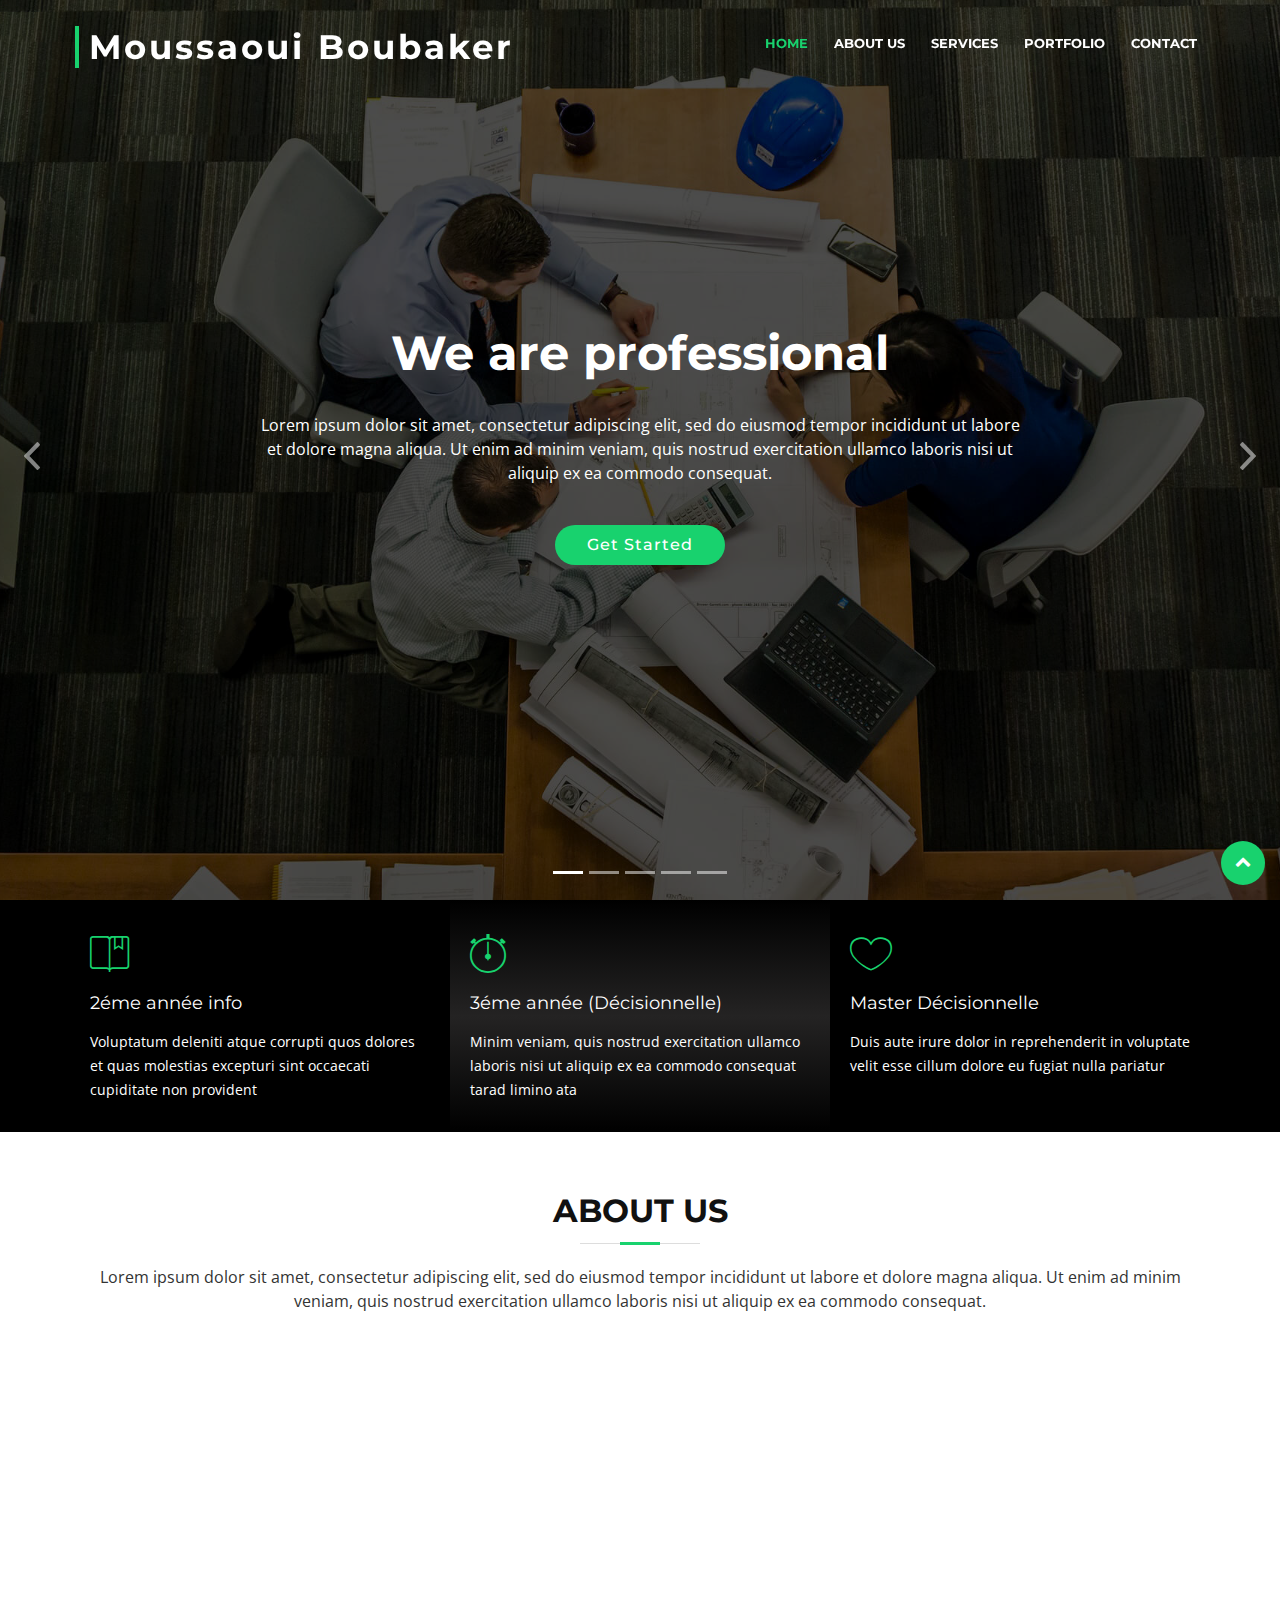
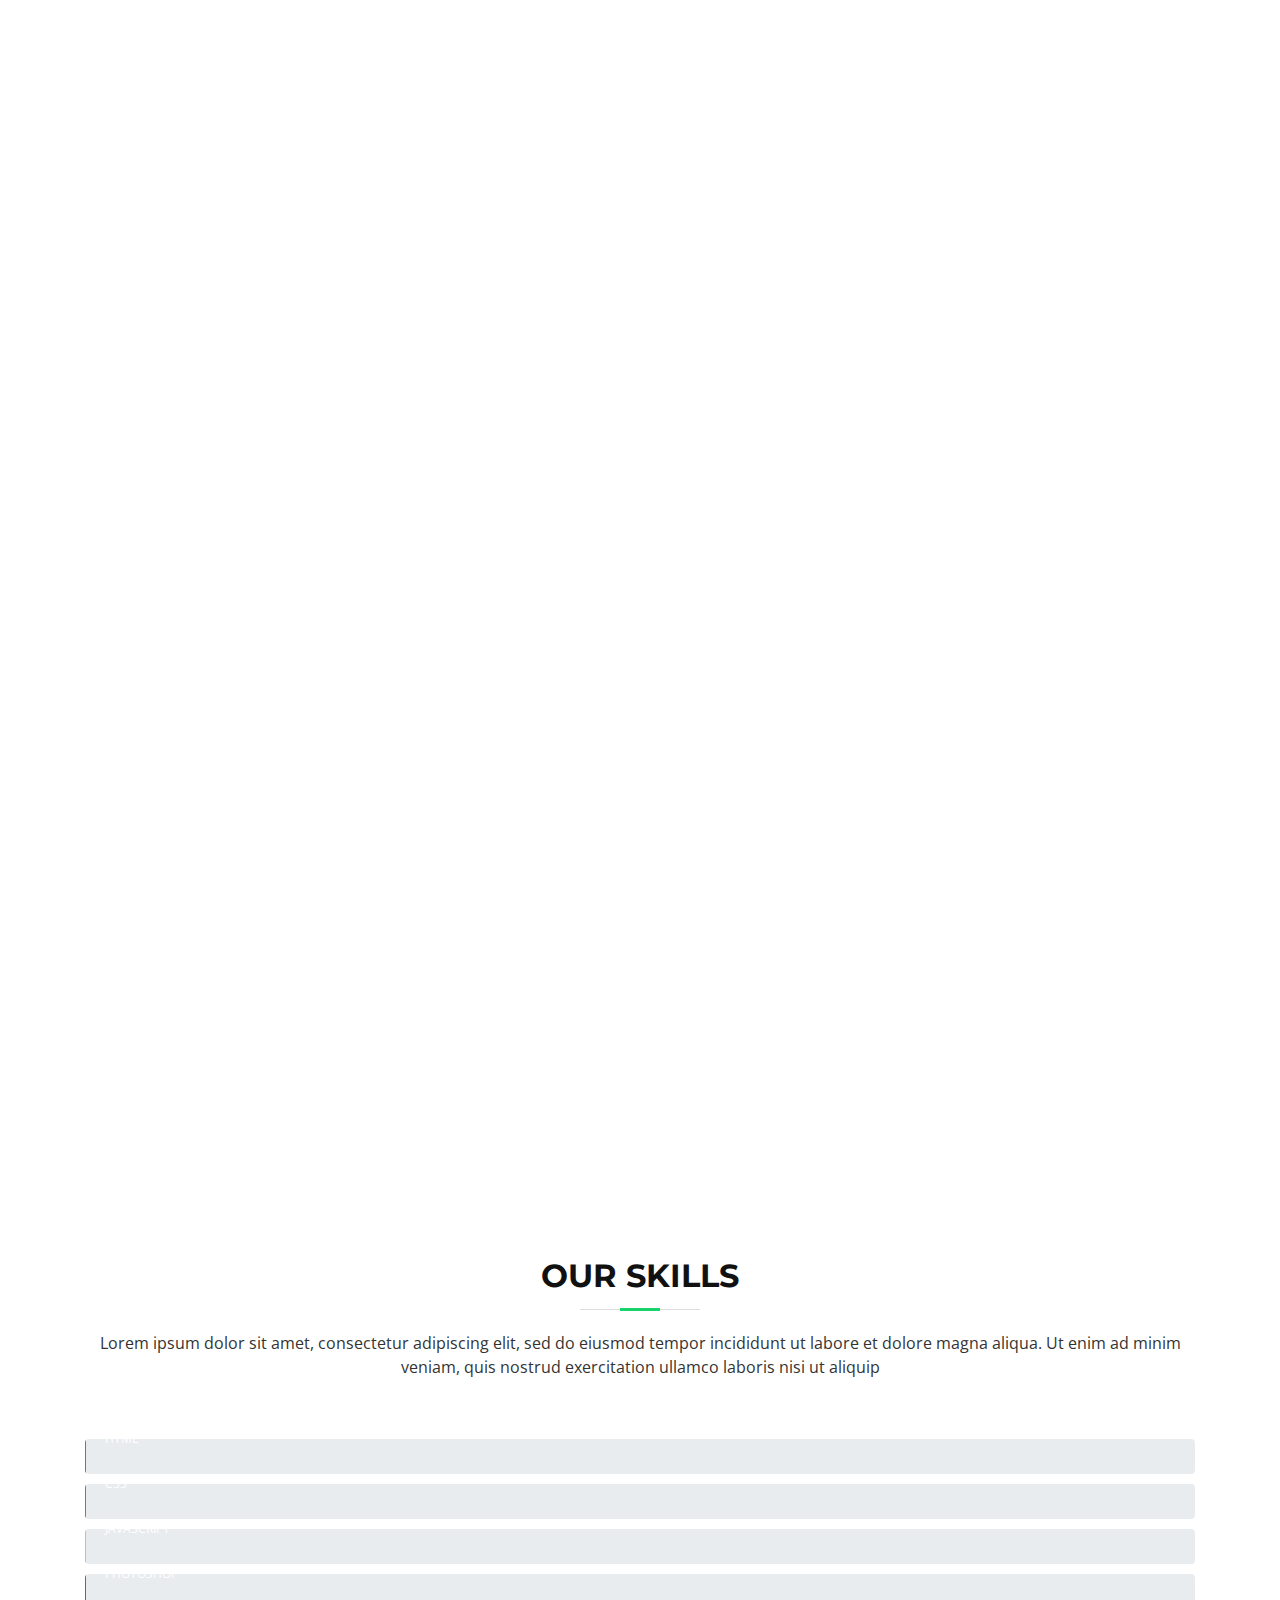
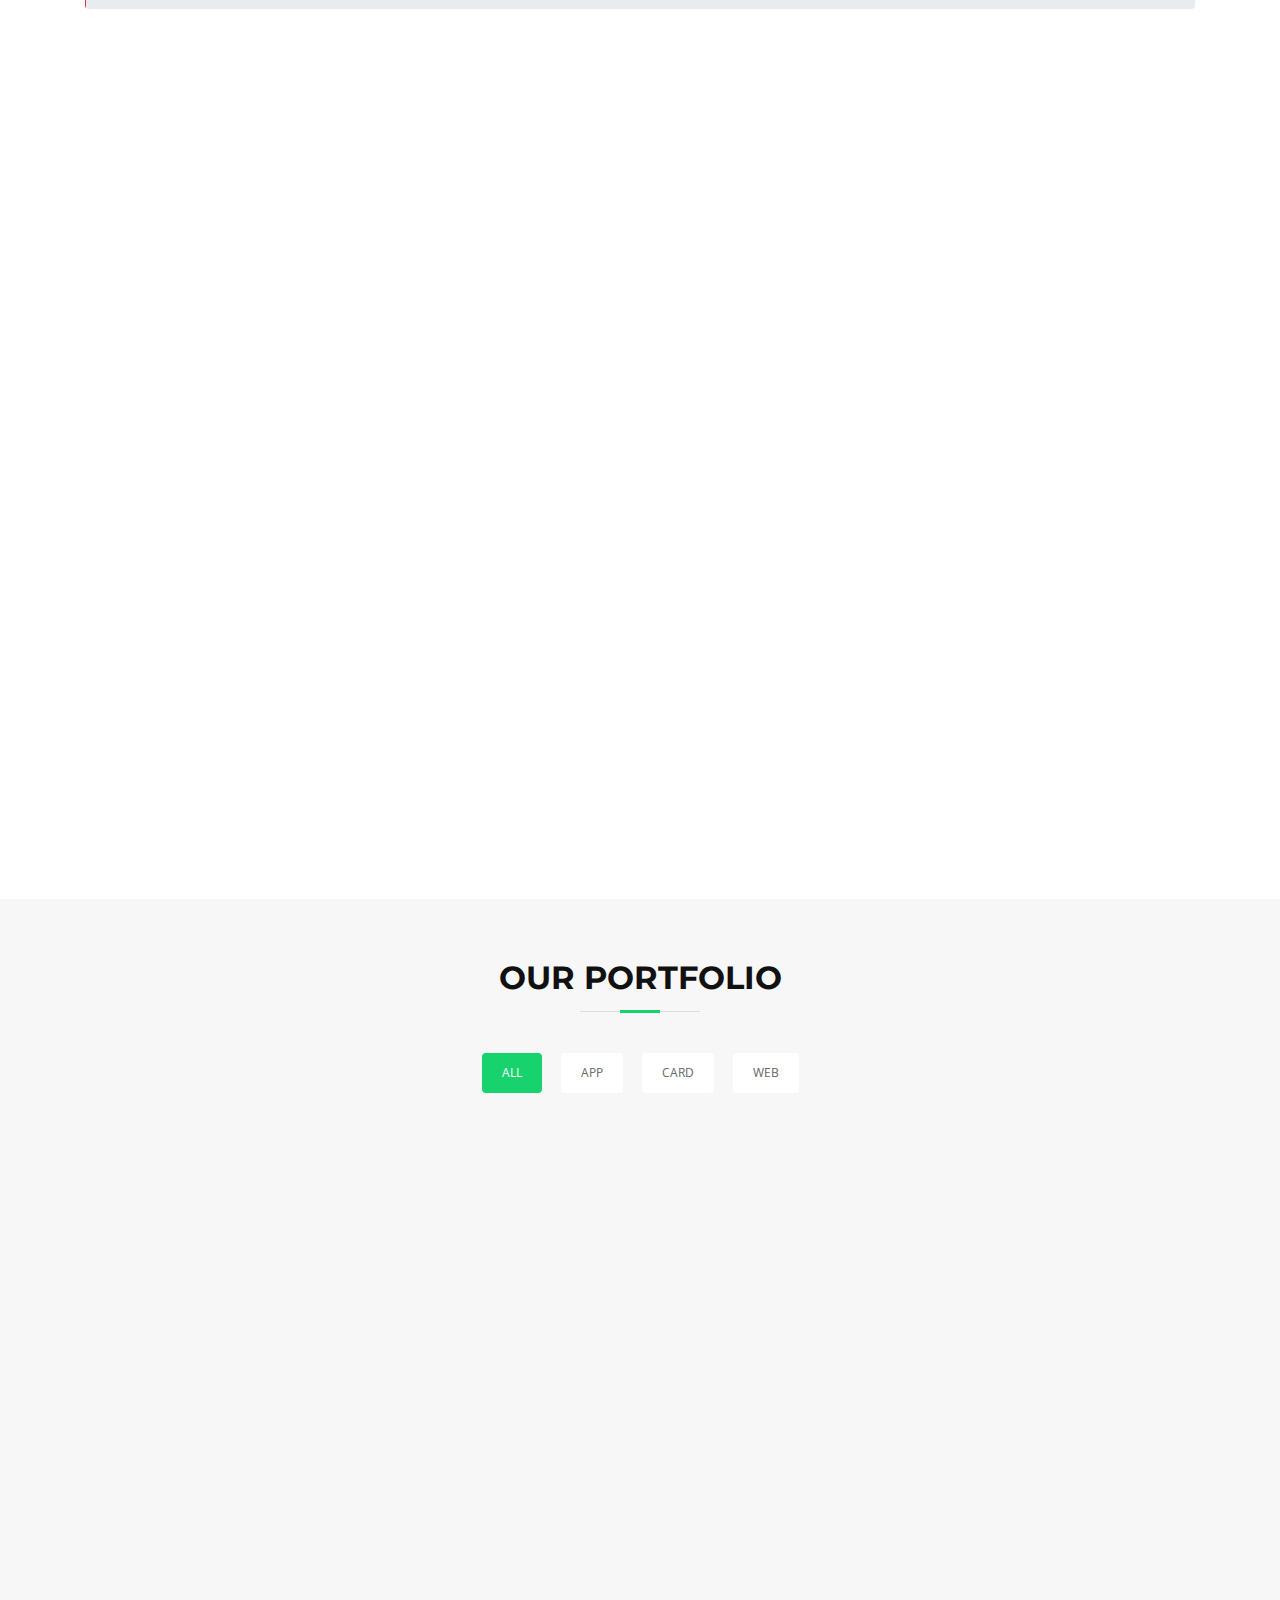
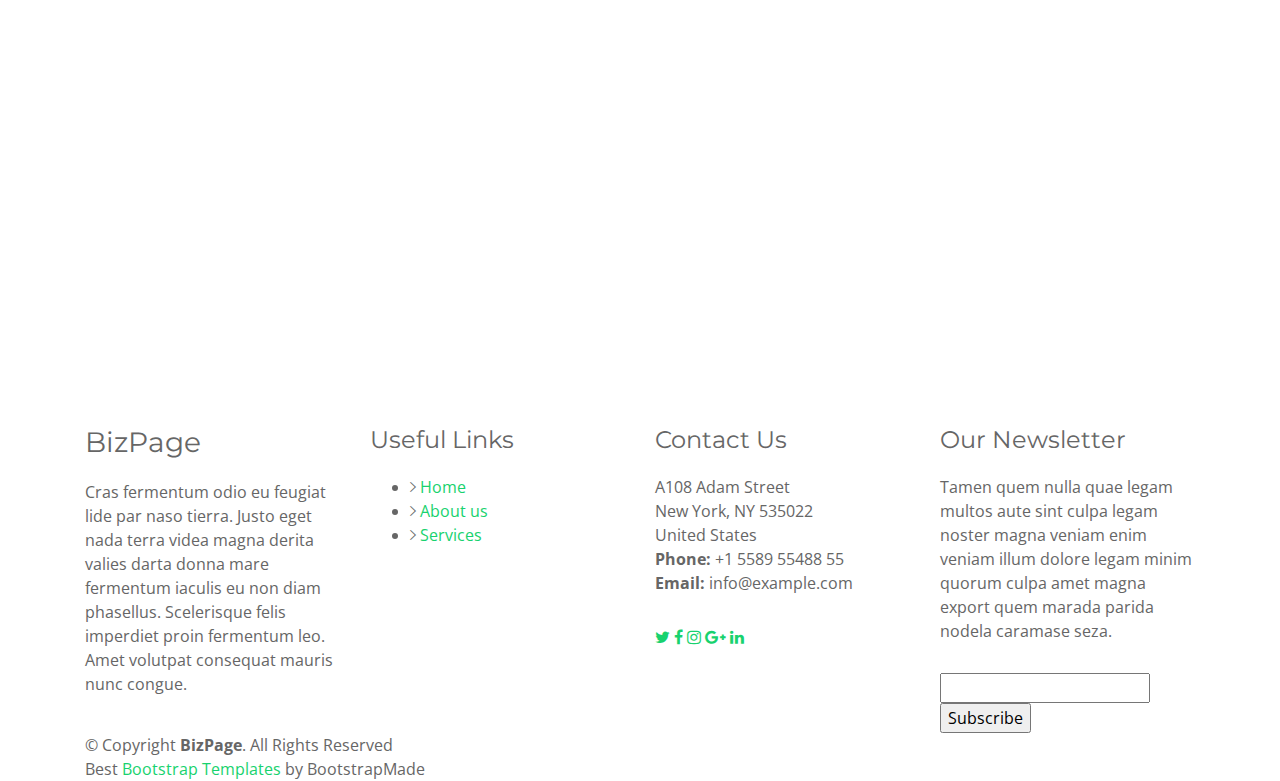
<file: index.html>
<!DOCTYPE html>
<html lang="en">
<head>
  <meta charset="utf-8">
  <title>Moussaoui Boubaker</title>
  <meta content="width=device-width, initial-scale=1.0" name="viewport">
  <meta content="" name="keywords">
  <meta content="" name="description">
  <!-- Favicons -->
  <link href="img/favicon.png" rel="icon">
  <link href="img/apple-touch-icon.png" rel="apple-touch-icon">
  <!-- Google Fonts -->
  <link href="https://fonts.googleapis.com/css?family=Open+Sans:300,300i,400,400i,700,700i|Montserrat:300,400,500,700" rel="stylesheet">
  <!-- Bootstrap CSS File -->
  <link href="lib/bootstrap/css/bootstrap.min.css" rel="stylesheet">
  <!-- Libraries CSS Files -->
  <link href="lib/font-awesome/css/font-awesome.min.css" rel="stylesheet">
  <link href="lib/animate/animate.min.css" rel="stylesheet">
  <link href="lib/ionicons/css/ionicons.min.css" rel="stylesheet">
  <link href="lib/owlcarousel/assets/owl.carousel.min.css" rel="stylesheet">
  <link href="lib/lightbox/css/lightbox.min.css" rel="stylesheet">
  <!-- Main Stylesheet File -->
  <link href="css/style.css" rel="stylesheet">
  <!-- =======================================================
    Theme Name: BizPage
    Theme URL: https://bootstrapmade.com/bizpage-bootstrap-business-template/
    Author: BootstrapMade.com
    License: https://bootstrapmade.com/license/
  ======================================================= -->
</head>
<body>
  <header id="header">
    <div class="container-fluid">
      <div id="logo" class="pull-left">
        <h1><a href="#intro" class="scrollto">Moussaoui Boubaker</a></h1>
        <!-- Uncomment below if you prefer to use an image logo -->
        <!-- <a href="#intro"><img src="img/logo.png" alt="" title="" /></a>-->
      </div>
      <nav id="nav-menu-container">
        <ul class="nav-menu">
          <li class="menu-active"><a href="#intro">Home</a></li>
          <li><a href="#about">About Us</a></li>
          <li><a href="#services">Services</a></li>
          <li><a href="#portfolio">Portfolio</a></li>
          <li><a href="#contact">Contact</a></li>
        </ul>
      </nav><!-- #nav-menu-container -->
    </div>
  </header><!-- #header -->
  <section id="intro">
    <div class="intro-container">
      <div id="introCarousel" class="carousel  slide carousel-fade" data-ride="carousel">
        <ol class="carousel-indicators"></ol>
        <div class="carousel-inner" role="listbox">
          <div class="carousel-item active">
            <div class="carousel-background"><img src="img/intro-carousel/1.jpg" alt=""></div>
            <div class="carousel-container">
              <div class="carousel-content">
                <h2>We are professional</h2>
                <p>Lorem ipsum dolor sit amet, consectetur adipiscing elit, sed do eiusmod tempor incididunt ut labore et dolore magna aliqua. Ut enim ad minim veniam, quis nostrud exercitation ullamco laboris nisi ut aliquip ex ea commodo consequat.</p>
                <a href="#featured-services" class="btn-get-started scrollto">Get Started</a>
              </div>
            </div>
          </div>

          <div class="carousel-item">
            <div class="carousel-background"><img src="img/intro-carousel/2.jpg" alt=""></div>
            <div class="carousel-container">
              <div class="carousel-content">
                <h2>At vero eos et accusamus</h2>
                <p>Nam libero tempore, cum soluta nobis est eligendi optio cumque nihil impedit quo minus id quod maxime placeat facere possimus, omnis voluptas assumenda est, omnis dolor repellendus. Temporibus autem quibusdam et aut officiis debitis aut.</p>
                <a href="#featured-services" class="btn-get-started scrollto">Get Started</a>
              </div>
            </div>
          </div>

          <div class="carousel-item">
            <div class="carousel-background"><img src="img/intro-carousel/3.jpg" alt=""></div>
            <div class="carousel-container">
              <div class="carousel-content">
                <h2>Temporibus autem quibusdam</h2>
                <p>Beatae vitae dicta sunt explicabo. Nemo enim ipsam voluptatem quia voluptas sit aspernatur aut odit aut fugit, sed quia consequuntur magni dolores eos qui ratione voluptatem sequi nesciunt omnis iste natus error sit voluptatem accusantium.</p>
                <a href="#featured-services" class="btn-get-started scrollto">Get Started</a>
              </div>
            </div>
          </div>

          <div class="carousel-item">
            <div class="carousel-background"><img src="img/intro-carousel/4.jpg" alt=""></div>
            <div class="carousel-container">
              <div class="carousel-content">
                <h2>Nam libero tempore</h2>
                <p>Neque porro quisquam est, qui dolorem ipsum quia dolor sit amet, consectetur, adipisci velit, sed quia non numquam eius modi tempora incidunt ut labore et dolore magnam aliquam quaerat voluptatem. Ut enim ad minima veniam, quis nostrum.</p>
                <a href="#featured-services" class="btn-get-started scrollto">Get Started</a>
              </div>
            </div>
          </div>

          <div class="carousel-item">
            <div class="carousel-background"><img src="img/intro-carousel/5.jpg" alt=""></div>
            <div class="carousel-container">
              <div class="carousel-content">
                <h2>Magnam aliquam quaerat</h2>
                <p>Lorem ipsum dolor sit amet, consectetur adipiscing elit, sed do eiusmod tempor incididunt ut labore et dolore magna aliqua. Ut enim ad minim veniam, quis nostrud exercitation ullamco laboris nisi ut aliquip ex ea commodo consequat.</p>
                <a href="#featured-services" class="btn-get-started scrollto">Get Started</a>
              </div>
            </div>
          </div>

        </div>

        <a class="carousel-control-prev" href="#introCarousel" role="button" data-slide="prev">
          <span class="carousel-control-prev-icon ion-chevron-left" aria-hidden="true"></span>
          <span class="sr-only">Previous</span>
        </a>

        <a class="carousel-control-next" href="#introCarousel" role="button" data-slide="next">
          <span class="carousel-control-next-icon ion-chevron-right" aria-hidden="true"></span>
          <span class="sr-only">Next</span>
        </a>

      </div>
    </div>
  </section><!-- #intro -->

  <main id="main">

    <!--==========================
      Featured Services Section
    ============================-->
    <section id="featured-services">
      <div class="container">
        <div class="row">

          <div class="col-lg-4 box">
            <i class="ion-ios-bookmarks-outline"></i>
            <h4 class="title"><a href="">2éme année info</a></h4>
            <p class="description">Voluptatum deleniti atque corrupti quos dolores et quas molestias excepturi sint occaecati cupiditate non provident</p>
          </div>

          <div class="col-lg-4 box box-bg">
            <i class="ion-ios-stopwatch-outline"></i>
            <h4 class="title"><a href="">3éme année (Décisionnelle)</a></h4>
            <p class="description">Minim veniam, quis nostrud exercitation ullamco laboris nisi ut aliquip ex ea commodo consequat tarad limino ata</p>
          </div>

          <div class="col-lg-4 box">
            <i class="ion-ios-heart-outline"></i>
            <h4 class="title"><a href="">Master Décisionnelle</a></h4>
            <p class="description">Duis aute irure dolor in reprehenderit in voluptate velit esse cillum dolore eu fugiat nulla pariatur</p>
          </div>

        </div>
      </div>
    </section><!-- #featured-services -->

    <!--==========================
      About Us Section
    ============================-->
    <section id="about">
      <div class="container">

        <header class="section-header">
          <h3>About Us</h3>
          <p>Lorem ipsum dolor sit amet, consectetur adipiscing elit, sed do eiusmod tempor incididunt ut labore et dolore magna aliqua. Ut enim ad minim veniam, quis nostrud exercitation ullamco laboris nisi ut aliquip ex ea commodo consequat.</p>
        </header>

        <div class="row about-cols">

          <div class="col-md-4 wow fadeInUp">
            <div class="about-col">
              <div class="img">
                <img src="img/about-mission.jpg" alt="" class="img-fluid">
                <div class="icon"><i class="ion-ios-speedometer-outline"></i></div>
              </div>
              <h2 class="title"><a href="#">Our Mission</a></h2>
              <p>
                Lorem ipsum dolor sit amet, consectetur elit, sed do eiusmod tempor ut labore et dolore magna aliqua. Ut enim ad minim veniam, quis nostrud exercitation ullamco laboris nisi ut aliquip ex ea commodo consequat.
              </p>
            </div>
          </div>

          <div class="col-md-4 wow fadeInUp" data-wow-delay="0.1s">
            <div class="about-col">
              <div class="img">
                <img src="img/about-plan.jpg" alt="" class="img-fluid">
                <div class="icon"><i class="ion-ios-list-outline"></i></div>
              </div>
              <h2 class="title"><a href="#">Our Plan</a></h2>
              <p>
                Sed ut perspiciatis unde omnis iste natus error sit voluptatem  doloremque laudantium, totam rem aperiam, eaque ipsa quae ab illo inventore veritatis et quasi architecto beatae vitae dicta sunt explicabo.
              </p>
            </div>
          </div>

          <div class="col-md-4 wow fadeInUp" data-wow-delay="0.2s">
            <div class="about-col">
              <div class="img">
                <img src="img/about-vision.jpg" alt="" class="img-fluid">
                <div class="icon"><i class="ion-ios-eye-outline"></i></div>
              </div>
              <h2 class="title"><a href="#">Our Vision</a></h2>
              <p>
                Nemo enim ipsam voluptatem quia voluptas sit aut odit aut fugit, sed quia magni dolores eos qui ratione voluptatem sequi nesciunt Neque porro quisquam est, qui dolorem ipsum quia dolor sit amet.
              </p>
            </div>
          </div>

        </div>

      </div>
    </section><!-- #about -->

    <!--==========================
      Services Section
    ============================-->
    <section id="services">
      <div class="container">

        <header class="section-header wow fadeInUp">
          <h3>Services</h3>
          <p>Laudem latine persequeris id sed, ex fabulas delectus quo. No vel partiendo abhorreant vituperatoribus, ad pro quaestio laboramus. Ei ubique vivendum pro. At ius nisl accusam lorenta zanos paradigno tridexa panatarel.</p>
        </header>

        <div class="row">

          <div class="col-lg-4 col-md-6 box wow bounceInUp" data-wow-duration="1.4s">
            <div class="icon"><i class="ion-ios-analytics-outline"></i></div>
            <h4 class="title"><a href="">Lorem Ipsum</a></h4>
            <p class="description">Voluptatum deleniti atque corrupti quos dolores et quas molestias excepturi sint occaecati cupiditate non provident</p>
          </div>
          <div class="col-lg-4 col-md-6 box wow bounceInUp" data-wow-duration="1.4s">
            <div class="icon"><i class="ion-ios-bookmarks-outline"></i></div>
            <h4 class="title"><a href="">Dolor Sitema</a></h4>
            <p class="description">Minim veniam, quis nostrud exercitation ullamco laboris nisi ut aliquip ex ea commodo consequat tarad limino ata</p>
          </div>
          <div class="col-lg-4 col-md-6 box wow bounceInUp" data-wow-duration="1.4s">
            <div class="icon"><i class="ion-ios-paper-outline"></i></div>
            <h4 class="title"><a href="">Sed ut perspiciatis</a></h4>
            <p class="description">Duis aute irure dolor in reprehenderit in voluptate velit esse cillum dolore eu fugiat nulla pariatur</p>
          </div>
          <div class="col-lg-4 col-md-6 box wow bounceInUp" data-wow-delay="0.1s" data-wow-duration="1.4s">
            <div class="icon"><i class="ion-ios-speedometer-outline"></i></div>
            <h4 class="title"><a href="">Magni Dolores</a></h4>
            <p class="description">Excepteur sint occaecat cupidatat non proident, sunt in culpa qui officia deserunt mollit anim id est laborum</p>
          </div>
          <div class="col-lg-4 col-md-6 box wow bounceInUp" data-wow-delay="0.1s" data-wow-duration="1.4s">
            <div class="icon"><i class="ion-ios-barcode-outline"></i></div>
            <h4 class="title"><a href="">Nemo Enim</a></h4>
            <p class="description">At vero eos et accusamus et iusto odio dignissimos ducimus qui blanditiis praesentium voluptatum deleniti atque</p>
          </div>
          <div class="col-lg-4 col-md-6 box wow bounceInUp" data-wow-delay="0.1s" data-wow-duration="1.4s">
            <div class="icon"><i class="ion-ios-people-outline"></i></div>
            <h4 class="title"><a href="">Eiusmod Tempor</a></h4>
            <p class="description">Et harum quidem rerum facilis est et expedita distinctio. Nam libero tempore, cum soluta nobis est eligendi</p>
          </div>

        </div>

      </div>
    </section><!-- #services -->

    <!--==========================
      Call To Action Section
    ============================-->
    <section id="call-to-action" class="wow fadeIn">
      <div class="container text-center">
        <h3>Call To Action</h3>
        <p> Duis aute irure dolor in reprehenderit in voluptate velit esse cillum dolore eu fugiat nulla pariatur. Excepteur sint occaecat cupidatat non proident, sunt in culpa qui officia deserunt mollit anim id est laborum.</p>
        <a class="cta-btn" href="#">Call To Action</a>
      </div>
    </section><!-- #call-to-action -->

    <!--==========================
      Skills Section
    ============================-->
    <section id="skills">
      <div class="container">

        <header class="section-header">
          <h3>Our Skills</h3>
          <p>Lorem ipsum dolor sit amet, consectetur adipiscing elit, sed do eiusmod tempor incididunt ut labore et dolore magna aliqua. Ut enim ad minim veniam, quis nostrud exercitation ullamco laboris nisi ut aliquip</p>
        </header>

        <div class="skills-content">

          <div class="progress">
            <div class="progress-bar bg-success" role="progressbar" aria-valuenow="100" aria-valuemin="0" aria-valuemax="100">
              <span class="skill">HTML <i class="val">100%</i></span>
            </div>
          </div>

          <div class="progress">
            <div class="progress-bar bg-info" role="progressbar" aria-valuenow="90" aria-valuemin="0" aria-valuemax="100">
              <span class="skill">CSS <i class="val">90%</i></span>
            </div>
          </div>

          <div class="progress">
            <div class="progress-bar bg-warning" role="progressbar" aria-valuenow="75" aria-valuemin="0" aria-valuemax="100">
              <span class="skill">JavaScript <i class="val">75%</i></span>
            </div>
          </div>

          <div class="progress">
            <div class="progress-bar bg-danger" role="progressbar" aria-valuenow="55" aria-valuemin="0" aria-valuemax="100">
              <span class="skill">Photoshop <i class="val">55%</i></span>
            </div>
          </div>

        </div>

      </div>
    </section>

    <!--==========================
      Facts Section
    ============================-->
    <section id="facts"  class="wow fadeIn">
      <div class="container">

        <header class="section-header">
          <h3>Facts</h3>
          <p>Sed ut perspiciatis unde omnis iste natus error sit voluptatem accusantium doloremque</p>
        </header>

        <div class="row counters">

  				<div class="col-lg-3 col-6 text-center">
            <span data-toggle="counter-up">274</span>
            <p>Clients</p>
  				</div>

          <div class="col-lg-3 col-6 text-center">
            <span data-toggle="counter-up">421</span>
            <p>Projects</p>
  				</div>

          <div class="col-lg-3 col-6 text-center">
            <span data-toggle="counter-up">1,364</span>
            <p>Hours Of Support</p>
  				</div>

          <div class="col-lg-3 col-6 text-center">
            <span data-toggle="counter-up">18</span>
            <p>Hard Workers</p>
  				</div>

  			</div>

        <div class="facts-img">
          <img src="img/facts-img.png" alt="" class="img-fluid">
        </div>

      </div>
    </section><!-- #facts -->

    <!--==========================
      Portfolio Section
    ============================-->
    <section id="portfolio"  class="section-bg" >
      <div class="container">

        <header class="section-header">
          <h3 class="section-title">Our Portfolio</h3>
        </header>

        <div class="row">
          <div class="col-lg-12">
            <ul id="portfolio-flters">
              <li data-filter="*" class="filter-active">All</li>
              <li data-filter=".filter-app">App</li>
              <li data-filter=".filter-card">Card</li>
              <li data-filter=".filter-web">Web</li>
            </ul>
          </div>
        </div>

        <div class="row portfolio-container">

          <div class="col-lg-4 col-md-6 portfolio-item filter-app wow fadeInUp">
            <div class="portfolio-wrap">
              <figure>
                <img src="img/portfolio/app1.jpg" class="img-fluid" alt="">
                <a href="img/portfolio/app1.jpg" data-lightbox="portfolio" data-title="App 1" class="link-preview" title="Preview"><i class="ion ion-eye"></i></a>
                <a href="#" class="link-details" title="More Details"><i class="ion ion-android-open"></i></a>
              </figure>

              <div class="portfolio-info">
                <h4><a href="#">App 1</a></h4>
                <p>App</p>
              </div>
            </div>
          </div>

          <div class="col-lg-4 col-md-6 portfolio-item filter-web wow fadeInUp" data-wow-delay="0.1s">
            <div class="portfolio-wrap">
              <figure>
                <img src="img/portfolio/web3.jpg" class="img-fluid" alt="">
                <a href="img/portfolio/web3.jpg" class="link-preview" data-lightbox="portfolio" data-title="Web 3" title="Preview"><i class="ion ion-eye"></i></a>
                <a href="#" class="link-details" title="More Details"><i class="ion ion-android-open"></i></a>
              </figure>

              <div class="portfolio-info">
                <h4><a href="#">Web 3</a></h4>
                <p>Web</p>
              </div>
            </div>
          </div>

          <div class="col-lg-4 col-md-6 portfolio-item filter-app wow fadeInUp" data-wow-delay="0.2s">
            <div class="portfolio-wrap">
              <figure>
                <img src="img/portfolio/app2.jpg" class="img-fluid" alt="">
                <a href="img/portfolio/app2.jpg" class="link-preview" data-lightbox="portfolio" data-title="App 2" title="Preview"><i class="ion ion-eye"></i></a>
                <a href="#" class="link-details" title="More Details"><i class="ion ion-android-open"></i></a>
              </figure>

              <div class="portfolio-info">
                <h4><a href="#">App 2</a></h4>
                <p>App</p>
              </div>
            </div>
          </div>

          <div class="col-lg-4 col-md-6 portfolio-item filter-card wow fadeInUp">
            <div class="portfolio-wrap">
              <figure>
                <img src="img/portfolio/card2.jpg" class="img-fluid" alt="">
                <a href="img/portfolio/card2.jpg" class="link-preview" data-lightbox="portfolio" data-title="Card 2" title="Preview"><i class="ion ion-eye"></i></a>
                <a href="#" class="link-details" title="More Details"><i class="ion ion-android-open"></i></a>
              </figure>

              <div class="portfolio-info">
                <h4><a href="#">Card 2</a></h4>
                <p>Card</p>
              </div>
            </div>
          </div>

          <div class="col-lg-4 col-md-6 portfolio-item filter-web wow fadeInUp" data-wow-delay="0.1s">
            <div class="portfolio-wrap">
              <figure>
                <img src="img/portfolio/web2.jpg" class="img-fluid" alt="">
                <a href="img/portfolio/web2.jpg" class="link-preview" data-lightbox="portfolio" data-title="Web 2" title="Preview"><i class="ion ion-eye"></i></a>
                <a href="#" class="link-details" title="More Details"><i class="ion ion-android-open"></i></a>
              </figure>

              <div class="portfolio-info">
                <h4><a href="#">Web 2</a></h4>
                <p>Web</p>
              </div>
            </div>
          </div>

          <div class="col-lg-4 col-md-6 portfolio-item filter-app wow fadeInUp" data-wow-delay="0.2s">
            <div class="portfolio-wrap">
              <figure>
                <img src="img/portfolio/app3.jpg" class="img-fluid" alt="">
                <a href="img/portfolio/app3.jpg" class="link-preview" data-lightbox="portfolio" data-title="App 3" title="Preview"><i class="ion ion-eye"></i></a>
                <a href="#" class="link-details" title="More Details"><i class="ion ion-android-open"></i></a>
              </figure>

              <div class="portfolio-info">
                <h4><a href="#">App 3</a></h4>
                <p>App</p>
              </div>
            </div>
          </div>

          <div class="col-lg-4 col-md-6 portfolio-item filter-card wow fadeInUp">
            <div class="portfolio-wrap">
              <figure>
                <img src="img/portfolio/card1.jpg" class="img-fluid" alt="">
                <a href="img/portfolio/card1.jpg" class="link-preview" data-lightbox="portfolio" data-title="Card 1" title="Preview"><i class="ion ion-eye"></i></a>
                <a href="#" class="link-details" title="More Details"><i class="ion ion-android-open"></i></a>
              </figure>

              <div class="portfolio-info">
                <h4><a href="#">Card 1</a></h4>
                <p>Card</p>
              </div>
            </div>
          </div>

          <div class="col-lg-4 col-md-6 portfolio-item filter-card wow fadeInUp" data-wow-delay="0.1s">
            <div class="portfolio-wrap">
              <figure>
                <img src="img/portfolio/card3.jpg" class="img-fluid" alt="">
                <a href="img/portfolio/card3.jpg" class="link-preview" data-lightbox="portfolio" data-title="Card 3" title="Preview"><i class="ion ion-eye"></i></a>
                <a href="#" class="link-details" title="More Details"><i class="ion ion-android-open"></i></a>
              </figure>

              <div class="portfolio-info">
                <h4><a href="#">Card 3</a></h4>
                <p>Card</p>
              </div>
            </div>
          </div>

          <div class="col-lg-4 col-md-6 portfolio-item filter-web wow fadeInUp" data-wow-delay="0.2s">
            <div class="portfolio-wrap">
              <figure>
                <img src="img/portfolio/web1.jpg" class="img-fluid" alt="">
                <a href="img/portfolio/web1.jpg" class="link-preview" data-lightbox="portfolio" data-title="Web 1" title="Preview"><i class="ion ion-eye"></i></a>
                <a href="#" class="link-details" title="More Details"><i class="ion ion-android-open"></i></a>
              </figure>

              <div class="portfolio-info">
                <h4><a href="#">Web 1</a></h4>
                <p>Web</p>
              </div>
            </div>
          </div>

        </div>

      </div>
    </section><!-- #portfolio -->
    <!--==========================
      Team Section
    ============================-->
    <section id="team">
      <div class="container">
        <div class="section-header wow fadeInUp">
          <h3>Team</h3>
          <p>Sed ut perspiciatis unde omnis iste natus error sit voluptatem accusantium doloremque</p>
        </div>

        <div class="row">

          <div class="col-lg-3 col-md-6 wow fadeInUp">
            <div class="member">
              <img src="img/team-1.jpg" class="img-fluid" alt="">
              <div class="member-info">
                <div class="member-info-content">
                  <h4>Walter White</h4>
                  <span>Chief Executive Officer</span>
                  <div class="social">
                    <a href=""><i class="fa fa-twitter"></i></a>
                    <a href=""><i class="fa fa-facebook"></i></a>
                    <a href=""><i class="fa fa-google-plus"></i></a>
                    <a href=""><i class="fa fa-linkedin"></i></a>
                  </div>
                </div>
              </div>
            </div>
          </div>

          <div class="col-lg-3 col-md-6 wow fadeInUp" data-wow-delay="0.1s">
            <div class="member">
              <img src="img/team-2.jpg" class="img-fluid" alt="">
              <div class="member-info">
                <div class="member-info-content">
                  <h4>Sarah Jhonson</h4>
                  <span>Product Manager</span>
                  <div class="social">
                    <a href=""><i class="fa fa-twitter"></i></a>
                    <a href=""><i class="fa fa-facebook"></i></a>
                    <a href=""><i class="fa fa-google-plus"></i></a>
                    <a href=""><i class="fa fa-linkedin"></i></a>
                  </div>
                </div>
              </div>
            </div>
          </div>

          <div class="col-lg-3 col-md-6 wow fadeInUp" data-wow-delay="0.2s">
            <div class="member">
              <img src="img/team-3.jpg" class="img-fluid" alt="">
              <div class="member-info">
                <div class="member-info-content">
                  <h4>William Anderson</h4>
                  <span>CTO</span>
                  <div class="social">
                    <a href=""><i class="fa fa-twitter"></i></a>
                    <a href=""><i class="fa fa-facebook"></i></a>
                    <a href=""><i class="fa fa-google-plus"></i></a>
                    <a href=""><i class="fa fa-linkedin"></i></a>
                  </div>
                </div>
              </div>
            </div>
          </div>

          <div class="col-lg-3 col-md-6 wow fadeInUp" data-wow-delay="0.3s">
            <div class="member">
              <img src="img/team-4.jpg" class="img-fluid" alt="">
              <div class="member-info">
                <div class="member-info-content">
                  <h4>Amanda Jepson</h4>
                  <span>Accountant</span>
                  <div class="social">
                    <a href=""><i class="fa fa-twitter"></i></a>
                    <a href=""><i class="fa fa-facebook"></i></a>
                    <a href=""><i class="fa fa-google-plus"></i></a>
                    <a href=""><i class="fa fa-linkedin"></i></a>
                  </div>
                </div>
              </div>
            </div>
          </div>

        </div>

      </div>
    </section><!-- #team -->

    <!--==========================
      Contact Section
    ============================-->
    <section id="contact" class="section-bg wow fadeInUp">
      <div class="container">

        <div class="section-header">
          <h3>Contact Us</h3>
          <p>Sed ut perspiciatis unde omnis iste natus error sit voluptatem accusantium doloremque</p>
        </div>

        <div class="row contact-info">

          <div class="col-md-4">
            <div class="contact-address">
              <i class="ion-ios-location-outline"></i>
              <h3>Address</h3>
              <address>A108 Adam Street, NY 535022, USA</address>
            </div>
          </div>

          <div class="col-md-4">
            <div class="contact-phone">
              <i class="ion-ios-telephone-outline"></i>
              <h3>Phone Number</h3>
              <p><a href="tel:+155895548855">+1 5589 55488 55</a></p>
            </div>
          </div>

          <div class="col-md-4">
            <div class="contact-email">
              <i class="ion-ios-email-outline"></i>
              <h3>Email</h3>
              <p><a href="mailto:info@example.com">info@example.com</a></p>
            </div>
          </div>

        </div>

        <div class="form">
          <div id="sendmessage">Your message has been sent. Thank you!</div>
          <div id="errormessage"></div>
          <form action="" method="post" role="form" class="contactForm">
            <div class="form-row">
              <div class="form-group col-md-6">
                <input type="text" name="name" class="form-control" id="name" placeholder="Your Name" data-rule="minlen:4" data-msg="Please enter at least 4 chars" />
                <div class="validation"></div>
              </div>
              <div class="form-group col-md-6">
                <input type="email" class="form-control" name="email" id="email" placeholder="Your Email" data-rule="email" data-msg="Please enter a valid email" />
                <div class="validation"></div>
              </div>
            </div>
            <div class="form-group">
              <input type="text" class="form-control" name="subject" id="subject" placeholder="Subject" data-rule="minlen:4" data-msg="Please enter at least 8 chars of subject" />
              <div class="validation"></div>
            </div>
            <div class="form-group">
              <textarea class="form-control" name="message" rows="5" data-rule="required" data-msg="Please write something for us" placeholder="Message"></textarea>
              <div class="validation"></div>
            </div>
            <div class="text-center"><button type="submit">Send Message</button></div>
          </form>
        </div>

      </div>
    </section><!-- #contact -->

  </main>

  <!--==========================
    Footer
  ============================-->
  <footer id="footer">
    <div class="footer-top">
      <div class="container">
        <div class="row">

          <div class="col-lg-3 col-md-6 footer-info">
            <h3>BizPage</h3>
            <p>Cras fermentum odio eu feugiat lide par naso tierra. Justo eget nada terra videa magna derita valies darta donna mare fermentum iaculis eu non diam phasellus. Scelerisque felis imperdiet proin fermentum leo. Amet volutpat consequat mauris nunc congue.</p>
          </div>

          <div class="col-lg-3 col-md-6 footer-links">
            <h4>Useful Links</h4>
            <ul>
              <li><i class="ion-ios-arrow-right"></i> <a href="#">Home</a></li>
              <li><i class="ion-ios-arrow-right"></i> <a href="#">About us</a></li>
              <li><i class="ion-ios-arrow-right"></i> <a href="#">Services</a></li>
            </ul>
          </div>
          <div class="col-lg-3 col-md-6 footer-contact">
            <h4>Contact Us</h4>
            <p>
              A108 Adam Street <br>
              New York, NY 535022<br>
              United States <br>
              <strong>Phone:</strong> +1 5589 55488 55<br>
              <strong>Email:</strong> info@example.com<br>
            </p>
            <div class="social-links">
              <a href="#" class="twitter"><i class="fa fa-twitter"></i></a>
              <a href="#" class="facebook"><i class="fa fa-facebook"></i></a>
              <a href="#" class="instagram"><i class="fa fa-instagram"></i></a>
              <a href="#" class="google-plus"><i class="fa fa-google-plus"></i></a>
              <a href="#" class="linkedin"><i class="fa fa-linkedin"></i></a>
            </div>
          </div>
          <div class="col-lg-3 col-md-6 footer-newsletter">
            <h4>Our Newsletter</h4>
            <p>Tamen quem nulla quae legam multos aute sint culpa legam noster magna veniam enim veniam illum dolore legam minim quorum culpa amet magna export quem marada parida nodela caramase seza.</p>
            <form action="" method="post">
              <input type="email" name="email"><input type="submit"  value="Subscribe">
            </form>
          </div>

        </div>
      </div>
    </div>

    <div class="container">
      <div class="copyright">
        &copy; Copyright <strong>BizPage</strong>. All Rights Reserved
      </div>
      <div class="credits">
        <!--
          All the links in the footer should remain intact.
          You can delete the links only if you purchased the pro version.
          Licensing information: https://bootstrapmade.com/license/
          Purchase the pro version with working PHP/AJAX contact form: https://bootstrapmade.com/buy/?theme=BizPage
        -->
        Best <a href="https://bootstrapmade.com/">Bootstrap Templates</a> by BootstrapMade
      </div>
    </div>
  </footer><!-- #footer -->

  <a href="#" class="back-to-top"><i class="fa fa-chevron-up"></i></a>

  <!-- JavaScript Libraries -->
  <script src="lib/jquery/jquery.min.js"></script>
  <script src="lib/jquery/jquery-migrate.min.js"></script>
  <script src="lib/bootstrap/js/bootstrap.bundle.min.js"></script>
  <script src="lib/easing/easing.min.js"></script>
  <script src="lib/superfish/hoverIntent.js"></script>
  <script src="lib/superfish/superfish.min.js"></script>
  <script src="lib/wow/wow.min.js"></script>
  <script src="lib/waypoints/waypoints.min.js"></script>
  <script src="lib/counterup/counterup.min.js"></script>
  <script src="lib/owlcarousel/owl.carousel.min.js"></script>
  <script src="lib/isotope/isotope.pkgd.min.js"></script>
  <script src="lib/lightbox/js/lightbox.min.js"></script>
  <script src="lib/touchSwipe/jquery.touchSwipe.min.js"></script>
  <!-- Contact Form JavaScript File -->
  <script src="contactform/contactform.js"></script>

  <!-- Template Main Javascript File -->
  <script src="js/main.js"></script>

</body>
</html>
</file>
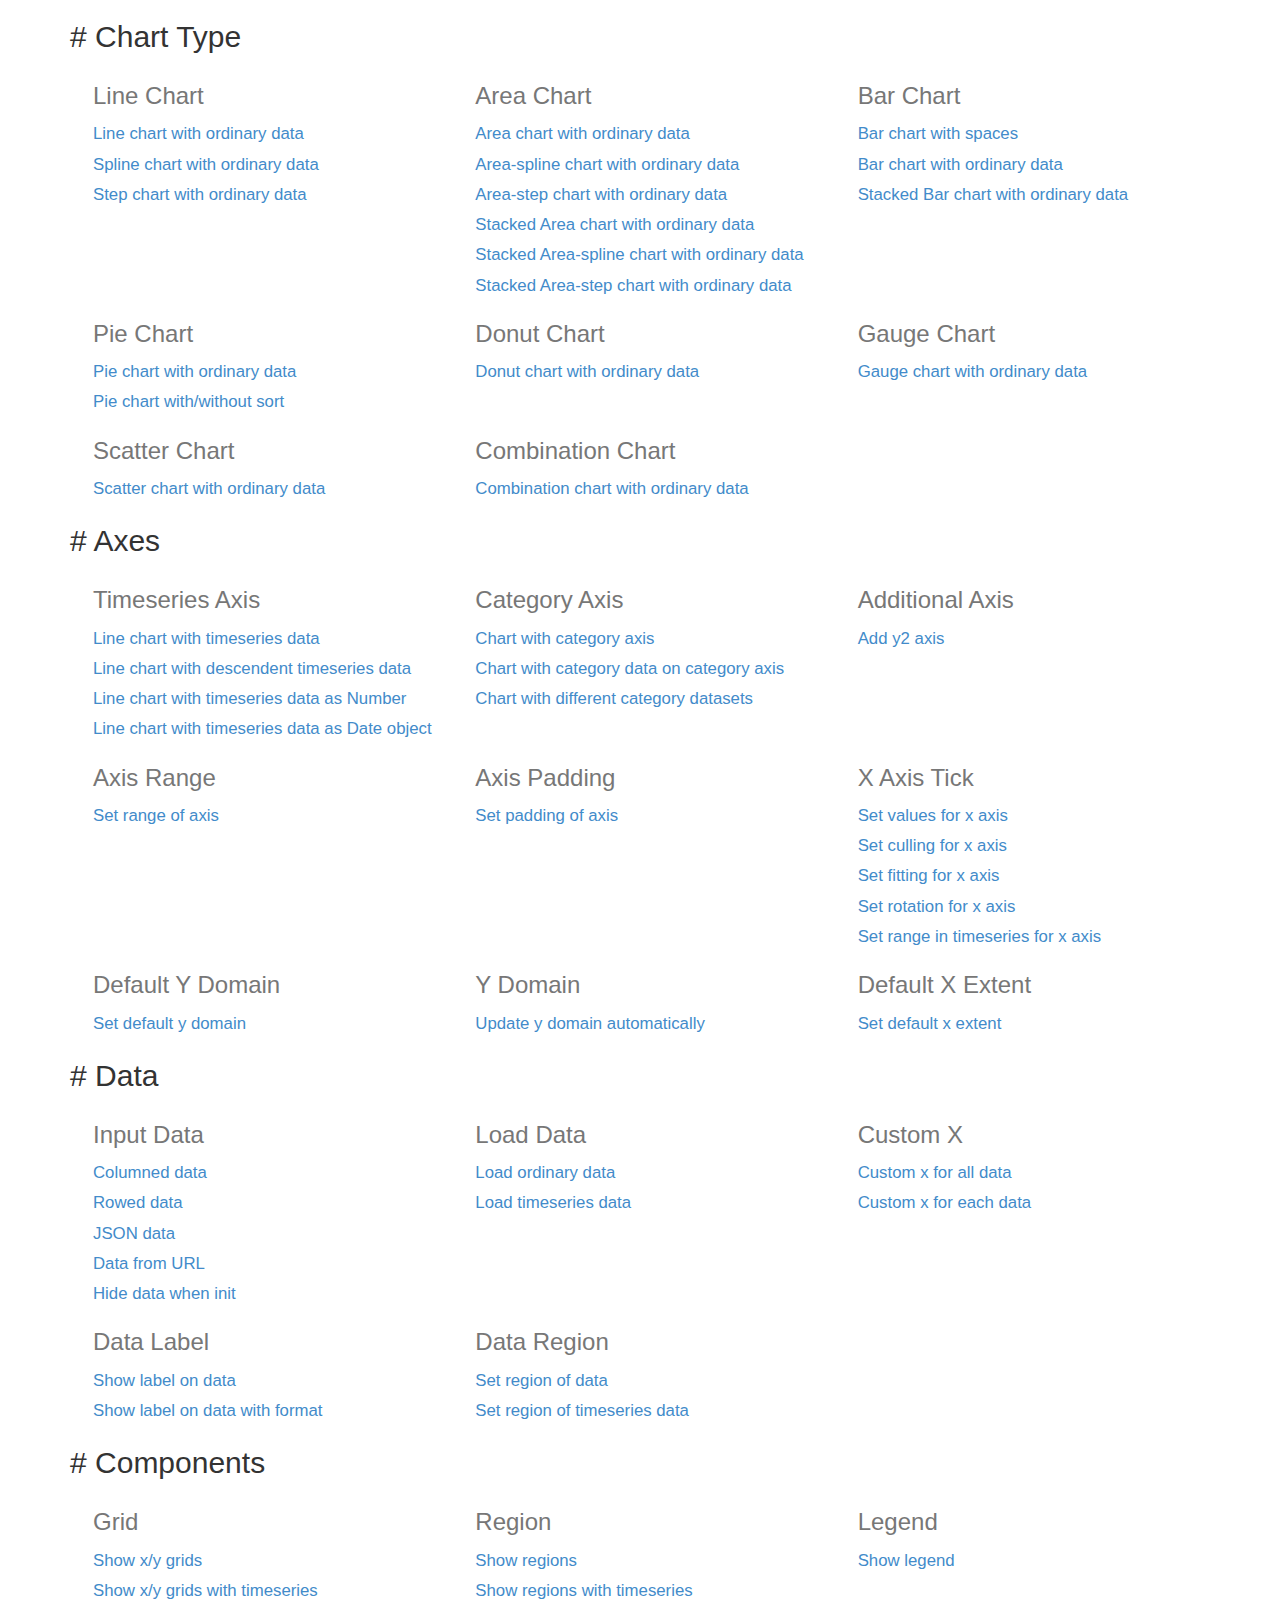
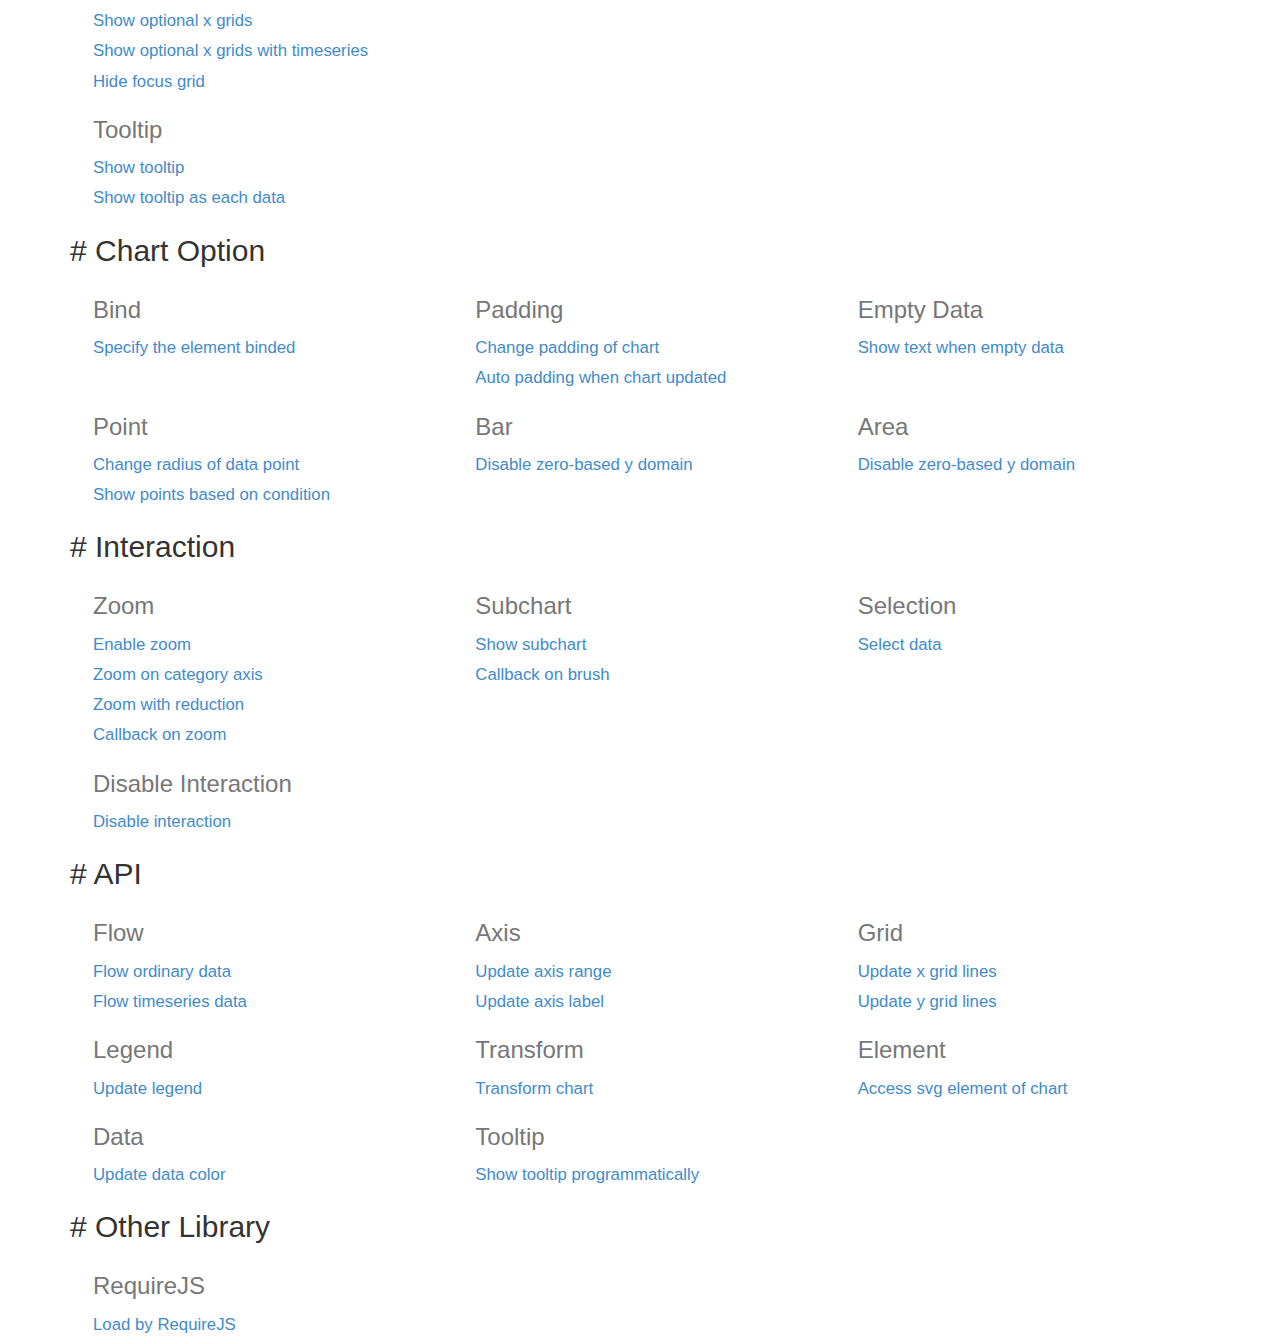
<file: admin/assets/node_modules/c3-master/htdocs/index.html>
<html>
  <head>
    <link href="./css/bootstrap.min.css" rel="stylesheet">
    <link href="./css/index.css" rel="stylesheet">
  </head>
  <body>
    <div class="container">
      <div class="section">
        <h2># <span>Chart Type</span></h2>
        <div>
          <div class="row">
            <div class="col-md-4">
              <h3>Line Chart</h3>
              <a href="./samples/simple.html">
                Line chart with ordinary data
              </a>
              <a href="./samples/chart_spline.html">
                Spline chart with ordinary data
              </a>
              <a href="./samples/chart_step.html">
                Step chart with ordinary data
              </a>
            </div>
            <div class="col-md-4">
              <h3>Area Chart</h3>
              <a href="./samples/chart_area.html">
                Area chart with ordinary data
              </a>
              <a href="./samples/chart_area_spline.html">
                Area-spline chart with ordinary data
              </a>
              <a href="./samples/chart_area_step.html">
                Area-step chart with ordinary data
              </a>
              <a href="./samples/chart_area_stacked.html">
                Stacked Area chart with ordinary data
              </a>
              <a href="./samples/chart_area_spline_stacked.html">
                Stacked Area-spline chart with ordinary data
              </a>
              <a href="./samples/chart_area_step_stacked.html">
                Stacked Area-step chart with ordinary data
              </a>
            </div>
            <div class="col-md-4">
              <h3>Bar Chart</h3>
              <a href="./samples/chart_bar_space.html">
                  Bar chart with spaces
              </a>
              <a href="./samples/chart_bar.html">
                Bar chart with ordinary data
              </a>
              <a href="./samples/chart_bar_stacked.html">
                Stacked Bar chart with ordinary data
              </a>
            </div>
          </div>
          <div class="row">
            <div class="col-md-4">
              <h3>Pie Chart</h3>
              <a href="./samples/chart_pie.html">
                Pie chart with ordinary data
              </a>
              <a href="./samples/chart_pie_sort.html">
                Pie chart with/without sort
              </a>
            </div>
            <div class="col-md-4">
              <h3>Donut Chart</h3>
              <a href="./samples/chart_donut.html">
                Donut chart with ordinary data
              </a>
            </div>
            <div class="col-md-4">
              <h3>Gauge Chart</h3>
              <a href="./samples/chart_gauge.html">
                Gauge chart with ordinary data
              </a>
            </div>
          </div>
          <div class="row">
            <div class="col-md-4">
              <h3>Scatter Chart</h3>
              <a href="./samples/chart_scatter.html">
                Scatter chart with ordinary data
              </a>
            </div>
            <div class="col-md-4">
              <h3>Combination Chart</h3>
              <a href="./samples/chart_combination.html">
                Combination chart with ordinary data
              </a>
            </div>
          </div>
        </div>
      </div>

      <div class="section">
        <h2># <span>Axes</span></h2>
        <div>
          <div class="row">
            <div class="col-md-4">
              <h3>Timeseries Axis</h3>
              <a href="./samples/timeseries.html">
                Line chart with timeseries data
              </a>
              <a href="./samples/timeseries_descendent.html">
                Line chart with descendent timeseries data
              </a>
              <a href="./samples/timeseries_raw.html">
                Line chart with timeseries data as Number
              </a>
              <a href="./samples/timeseries_date.html">
                Line chart with timeseries data as Date object
              </a>
            </div>
            <div class="col-md-4">
              <h3>Category Axis</h3>
              <a href="./samples/categorized.html">
                Chart with category axis
              </a>
              <a href="./samples/custom_x_categorized.html">
                Chart with category data on category axis
              </a>
              <a href="./samples/different_category_datasets.html">
                Chart with different category datasets
              </a>
            </div>
            <div class="col-md-4">
              <h3>Additional Axis</h3>
              <a href="./samples/axes_y2.html">
                Add y2 axis
              </a>
            </div>
          </div>
          <div class="row">
            <div class="col-md-4">
              <h3>Axis Range</h3>
              <a href="./samples/axes_range.html">
                Set range of axis
              </a>
            </div>
            <div class="col-md-4">
              <h3>Axis Padding</h3>
              <a href="./samples/axes_padding.html">
                Set padding of axis
              </a>
            </div>
            <div class="col-md-4">
              <h3>X Axis Tick</h3>
              <a href="./samples/axes_x_tick_values.html">
                Set values for x axis
              </a>
              <a href="./samples/axes_x_tick_culling.html">
                Set culling for x axis
              </a>
              <a href="./samples/axes_x_tick_fit.html">
                Set fitting for x axis
              </a>
              <a href="./samples/axes_x_tick_rotate.html">
                Set rotation for x axis
              </a>
              <a href="./samples/axes_x_range_timeseries.html">
                Set range in timeseries for x axis
              </a>
            </div>
          </div>
          <div class="row">
            <div class="col-md-4">
              <h3>Default Y Domain</h3>
              <a href="./samples/axes_y_default.html">
                Set default y domain
              </a>
            </div>
            <div class="col-md-4">
              <h3>Y Domain</h3>
              <a href="./samples/domain_y.html">
                Update y domain automatically
              </a>
            </div>
            <div class="col-md-4">
              <h3>Default X Extent</h3>
              <a href="./samples/axes_x_extent.html">
                Set default x extent
              </a>
            </div>
          </div>
        </div>
      </div>

      <div class="section">
        <h2># <span>Data</span></h2>
        <div>
          <div class="row">
            <div class="col-md-4">
              <h3>Input Data</h3>
              <a href="./samples/data_columned.html">
                Columned data
              </a>
              <a href="./samples/data_rowed.html">
                Rowed data
              </a>
              <a href="./samples/data_json.html">
                JSON data
              </a>
              <a href="./samples/data_url.html">
                Data from URL
              </a>
              <a href="./samples/data_hide.html">
                Hide data when init
              </a>
            </div>
            <div class="col-md-4">
              <h3>Load Data</h3>
              <a href="./samples/data_load.html">
                Load ordinary data
              </a>
              <a href="./samples/data_load_timeseries.html">
                Load timeseries data
              </a>
            </div>
            <div class="col-md-4">
              <h3>Custom X</h3>
              <a href="./samples/custom_x_scale.html">
                Custom x for all data
              </a>
              <a href="./samples/custom_xs_scale.html">
                Custom x for each data
              </a>
            </div>
          </div>
          <div class="row">
            <div class="col-md-4">
              <h3>Data Label</h3>
              <a href="./samples/data_label.html">
                Show label on data
              </a>
              <a href="./samples/data_label_format.html">
                Show label on data with format
              </a>
            </div>
            <div class="col-md-4">
              <h3>Data Region</h3>
              <a href="./samples/data_region.html">
                Set region of data
              </a>
              <a href="./samples/data_region_timeseries.html">
                Set region of timeseries data
              </a>
            </div>
          </div>
        </div>
      </div>

      <div class="section">
        <h2># <span>Components</span></h2>
        <div>
          <div class="row">
            <div class="col-md-4">
              <h3>Grid</h3>
              <a href="./samples/grids.html">
                 Show x/y grids
              </a>
              <a href="./samples/grids_timeseries.html">
                 Show x/y grids with timeseries
              </a>
              <a href="./samples/grid_x_lines.html">
                 Show optional x grids
              </a>
              <a href="./samples/grid_x_lines_timeseries.html">
                 Show optional x grids with timeseries
              </a>
              <a href="./samples/grid_focus.html">
                 Hide focus grid
              </a>
            </div>
            <div class="col-md-4">
              <h3>Region</h3>
              <a href="./samples/regions.html">
                 Show regions
              </a>
              <a href="./samples/regions_timeseries.html">
                 Show regions with timeseries
              </a>
            </div>
            <div class="col-md-4">
              <h3>Legend</h3>
              <a href="./samples/legend.html">
                 Show legend
              </a>
            </div>
          </div>
          <div class="row">
            <div class="col-md-4">
              <h3>Tooltip</h3>
              <a href="./samples/tooltip_show.html">
                Show tooltip
              </a>
              <a href="./samples/tooltip_grouped.html">
                Show tooltip as each data
              </a>
            </div>
          </div>
        </div>
      </div>

      <div class="section">
        <h2># <span>Chart Option</span></h2>
        <div>
          <div class="row">
            <div class="col-md-4">
              <h3>Bind</h3>
              <a href="./samples/bindto.html">
                Specify the element binded
              </a>
            </div>
            <div class="col-md-4">
              <h3>Padding</h3>
              <a href="./samples/padding.html">
                Change padding of chart
              </a>
              <a href="./samples/padding_update.html">
                Auto padding when chart updated
              </a>
            </div>
            <div class="col-md-4">
              <h3>Empty Data</h3>
              <a href="./samples/emptydata.html">
                Show text when empty data
              </a>
            </div>
          </div>
          <div class="row">
            <div class="col-md-4">
              <h3>Point</h3>
              <a href="./samples/point_r.html">
                Change radius of data point
              </a>
              <a href="./samples/point_show.html">
                Show points based on condition
              </a>
            </div>
            <div class="col-md-4">
              <h3>Bar</h3>
              <a href="./samples/bar_zerobased.html">
                Disable zero-based y domain
              </a>
            </div>
            <div class="col-md-4">
              <h3>Area</h3>
              <a href="./samples/area_zerobased.html">
                Disable zero-based y domain
              </a>
            </div>
          </div>
        </div>
      </div>

      <div class="section">
        <h2># <span>Interaction</span></h2>
        <div>
          <div class="row">
            <div class="col-md-4">
              <h3>Zoom</h3>
              <a href="./samples/zoom.html">
                Enable zoom
              </a>
              <a href="./samples/zoom.html">
                Zoom on category axis
              </a>
              <a href="./samples/zoom_reduction.html">
                Zoom with reduction
              </a>
              <a href="./samples/zoom_onzoom.html">
                Callback on zoom
              </a>
            </div>
            <div class="col-md-4">
              <h3>Subchart</h3>
              <a href="./samples/subchart.html">
                Show subchart
              </a>
              <a href="./samples/subchart_onbrush.html">
                Callback on brush
              </a>
            </div>
            <div class="col-md-4">
              <h3>Selection</h3>
              <a href="./samples/selection.html">
                Select data
              </a>
            </div>
          </div>
          <div class="row">
            <div class="col-md-4">
              <h3>Disable Interaction</h3>
              <a href="./samples/interaction_enabled.html">
                Disable interaction
              </a>
            </div>
          </div>
        </div>
      </div>

      <div class="section">
        <h2># <span>API</span></h2>
        <div>
          <div class="row">
            <div class="col-md-4">
              <h3>Flow</h3>
              <a href="./samples/api_flow.html">
                Flow ordinary data
              </a>
              <a href="./samples/api_flow_timeseries.html">
                Flow timeseries data
              </a>
            </div>
            <div class="col-md-4">
              <h3>Axis</h3>
              <a href="./samples/api_axis_range.html">
                Update axis range
              </a>
              <a href="./samples/api_axis_label.html">
                Update axis label
              </a>
            </div>
            <div class="col-md-4">
              <h3>Grid</h3>
              <a href="./samples/api_xgrid_lines.html">
                Update x grid lines
              </a>
              <a href="./samples/api_ygrid_lines.html">
                Update y grid lines
              </a>
            </div>
          </div>
          <div class="row">
            <div class="col-md-4">
              <h3>Legend</h3>
              <a href="./samples/api_legend.html">
                Update legend
              </a>
            </div>
            <div class="col-md-4">
              <h3>Transform</h3>
              <a href="./samples/api_transform.html">
                Transform chart
              </a>
            </div>
            <div class="col-md-4">
              <h3>Element</h3>
              <a href="./samples/element.html">
                Access svg element of chart
              </a>
            </div>
          </div>
          <div class="row">
            <div class="col-md-4">
              <h3>Data</h3>
              <a href="./samples/api_data_colors.html">
                Update data color
              </a>
            </div>
            <div class="col-md-4">
              <h3>Tooltip</h3>
              <a href="./samples/api_tooltip_show.html">
                Show tooltip programmatically
              </a>
            </div>
          </div>
        </div>
      </div>

      <div class="section">
        <h2># <span>Other Library</span></h2>
        <div>
          <div class="row">
            <div class="col-md-4">
              <h3>RequireJS</h3>
              <a href="./samples/requirejs.html">
                Load by RequireJS
              </a>
            </div>
          </div>
        </div>
      </div>

    </div>
  </body>
</html>
</file>
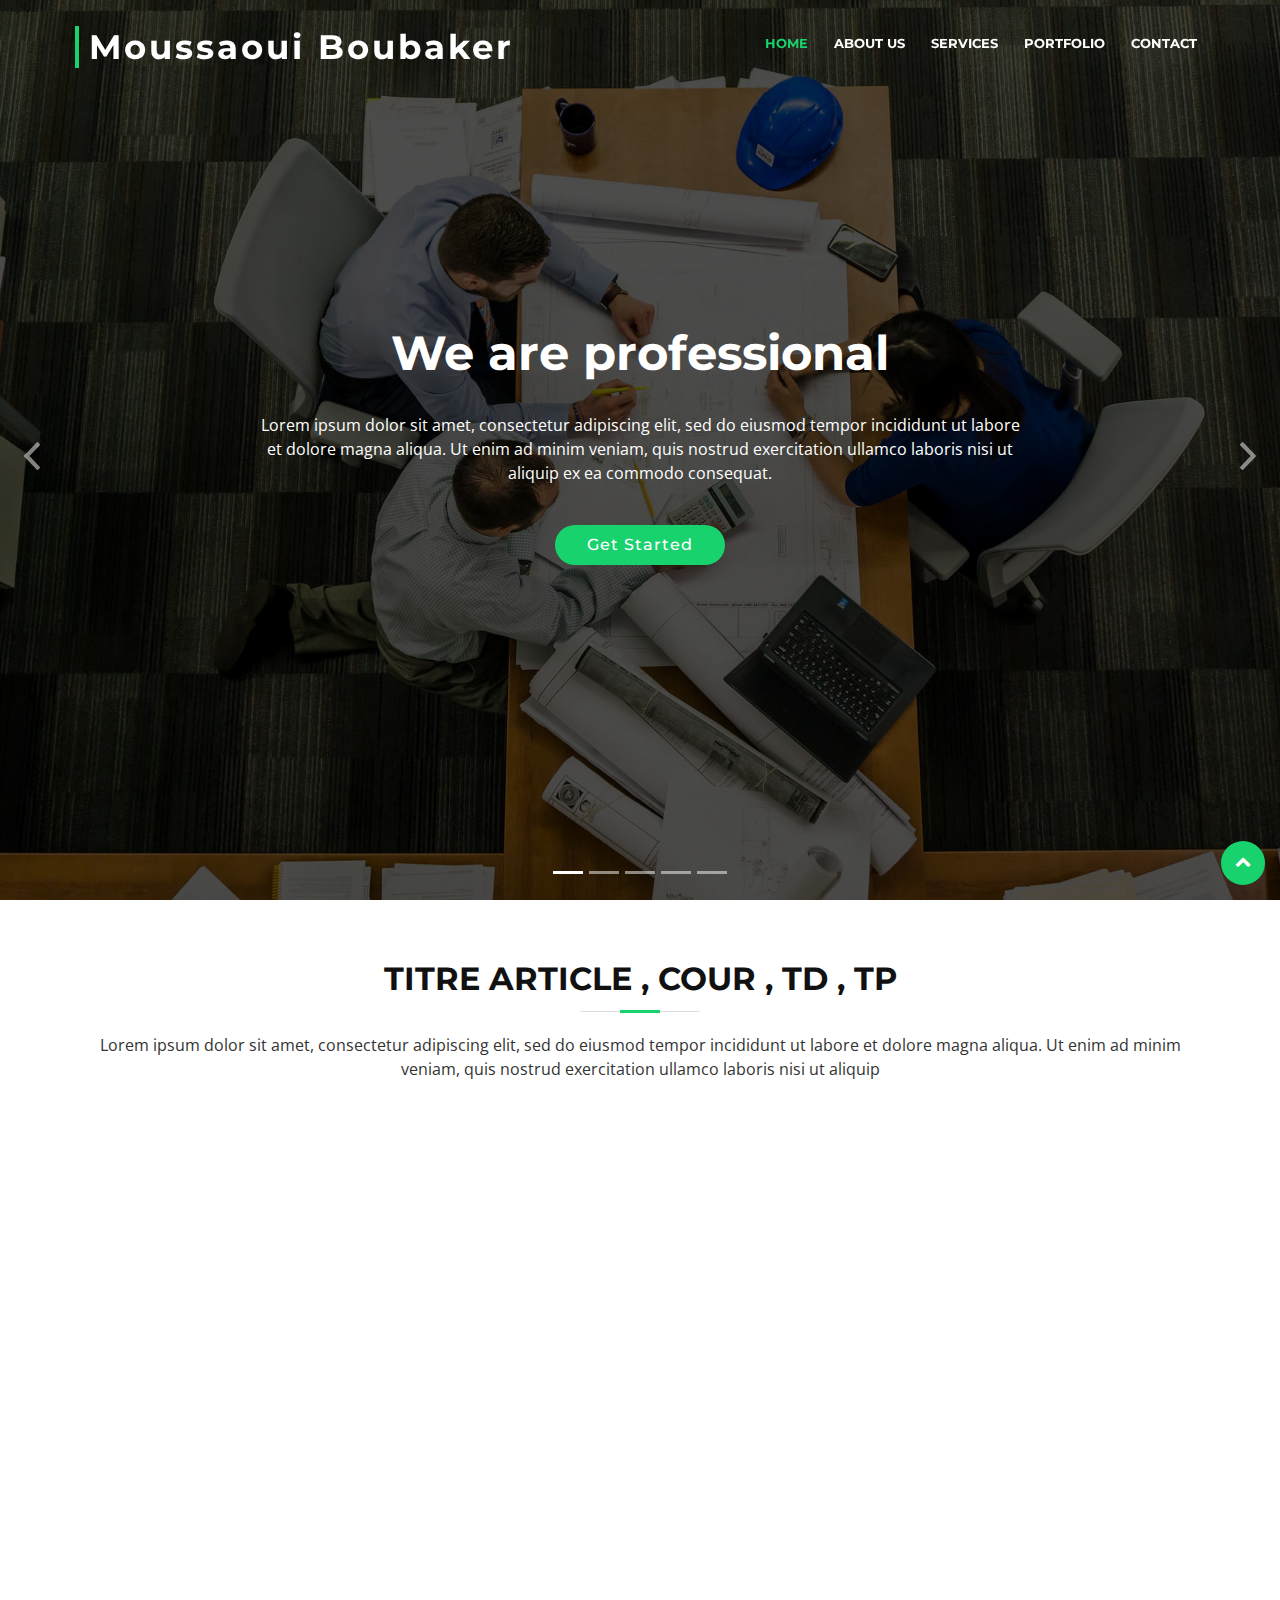
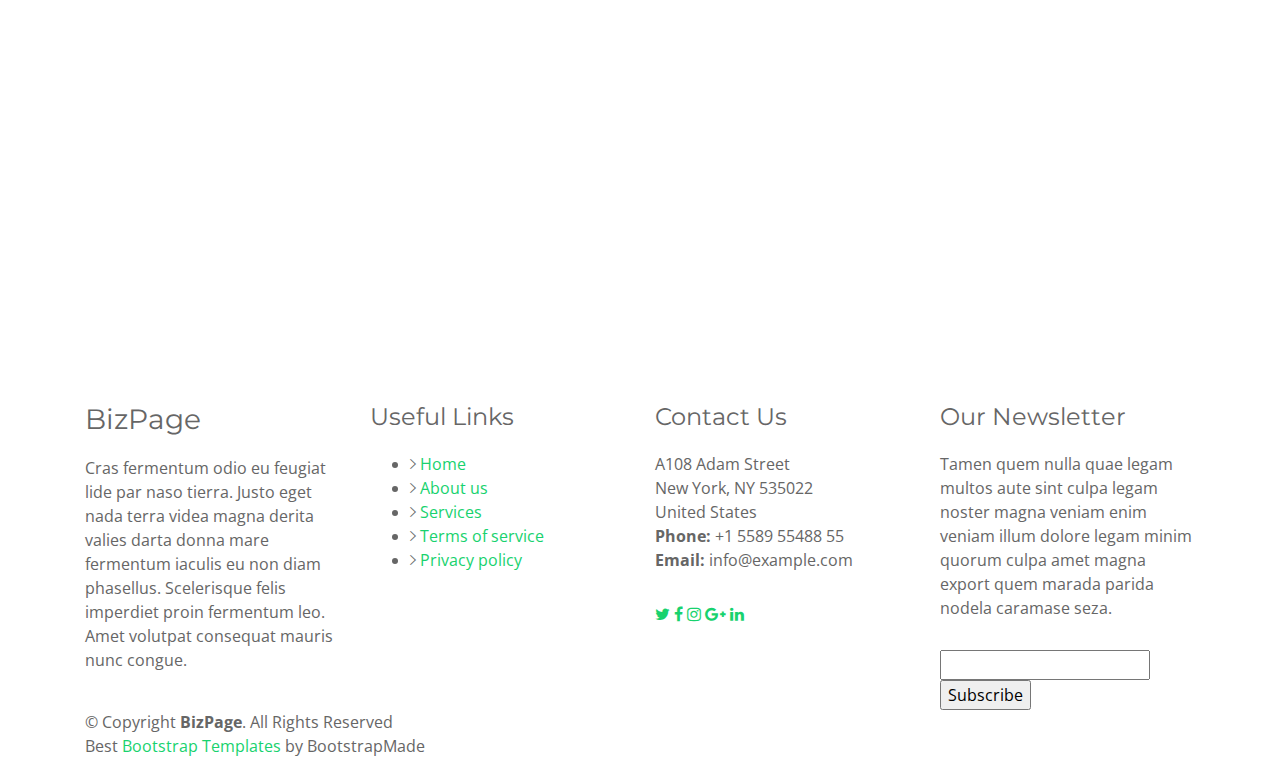
<file: Article.html>
<!DOCTYPE html>
<html lang="en">
<head>
  <meta charset="utf-8">
  <title>Titre Article</title>
  <meta content="width=device-width, initial-scale=1.0" name="viewport">
  <meta content="" name="keywords">
  <meta content="" name="description">
  <!-- Favicons -->
  <link href="img/favicon.png" rel="icon">
  <link href="img/apple-touch-icon.png" rel="apple-touch-icon">
  <!-- Google Fonts -->
  <link href="https://fonts.googleapis.com/css?family=Open+Sans:300,300i,400,400i,700,700i|Montserrat:300,400,500,700" rel="stylesheet">
  <!-- Bootstrap CSS File -->
  <link href="lib/bootstrap/css/bootstrap.min.css" rel="stylesheet">
  <!-- Libraries CSS Files -->
  <link href="lib/font-awesome/css/font-awesome.min.css" rel="stylesheet">
  <link href="lib/animate/animate.min.css" rel="stylesheet">
  <link href="lib/ionicons/css/ionicons.min.css" rel="stylesheet">
  <link href="lib/owlcarousel/assets/owl.carousel.min.css" rel="stylesheet">
  <link href="lib/lightbox/css/lightbox.min.css" rel="stylesheet">
  <!-- Main Stylesheet File -->
  <link href="css/style.css" rel="stylesheet">
  <!-- =======================================================
    Theme Name: BizPage
    Theme URL: https://bootstrapmade.com/bizpage-bootstrap-business-template/
    Author: BootstrapMade.com
    License: https://bootstrapmade.com/license/
  ======================================================= -->
</head>
<body>
  <header id="header">
    <div class="container-fluid">
      <div id="logo" class="pull-left">
        <h1><a href="#intro" class="scrollto">Moussaoui Boubaker</a></h1>
        <!-- Uncomment below if you prefer to use an image logo -->
        <!-- <a href="#intro"><img src="img/logo.png" alt="" title="" /></a>-->
      </div>
      <nav id="nav-menu-container">
        <ul class="nav-menu">
          <li class="menu-active"><a href="#intro">Home</a></li>
          <li><a href="#about">About Us</a></li>
          <li><a href="#services">Services</a></li>
          <li><a href="#portfolio">Portfolio</a></li>
          <li><a href="#contact">Contact</a></li>
        </ul>
      </nav><!-- #nav-menu-container -->
    </div>
  </header><!-- #header -->
  <section id="intro">
    <div class="intro-container">
      <div id="introCarousel" class="carousel  slide carousel-fade" data-ride="carousel">

        <ol class="carousel-indicators"></ol>

        <div class="carousel-inner" role="listbox">

          <div class="carousel-item active">
            <div class="carousel-background"><img src="img/intro-carousel/1.jpg" alt=""></div>
            <div class="carousel-container">
              <div class="carousel-content">
                <h2>We are professional</h2>
                <p>Lorem ipsum dolor sit amet, consectetur adipiscing elit, sed do eiusmod tempor incididunt ut labore et dolore magna aliqua. Ut enim ad minim veniam, quis nostrud exercitation ullamco laboris nisi ut aliquip ex ea commodo consequat.</p>
                <a href="#featured-services" class="btn-get-started scrollto">Get Started</a>
              </div>
            </div>
          </div>

          <div class="carousel-item">
            <div class="carousel-background"><img src="img/intro-carousel/2.jpg" alt=""></div>
            <div class="carousel-container">
              <div class="carousel-content">
                <h2>At vero eos et accusamus</h2>
                <p>Nam libero tempore, cum soluta nobis est eligendi optio cumque nihil impedit quo minus id quod maxime placeat facere possimus, omnis voluptas assumenda est, omnis dolor repellendus. Temporibus autem quibusdam et aut officiis debitis aut.</p>
                <a href="#featured-services" class="btn-get-started scrollto">Get Started</a>
              </div>
            </div>
          </div>

          <div class="carousel-item">
            <div class="carousel-background"><img src="img/intro-carousel/3.jpg" alt=""></div>
            <div class="carousel-container">
              <div class="carousel-content">
                <h2>Temporibus autem quibusdam</h2>
                <p>Beatae vitae dicta sunt explicabo. Nemo enim ipsam voluptatem quia voluptas sit aspernatur aut odit aut fugit, sed quia consequuntur magni dolores eos qui ratione voluptatem sequi nesciunt omnis iste natus error sit voluptatem accusantium.</p>
                <a href="#featured-services" class="btn-get-started scrollto">Get Started</a>
              </div>
            </div>
          </div>

          <div class="carousel-item">
            <div class="carousel-background"><img src="img/intro-carousel/4.jpg" alt=""></div>
            <div class="carousel-container">
              <div class="carousel-content">
                <h2>Nam libero tempore</h2>
                <p>Neque porro quisquam est, qui dolorem ipsum quia dolor sit amet, consectetur, adipisci velit, sed quia non numquam eius modi tempora incidunt ut labore et dolore magnam aliquam quaerat voluptatem. Ut enim ad minima veniam, quis nostrum.</p>
                <a href="#featured-services" class="btn-get-started scrollto">Get Started</a>
              </div>
            </div>
          </div>

          <div class="carousel-item">
            <div class="carousel-background"><img src="img/intro-carousel/5.jpg" alt=""></div>
            <div class="carousel-container">
              <div class="carousel-content">
                <h2>Magnam aliquam quaerat</h2>
                <p>Lorem ipsum dolor sit amet, consectetur adipiscing elit, sed do eiusmod tempor incididunt ut labore et dolore magna aliqua. Ut enim ad minim veniam, quis nostrud exercitation ullamco laboris nisi ut aliquip ex ea commodo consequat.</p>
                <a href="#featured-services" class="btn-get-started scrollto">Get Started</a>
              </div>
            </div>
          </div>

        </div>

        <a class="carousel-control-prev" href="#introCarousel" role="button" data-slide="prev">
          <span class="carousel-control-prev-icon ion-chevron-left" aria-hidden="true"></span>
          <span class="sr-only">Previous</span>
        </a>

        <a class="carousel-control-next" href="#introCarousel" role="button" data-slide="next">
          <span class="carousel-control-next-icon ion-chevron-right" aria-hidden="true"></span>
          <span class="sr-only">Next</span>
        </a>

      </div>
    </div>
  </section><!-- #intro -->

  <main id="main">

    <!--==========================
      Featured Services Section
    ============================-->
    <!-- #featured-services -->

    <!--==========================
      About Us Section
    ============================-->
    <!-- #services -->

    <!--==========================
      Call To Action Section
    ============================-->
    <!-- #call-to-action -->

    <!--==========================
      Skills Section
    ============================-->
    <section id="skills">
      <div class="container">

        <header class="section-header">
          <h3>Titre Article , Cour , TD , TP</h3>
          <p>Lorem ipsum dolor sit amet, consectetur adipiscing elit, sed do eiusmod tempor incididunt ut labore et dolore magna aliqua. Ut enim ad minim veniam, quis nostrud exercitation ullamco laboris nisi ut aliquip</p>
        </header>

        <div class="skills-content">


      </div>
    </section>

    <!--==========================
      Facts Section
    ============================-->
    <!-- #team -->

    <!--==========================
      Contact Section
    ============================-->
    <section id="contact" class="section-bg wow fadeInUp">
      <div class="container">

        <div class="section-header">
          <h3>Contact Us</h3>
          <p>Sed ut perspiciatis unde omnis iste natus error sit voluptatem accusantium doloremque</p>
        </div>

        <div class="row contact-info">

          <div class="col-md-4">
            <div class="contact-address">
              <i class="ion-ios-location-outline"></i>
              <h3>Address</h3>
              <address>A108 Adam Street, NY 535022, USA</address>
            </div>
          </div>

          <div class="col-md-4">
            <div class="contact-phone">
              <i class="ion-ios-telephone-outline"></i>
              <h3>Phone Number</h3>
              <p><a href="tel:+155895548855">+1 5589 55488 55</a></p>
            </div>
          </div>

          <div class="col-md-4">
            <div class="contact-email">
              <i class="ion-ios-email-outline"></i>
              <h3>Email</h3>
              <p><a href="mailto:info@example.com">info@example.com</a></p>
            </div>
          </div>

        </div>

        <div class="form">
          <div id="sendmessage">Your message has been sent. Thank you!</div>
          <div id="errormessage"></div>
          <form action="" method="post" role="form" class="contactForm">
            <div class="form-row">
              <div class="form-group col-md-6">
                <input type="text" name="name" class="form-control" id="name" placeholder="Your Name" data-rule="minlen:4" data-msg="Please enter at least 4 chars" />
                <div class="validation"></div>
              </div>
              <div class="form-group col-md-6">
                <input type="email" class="form-control" name="email" id="email" placeholder="Your Email" data-rule="email" data-msg="Please enter a valid email" />
                <div class="validation"></div>
              </div>
            </div>
            <div class="form-group">
              <input type="text" class="form-control" name="subject" id="subject" placeholder="Subject" data-rule="minlen:4" data-msg="Please enter at least 8 chars of subject" />
              <div class="validation"></div>
            </div>
            <div class="form-group">
              <textarea class="form-control" name="message" rows="5" data-rule="required" data-msg="Please write something for us" placeholder="Message"></textarea>
              <div class="validation"></div>
            </div>
            <div class="text-center"><button type="submit">Send Message</button></div>
          </form>
        </div>

      </div>
    </section><!-- #contact -->

  </main>

  <!--==========================
    Footer
  ============================-->
  <footer id="footer">
    <div class="footer-top">
      <div class="container">
        <div class="row">

          <div class="col-lg-3 col-md-6 footer-info">
            <h3>BizPage</h3>
            <p>Cras fermentum odio eu feugiat lide par naso tierra. Justo eget nada terra videa magna derita valies darta donna mare fermentum iaculis eu non diam phasellus. Scelerisque felis imperdiet proin fermentum leo. Amet volutpat consequat mauris nunc congue.</p>
          </div>

          <div class="col-lg-3 col-md-6 footer-links">
            <h4>Useful Links</h4>
            <ul>
              <li><i class="ion-ios-arrow-right"></i> <a href="#">Home</a></li>
              <li><i class="ion-ios-arrow-right"></i> <a href="#">About us</a></li>
              <li><i class="ion-ios-arrow-right"></i> <a href="#">Services</a></li>
              <li><i class="ion-ios-arrow-right"></i> <a href="#">Terms of service</a></li>
              <li><i class="ion-ios-arrow-right"></i> <a href="#">Privacy policy</a></li>
            </ul>
          </div>

          <div class="col-lg-3 col-md-6 footer-contact">
            <h4>Contact Us</h4>
            <p>
              A108 Adam Street <br>
              New York, NY 535022<br>
              United States <br>
              <strong>Phone:</strong> +1 5589 55488 55<br>
              <strong>Email:</strong> info@example.com<br>
            </p>

            <div class="social-links">
              <a href="#" class="twitter"><i class="fa fa-twitter"></i></a>
              <a href="#" class="facebook"><i class="fa fa-facebook"></i></a>
              <a href="#" class="instagram"><i class="fa fa-instagram"></i></a>
              <a href="#" class="google-plus"><i class="fa fa-google-plus"></i></a>
              <a href="#" class="linkedin"><i class="fa fa-linkedin"></i></a>
            </div>

          </div>

          <div class="col-lg-3 col-md-6 footer-newsletter">
            <h4>Our Newsletter</h4>
            <p>Tamen quem nulla quae legam multos aute sint culpa legam noster magna veniam enim veniam illum dolore legam minim quorum culpa amet magna export quem marada parida nodela caramase seza.</p>
            <form action="" method="post">
              <input type="email" name="email"><input type="submit"  value="Subscribe">
            </form>
          </div>

        </div>
      </div>
    </div>

    <div class="container">
      <div class="copyright">
        &copy; Copyright <strong>BizPage</strong>. All Rights Reserved
      </div>
      <div class="credits">
        <!--
          All the links in the footer should remain intact.
          You can delete the links only if you purchased the pro version.
          Licensing information: https://bootstrapmade.com/license/
          Purchase the pro version with working PHP/AJAX contact form: https://bootstrapmade.com/buy/?theme=BizPage
        -->
        Best <a href="https://bootstrapmade.com/">Bootstrap Templates</a> by BootstrapMade
      </div>
    </div>
  </footer><!-- #footer -->

  <a href="#" class="back-to-top"><i class="fa fa-chevron-up"></i></a>

  <!-- JavaScript Libraries -->
  <script src="lib/jquery/jquery.min.js"></script>
  <script src="lib/jquery/jquery-migrate.min.js"></script>
  <script src="lib/bootstrap/js/bootstrap.bundle.min.js"></script>
  <script src="lib/easing/easing.min.js"></script>
  <script src="lib/superfish/hoverIntent.js"></script>
  <script src="lib/superfish/superfish.min.js"></script>
  <script src="lib/wow/wow.min.js"></script>
  <script src="lib/waypoints/waypoints.min.js"></script>
  <script src="lib/counterup/counterup.min.js"></script>
  <script src="lib/owlcarousel/owl.carousel.min.js"></script>
  <script src="lib/isotope/isotope.pkgd.min.js"></script>
  <script src="lib/lightbox/js/lightbox.min.js"></script>
  <script src="lib/touchSwipe/jquery.touchSwipe.min.js"></script>
  <!-- Contact Form JavaScript File -->
  <script src="contactform/contactform.js"></script>

  <!-- Template Main Javascript File -->
  <script src="js/main.js"></script>

</body>
</html>
</file>
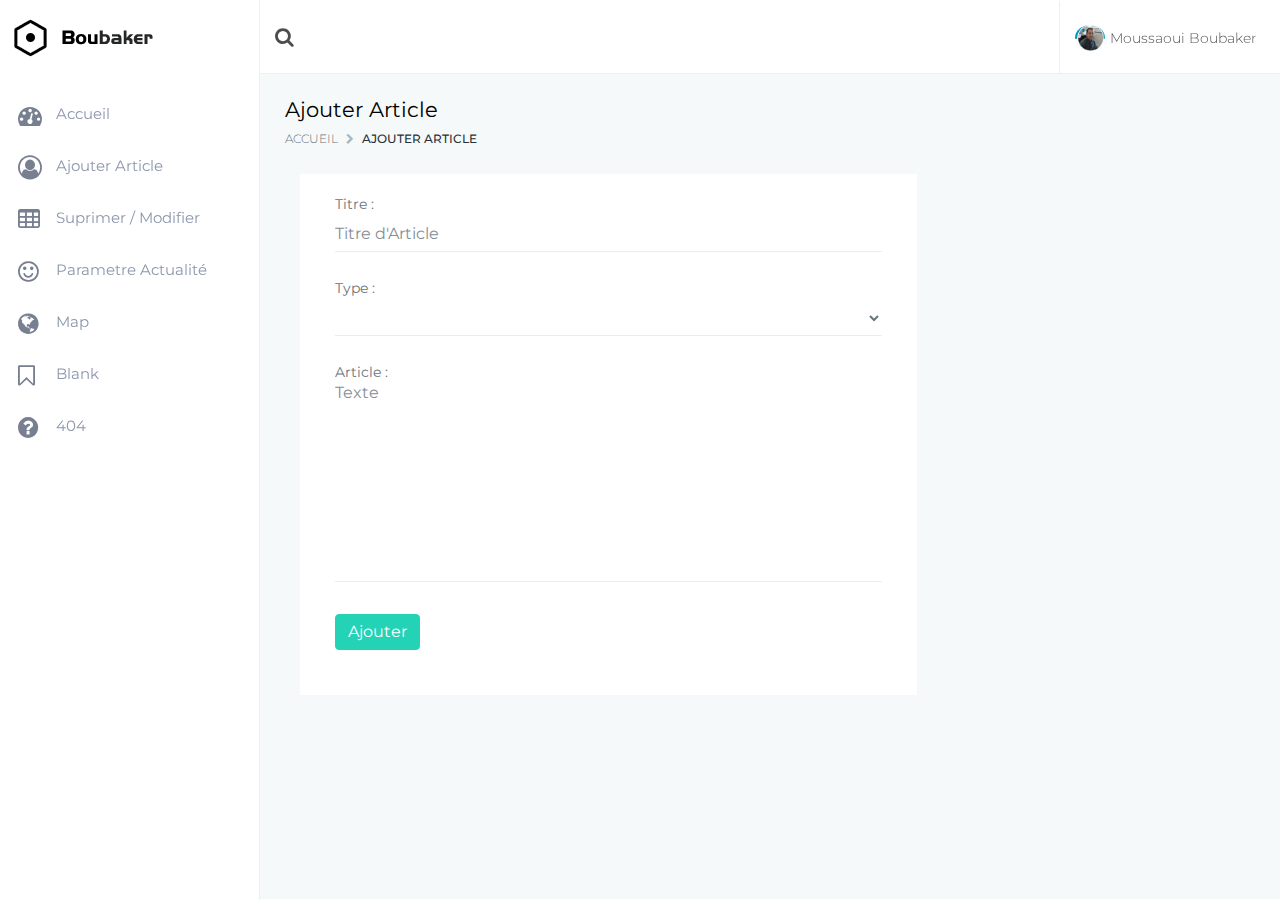
<file: admin/main/ajouter article.html>
<!DOCTYPE html>
<html lang="en">

<head>
    <meta charset="utf-8">
    <meta http-equiv="X-UA-Compatible" content="IE=edge">
    <!-- Tell the browser to be responsive to screen width -->
    <meta name="viewport" content="width=device-width, initial-scale=1">
    <meta name="description" content="">
    <meta name="author" content="">
    <!-- Favicon icon -->
    <link rel="icon" type="image/png" sizes="16x16" href="../assets/images/favicon.png">
    <title>Admin|Ajouter Article</title>
    <!-- Bootstrap Core CSS -->
    <link href="../assets/node_modules/bootstrap/css/bootstrap.min.css" rel="stylesheet">
    <!-- Custom CSS -->
    <link href="css/style.css" rel="stylesheet">
    <!-- You can change the theme colors from here -->
    <link href="css/colors/default.css" id="theme" rel="stylesheet">
    <!-- HTML5 Shim and Respond.js IE8 support of HTML5 elements and media queries -->
    <!-- WARNING: Respond.js doesn't work if you view the page via file:// -->
    <!--[if lt IE 9]>
    <script src="https://oss.maxcdn.com/libs/html5shiv/3.7.0/html5shiv.js"></script>
    <script src="https://oss.maxcdn.com/libs/respond.js/1.4.2/respond.min.js"></script>
<![endif]-->
</head>

<body class="fix-header card-no-border fix-sidebar">
    <!-- ============================================================== -->
    <!-- Preloader - style you can find in spinners.css -->
    <!-- ============================================================== -->
    <div class="preloader">
        <div class="loader">
            <div class="loader__figure"></div>
            <p class="loader__label">Admin</p>
        </div>
    </div>
    <!-- ============================================================== -->
    <!-- Main wrapper - style you can find in pages.scss -->
    <!-- ============================================================== -->
    <div id="main-wrapper">
        <!-- ============================================================== -->
        <!-- Topbar header - style you can find in pages.scss -->
        <!-- ============================================================== -->
        <header class="topbar">
            <nav class="navbar top-navbar navbar-expand-md navbar-light">
                <!-- ============================================================== -->
                <!-- Logo -->
                <!-- ============================================================== -->
                <div class="navbar-header">
                    <a class="navbar-brand" href="index.html">
                        <!-- Logo icon --><b>
                            <!--You can put here icon as well // <i class="wi wi-sunset"></i> //-->
                            <!-- Dark Logo icon -->
                            <img src="../assets/images/logo-icon.png" alt="homepage" class="dark-logo" />
                            <!-- Light Logo icon -->
                            <img src="../assets/images/logo-light-icon.png" alt="homepage" class="light-logo" />
                        </b>
                        <!--End Logo icon -->
                        <!-- Logo text --><span>
                         <!-- dark Logo text -->
                         <img src="../assets/images/logo-text.png" alt="homepage" class="dark-logo" />
                         <!-- Light Logo text -->    
                         <img src="../assets/images/logo-light-text.png" class="light-logo" alt="homepage" /></span> </a>
                </div>
                <!-- ============================================================== -->
                <!-- End Logo -->
                <!-- ============================================================== -->
                <div class="navbar-collapse">
                    <!-- ============================================================== -->
                    <!-- toggle and nav items -->
                    <!-- ============================================================== -->
                    <ul class="navbar-nav mr-auto">
                        <li class="nav-item"> <a class="nav-link nav-toggler hidden-md-up waves-effect waves-dark" href="javascript:void(0)"><i class="fa fa-bars"></i></a> </li>
                        <!-- ============================================================== -->
                        <!-- Search -->
                        <!-- ============================================================== -->
                        <li class="nav-item hidden-xs-down search-box"> <a class="nav-link hidden-sm-down waves-effect waves-dark" href="javascript:void(0)"><i class="fa fa-search"></i></a>
                            <form class="app-search">
                                <input type="text" class="form-control" placeholder="Search & enter"> <a class="srh-btn"><i class="fa fa-times"></i></a> </form>
                        </li>
                    </ul>
                    <!-- ============================================================== -->
                    <!-- User profile and search -->
                    <!-- ============================================================== -->
                    <ul class="navbar-nav my-lg-0">
                        <!-- ============================================================== -->
                        <!-- Profile -->
                        <!-- ============================================================== -->
                        <li class="nav-item dropdown u-pro">
                            <a class="nav-link dropdown-toggle waves-effect waves-dark profile-pic" href="" data-toggle="dropdown" aria-haspopup="true" aria-expanded="false"><img src="../assets/images/users/1.jpg" alt="user" class="" /> <span class="hidden-md-down">Moussaoui Boubaker &nbsp;</span> </a>
                        </li>
                    </ul>
                </div>
            </nav>
        </header>
        <!-- ============================================================== -->
        <!-- End Topbar header -->
        <!-- ============================================================== -->
        <!-- ============================================================== -->
        <!-- Left Sidebar - style you can find in sidebar.scss  -->
        <!-- ============================================================== -->
        <aside class="left-sidebar">
            <!-- Sidebar scroll-->
            <div class="scroll-sidebar">
                <!-- Sidebar navigation-->
                <nav class="sidebar-nav">
                    <ul id="sidebarnav">
                        <li> <a class="waves-effect waves-dark" href="index.html" aria-expanded="false"><i class="fa fa-tachometer"></i><span class="hide-menu">Accueil</span></a>
                        </li>
                        <li> <a class="waves-effect waves-dark" href="pages-profile.html" aria-expanded="false"><i class="fa fa-user-circle-o"></i><span class="hide-menu">Ajouter Article</span></a>
                        </li>
                        <li> <a class="waves-effect waves-dark" href="table-basic.html" aria-expanded="false"><i class="fa fa-table"></i><span class="hide-menu">Suprimer / Modifier</span></a>
                        </li>
                        <li> <a class="waves-effect waves-dark" href="icon-fontawesome.html" aria-expanded="false"><i class="fa fa-smile-o"></i><span class="hide-menu">Parametre Actualité</span></a>
                        </li>
                        <li> <a class="waves-effect waves-dark" href="map-google.html" aria-expanded="false"><i class="fa fa-globe"></i><span class="hide-menu">Map</span></a>
                        </li>
                        <li> <a class="waves-effect waves-dark" href="pages-blank.html" aria-expanded="false"><i class="fa fa-bookmark-o"></i><span class="hide-menu">Blank</span></a>
                        </li>
                        <li> <a class="waves-effect waves-dark" href="pages-error-404.html" aria-expanded="false"><i class="fa fa-question-circle"></i><span class="hide-menu">404</span></a>
                        </li>
                    </ul>
                    
                </nav>
                <!-- End Sidebar navigation -->
            </div>
            <!-- End Sidebar scroll-->
        </aside>
        <!-- ============================================================== -->
        <!-- End Left Sidebar - style you can find in sidebar.scss  -->
        <!-- ============================================================== -->
        <!-- ============================================================== -->
        <!-- Page wrapper  -->
        <!-- ============================================================== -->
        <div class="page-wrapper">
            <!-- ============================================================== -->
            <!-- Container fluid  -->
            <!-- ============================================================== -->
            <div class="container-fluid">
                <!-- ============================================================== -->
                <!-- Bread crumb and right sidebar toggle -->
                <!-- ============================================================== -->
                <div class="row page-titles">
                    <div class="col-md-5 align-self-center">
                        <h3 class="text-themecolor">Ajouter Article</h3>
                        <ol class="breadcrumb">
                            <li class="breadcrumb-item"><a href="javascript:void(0)">Accueil</a></li>
                            <li class="breadcrumb-item active">Ajouter Article</li>
                        </ol>
                    </div>
                    
                </div>
                <!-- ============================================================== -->
                <!-- End Bread crumb and right sidebar toggle -->
                <!-- ============================================================== -->
                <!-- ============================================================== -->
                <!-- Start Page Content -->
                <!-- ============================================================== -->
                <!-- Row -->
                
                    <!-- Column -->
                    <!-- Column -->
                    <div class="col-lg-8 col-xlg-9 col-md-7">
                        <div class="card">
                            <!-- Tab panes -->
                            <div class="card-body">
                                <form class="form-horizontal form-material">
                                    <div class="form-group">
                                        <label class="col-md-12">Titre :</label>
                                        <div class="col-md-12">
                                            <input type="text" placeholder="Titre d'Article" class="form-control form-control-line">
                                        </div>
                                    </div>
                                    <div class="form-group">
                                        <label class="col-sm-12">Type :</label>
                                        <div class="col-sm-12">
                                            <select class="form-control form-control-line">
                                                <option></option>
                                                <option>Article</option>
                                                <option>Cour</option>
                                                <option>TD</option>
                                                <option>TP</option>
                                            </select>
                                        </div>
                                    </div>
                                    <div class="form-group">
                                        <label class="col-md-12">Article :</label>
                                        <div class="col-md-12">
                                            <textarea rows="10" class="form-control form-control-line" placeholder="Texte"></textarea>
                                        </div>
                                    </div>
                                    
                                    <div class="form-group">
                                        <div class="col-sm-12">
                                            <button class="btn btn-success">Ajouter</button>
                                        </div>
                                    </div>
                                </form>
                            </div>
                        </div>
                    </div>
                    <!-- Column -->
                </div>
                <!-- Row -->
                <!-- ============================================================== -->
                <!-- End PAge Content -->
                <!-- ============================================================== -->
            </div>
            <!-- ============================================================== -->
            <!-- End Container fluid  -->
            <!-- ============================================================== -->
            <!-- ============================================================== -->
            <!-- footer -->
            <!-- ============================================================== -->
            
            <!-- ============================================================== -->
            <!-- End footer -->
            <!-- ============================================================== -->
        </div>
        <!-- ============================================================== -->
        <!-- End Page wrapper  -->
        <!-- ============================================================== -->
    </div>
    <!-- ============================================================== -->
    <!-- End Wrapper -->
    <!-- ============================================================== -->
    <!-- ============================================================== -->
    <!-- All Jquery -->
    <!-- ============================================================== -->
    <script src="../assets/node_modules/jquery/jquery.min.js"></script>
    <!-- Bootstrap tether Core JavaScript -->
    <script src="../assets/node_modules/bootstrap/js/popper.min.js"></script>
    <script src="../assets/node_modules/bootstrap/js/bootstrap.min.js"></script>
    <!-- slimscrollbar scrollbar JavaScript -->
    <script src="js/perfect-scrollbar.jquery.min.js"></script>
    <!--Wave Effects -->
    <script src="js/waves.js"></script>
    <!--Menu sidebar -->
    <script src="js/sidebarmenu.js"></script>
    <!--Custom JavaScript -->
    <script src="js/custom.min.js"></script>
</body>

</html>
</file>
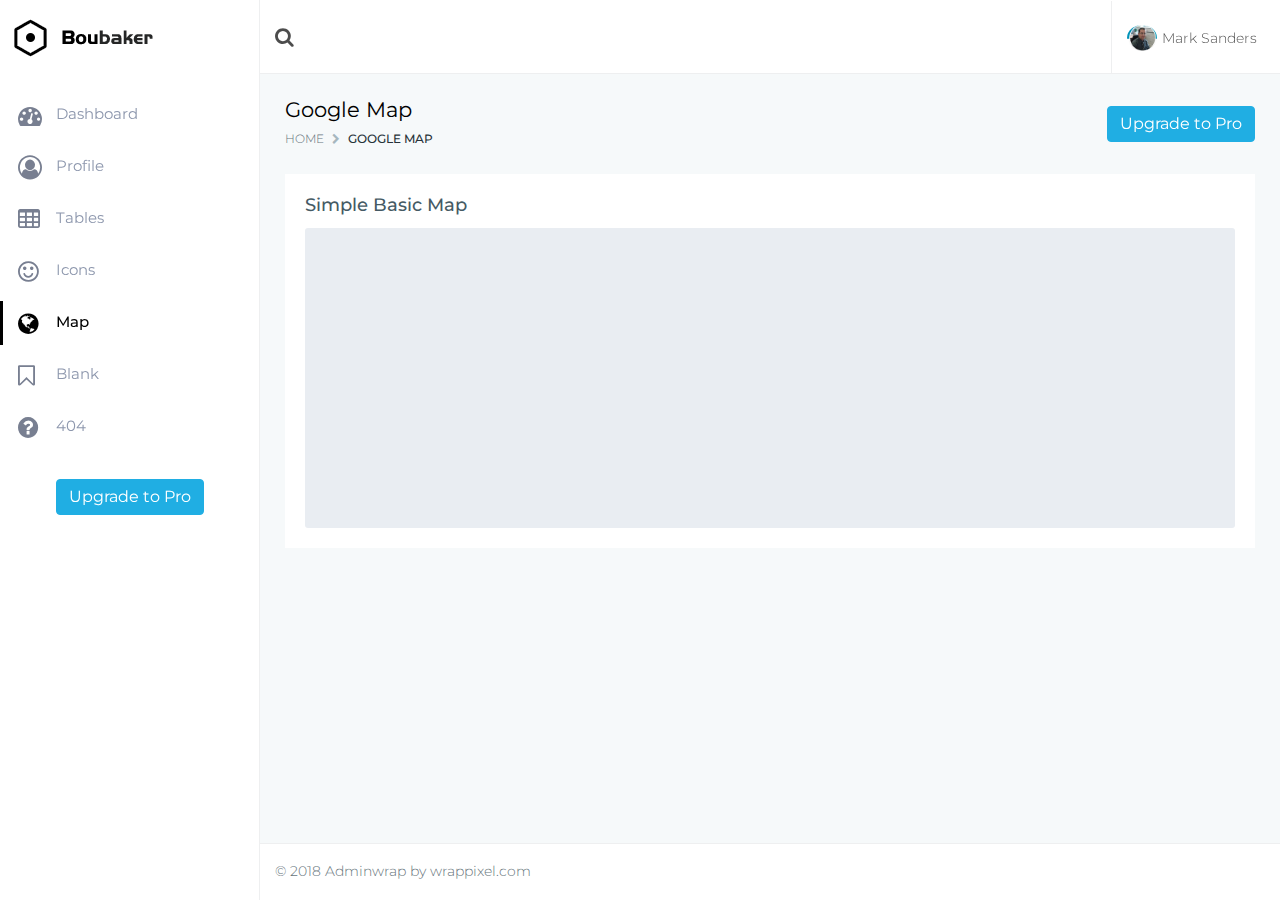
<file: admin/main/map-google.html>
<!DOCTYPE html>
<html lang="en">

<head>
    <meta charset="utf-8">
    <meta http-equiv="X-UA-Compatible" content="IE=edge">
    <!-- Tell the browser to be responsive to screen width -->
    <meta name="viewport" content="width=device-width, initial-scale=1">
    <meta name="description" content="">
    <meta name="author" content="">
    <!-- Favicon icon -->
    <link rel="icon" type="image/png" sizes="16x16" href="../assets/images/favicon.png">
    <title>AdminWrap - Easy to Customize Bootstrap 4 Admin Template</title>
    <!-- Bootstrap Core CSS -->
    <link href="../assets/node_modules/bootstrap/css/bootstrap.min.css" rel="stylesheet">
    <!-- Custom CSS -->
    <link href="css/style.css" rel="stylesheet">
    <!-- page css -->
    <link href="css/pages/google-vector-map.css" rel="stylesheet">
    <!-- You can change the theme colors from here -->
    <link href="css/colors/default.css" id="theme" rel="stylesheet">
    <!-- HTML5 Shim and Respond.js IE8 support of HTML5 elements and media queries -->
    <!-- WARNING: Respond.js doesn't work if you view the page via file:// -->
    <!--[if lt IE 9]>
    <script src="https://oss.maxcdn.com/libs/html5shiv/3.7.0/html5shiv.js"></script>
    <script src="https://oss.maxcdn.com/libs/respond.js/1.4.2/respond.min.js"></script>
<![endif]-->
</head>

<body class="fix-header card-no-border fix-sidebar">
    <!-- ============================================================== -->
    <!-- Preloader - style you can find in spinners.css -->
    <!-- ============================================================== -->
    <div class="preloader">
        <div class="loader">
            <div class="loader__figure"></div>
            <p class="loader__label">Admin Wrap</p>
        </div>
    </div>
    <!-- ============================================================== -->
    <!-- Main wrapper - style you can find in pages.scss -->
    <!-- ============================================================== -->
    <div id="main-wrapper">
        <!-- ============================================================== -->
        <!-- Topbar header - style you can find in pages.scss -->
        <!-- ============================================================== -->
        <header class="topbar">
            <nav class="navbar top-navbar navbar-expand-md navbar-light">
                <!-- ============================================================== -->
                <!-- Logo -->
                <!-- ============================================================== -->
                <div class="navbar-header">
                    <a class="navbar-brand" href="index.html">
                        <!-- Logo icon --><b>
                            <!--You can put here icon as well // <i class="wi wi-sunset"></i> //-->
                            <!-- Dark Logo icon -->
                            <img src="../assets/images/logo-icon.png" alt="homepage" class="dark-logo" />
                            <!-- Light Logo icon -->
                            <img src="../assets/images/logo-light-icon.png" alt="homepage" class="light-logo" />
                        </b>
                        <!--End Logo icon -->
                        <!-- Logo text --><span>
                         <!-- dark Logo text -->
                         <img src="../assets/images/logo-text.png" alt="homepage" class="dark-logo" />
                         <!-- Light Logo text -->    
                         <img src="../assets/images/logo-light-text.png" class="light-logo" alt="homepage" /></span> </a>
                </div>
                <!-- ============================================================== -->
                <!-- End Logo -->
                <!-- ============================================================== -->
                <div class="navbar-collapse">
                    <!-- ============================================================== -->
                    <!-- toggle and nav items -->
                    <!-- ============================================================== -->
                    <ul class="navbar-nav mr-auto">
                        <li class="nav-item"> <a class="nav-link nav-toggler hidden-md-up waves-effect waves-dark" href="javascript:void(0)"><i class="fa fa-bars"></i></a> </li>
                        <!-- ============================================================== -->
                        <!-- Search -->
                        <!-- ============================================================== -->
                        <li class="nav-item hidden-xs-down search-box"> <a class="nav-link hidden-sm-down waves-effect waves-dark" href="javascript:void(0)"><i class="fa fa-search"></i></a>
                            <form class="app-search">
                                <input type="text" class="form-control" placeholder="Search & enter"> <a class="srh-btn"><i class="fa fa-times"></i></a> </form>
                        </li>
                    </ul>
                    <!-- ============================================================== -->
                    <!-- User profile and search -->
                    <!-- ============================================================== -->
                    <ul class="navbar-nav my-lg-0">
                        <!-- ============================================================== -->
                        <!-- Profile -->
                        <!-- ============================================================== -->
                        <li class="nav-item dropdown u-pro">
                            <a class="nav-link dropdown-toggle waves-effect waves-dark profile-pic" href="" data-toggle="dropdown" aria-haspopup="true" aria-expanded="false"><img src="../assets/images/users/1.jpg" alt="user" class="" /> <span class="hidden-md-down">Mark Sanders &nbsp;</span> </a>
                        </li>
                    </ul>
                </div>
            </nav>
        </header>
        <!-- ============================================================== -->
        <!-- End Topbar header -->
        <!-- ============================================================== -->
        <!-- ============================================================== -->
        <!-- Left Sidebar - style you can find in sidebar.scss  -->
        <!-- ============================================================== -->
        <aside class="left-sidebar">
            <!-- Sidebar scroll-->
            <div class="scroll-sidebar">
                <!-- Sidebar navigation-->
                <nav class="sidebar-nav">
                    <ul id="sidebarnav">
                        <li> <a class="waves-effect waves-dark" href="index.html" aria-expanded="false"><i class="fa fa-tachometer"></i><span class="hide-menu">Dashboard</span></a>
                        </li>
                        <li> <a class="waves-effect waves-dark" href="pages-profile.html" aria-expanded="false"><i class="fa fa-user-circle-o"></i><span class="hide-menu">Profile</span></a>
                        </li>
                        <li> <a class="waves-effect waves-dark" href="table-basic.html" aria-expanded="false"><i class="fa fa-table"></i><span class="hide-menu">Tables</span></a>
                        </li>
                        <li> <a class="waves-effect waves-dark" href="icon-fontawesome.html" aria-expanded="false"><i class="fa fa-smile-o"></i><span class="hide-menu">Icons</span></a>
                        </li>
                        <li> <a class="waves-effect waves-dark" href="map-google.html" aria-expanded="false"><i class="fa fa-globe"></i><span class="hide-menu">Map</span></a>
                        </li>
                        <li> <a class="waves-effect waves-dark" href="pages-blank.html" aria-expanded="false"><i class="fa fa-bookmark-o"></i><span class="hide-menu">Blank</span></a>
                        </li>
                        <li> <a class="waves-effect waves-dark" href="pages-error-404.html" aria-expanded="false"><i class="fa fa-question-circle"></i><span class="hide-menu">404</span></a>
                        </li>
                    </ul>
                    <div class="text-center m-t-30">
                        <a href="https://wrappixel.com/templates/adminwrap/" class="btn waves-effect waves-light btn-info hidden-md-down"> Upgrade to Pro</a>
                    </div>
                </nav>
                <!-- End Sidebar navigation -->
            </div>
            <!-- End Sidebar scroll-->
        </aside>
        <!-- ============================================================== -->
        <!-- End Left Sidebar - style you can find in sidebar.scss  -->
        <!-- ============================================================== -->
        <!-- ============================================================== -->
        <!-- Page wrapper  -->
        <!-- ============================================================== -->
        <div class="page-wrapper">
            <!-- ============================================================== -->
            <!-- Container fluid  -->
            <!-- ============================================================== -->
            <div class="container-fluid">
                <!-- ============================================================== -->
                <!-- Bread crumb and right sidebar toggle -->
                <!-- ============================================================== -->
                <div class="row page-titles">
                    <div class="col-md-5 align-self-center">
                        <h3 class="text-themecolor">Google Map</h3>
                        <ol class="breadcrumb">
                            <li class="breadcrumb-item"><a href="javascript:void(0)">Home</a></li>
                            <li class="breadcrumb-item active">Google Map</li>
                        </ol>
                    </div>
                    <div class="col-md-7 align-self-center">
                        <a href="https://wrappixel.com/templates/adminwrap/" class="btn waves-effect waves-light btn btn-info pull-right hidden-sm-down"> Upgrade to Pro</a>
                    </div>
                </div>
                <!-- ============================================================== -->
                <!-- End Bread crumb and right sidebar toggle -->
                <!-- ============================================================== -->
                <!-- ============================================================== -->
                <!-- Start Page Content -->
                <!-- ============================================================== -->
                <div class="row">
                    <div class="col-12">
                        <div class="card">
                            <div class="card-body">
                                <h4 class="card-title">Simple Basic Map</h4>
                                <div id="gmaps-simple" class="gmaps"></div>
                            </div>
                        </div>
                    </div>
                </div>
                <!-- ============================================================== -->
                <!-- End PAge Content -->
                <!-- ============================================================== -->
            </div>
            <!-- ============================================================== -->
            <!-- End Container fluid  -->
            <!-- ============================================================== -->
            <!-- ============================================================== -->
            <!-- footer -->
            <!-- ============================================================== -->
            <footer class="footer">
                © 2018 Adminwrap by wrappixel.com
            </footer>
            <!-- ============================================================== -->
            <!-- End footer -->
            <!-- ============================================================== -->
        </div>
        <!-- ============================================================== -->
        <!-- End Page wrapper  -->
        <!-- ============================================================== -->
    </div>
    <!-- ============================================================== -->
    <!-- End Wrapper -->
    <!-- ============================================================== -->
    <!-- ============================================================== -->
    <!-- All Jquery -->
    <!-- ============================================================== -->
    <script src="../assets/node_modules/jquery/jquery.min.js"></script>
    <!-- Bootstrap tether Core JavaScript -->
    <script src="../assets/node_modules/bootstrap/js/popper.min.js"></script>
    <script src="../assets/node_modules/bootstrap/js/bootstrap.min.js"></script>
    <!-- slimscrollbar scrollbar JavaScript -->
    <script src="js/perfect-scrollbar.jquery.min.js"></script>
    <!--Wave Effects -->
    <script src="js/waves.js"></script>
    <!--Menu sidebar -->
    <script src="js/sidebarmenu.js"></script>
    <!--Custom JavaScript -->
    <script src="js/custom.min.js"></script>
    <!-- google maps api -->
    <script src="https://maps.google.com/maps/api/js?key=AIzaSyCUBL-6KdclGJ2a_UpmB2LXvq7VOcPT7K4&sensor=true"></script>
    <script src="../assets/node_modules/gmaps/gmaps.min.js"></script>
    <script src="../assets/node_modules/gmaps/jquery.gmaps.js"></script>
</body>

</html>
</file>
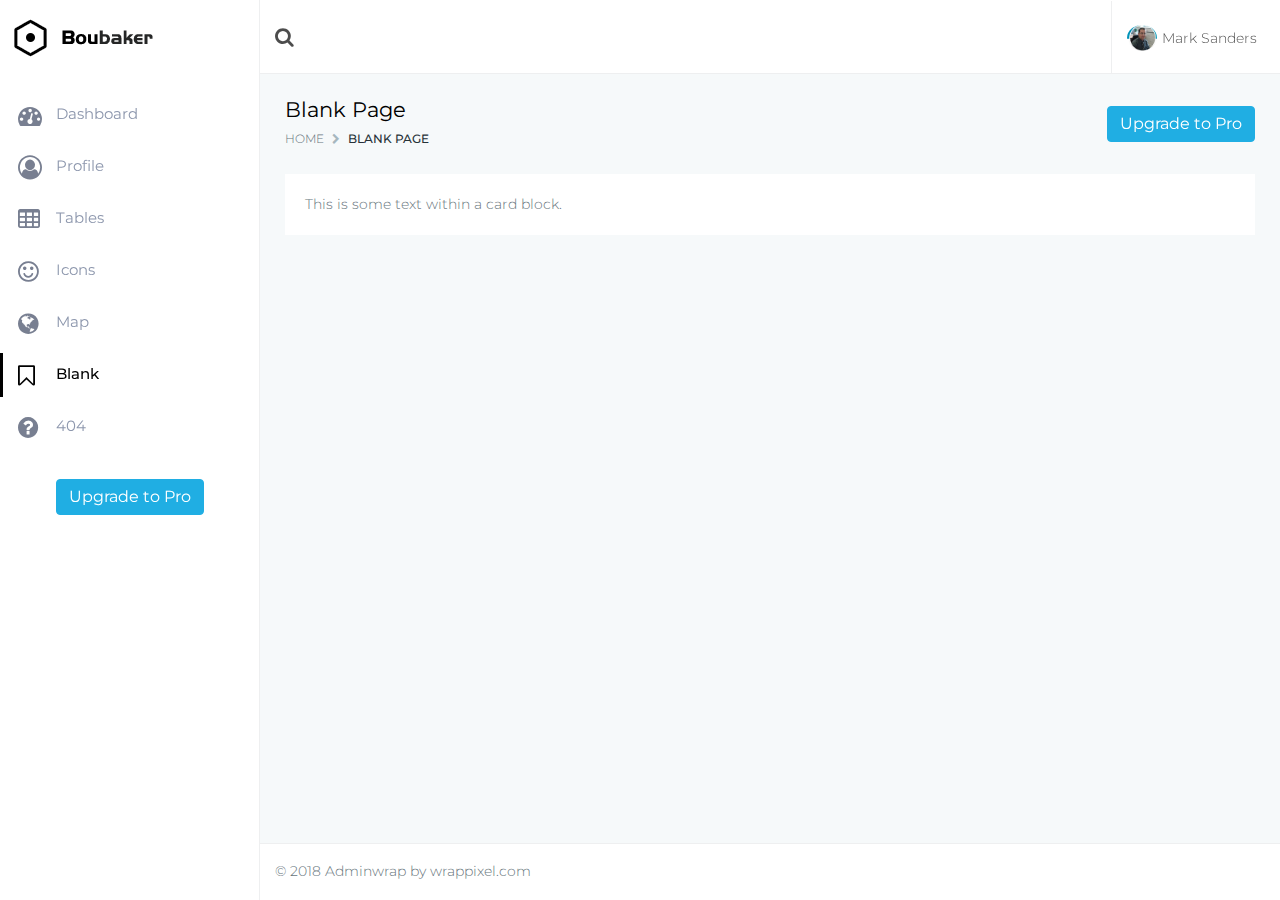
<file: admin/main/pages-blank.html>
<!DOCTYPE html>
<html lang="en">

<head>
    <meta charset="utf-8">
    <meta http-equiv="X-UA-Compatible" content="IE=edge">
    <!-- Tell the browser to be responsive to screen width -->
    <meta name="viewport" content="width=device-width, initial-scale=1">
    <meta name="description" content="">
    <meta name="author" content="">
    <!-- Favicon icon -->
    <link rel="icon" type="image/png" sizes="16x16" href="../assets/images/favicon.png">
    <title>AdminWrap - Easy to Customize Bootstrap 4 Admin Template</title>
    <!-- Bootstrap Core CSS -->
    <link href="../assets/node_modules/bootstrap/css/bootstrap.min.css" rel="stylesheet">
    <!-- Custom CSS -->
    <link href="css/style.css" rel="stylesheet">
    <!-- You can change the theme colors from here -->
    <link href="css/colors/default.css" id="theme" rel="stylesheet">
    <!-- HTML5 Shim and Respond.js IE8 support of HTML5 elements and media queries -->
    <!-- WARNING: Respond.js doesn't work if you view the page via file:// -->
    <!--[if lt IE 9]>
    <script src="https://oss.maxcdn.com/libs/html5shiv/3.7.0/html5shiv.js"></script>
    <script src="https://oss.maxcdn.com/libs/respond.js/1.4.2/respond.min.js"></script>
<![endif]-->
</head>

<body class="fix-header card-no-border fix-sidebar">
    <!-- ============================================================== -->
    <!-- Preloader - style you can find in spinners.css -->
    <!-- ============================================================== -->
    <div class="preloader">
        <div class="loader">
            <div class="loader__figure"></div>
            <p class="loader__label">Admin Wrap</p>
        </div>
    </div>
    <!-- ============================================================== -->
    <!-- Main wrapper - style you can find in pages.scss -->
    <!-- ============================================================== -->
    <div id="main-wrapper">
        <!-- ============================================================== -->
        <!-- Topbar header - style you can find in pages.scss -->
        <!-- ============================================================== -->
        <header class="topbar">
            <nav class="navbar top-navbar navbar-expand-md navbar-light">
                <!-- ============================================================== -->
                <!-- Logo -->
                <!-- ============================================================== -->
                <div class="navbar-header">
                    <a class="navbar-brand" href="index.html">
                        <!-- Logo icon --><b>
                            <!--You can put here icon as well // <i class="wi wi-sunset"></i> //-->
                            <!-- Dark Logo icon -->
                            <img src="../assets/images/logo-icon.png" alt="homepage" class="dark-logo" />
                            <!-- Light Logo icon -->
                            <img src="../assets/images/logo-light-icon.png" alt="homepage" class="light-logo" />
                        </b>
                        <!--End Logo icon -->
                        <!-- Logo text --><span>
                         <!-- dark Logo text -->
                         <img src="../assets/images/logo-text.png" alt="homepage" class="dark-logo" />
                         <!-- Light Logo text -->    
                         <img src="../assets/images/logo-light-text.png" class="light-logo" alt="homepage" /></span> </a>
                </div>
                <!-- ============================================================== -->
                <!-- End Logo -->
                <!-- ============================================================== -->
                <div class="navbar-collapse">
                    <!-- ============================================================== -->
                    <!-- toggle and nav items -->
                    <!-- ============================================================== -->
                    <ul class="navbar-nav mr-auto">
                        <!-- This is  -->
                        <li class="nav-item"> <a class="nav-link nav-toggler hidden-md-up waves-effect waves-dark" href="javascript:void(0)"><i class="fa fa-bars"></i></a> </li>
                        <!-- ============================================================== -->
                        <!-- Search -->
                        <!-- ============================================================== -->
                        <li class="nav-item hidden-xs-down search-box"> <a class="nav-link hidden-sm-down waves-effect waves-dark" href="javascript:void(0)"><i class="fa fa-search"></i></a>
                            <form class="app-search">
                                <input type="text" class="form-control" placeholder="Search & enter"> <a class="srh-btn"><i class="fa fa-times"></i></a> </form>
                        </li>
                    </ul>
                    <!-- ============================================================== -->
                    <!-- User profile and search -->
                    <!-- ============================================================== -->
                    <ul class="navbar-nav my-lg-0">
                        <!-- ============================================================== -->
                        <!-- Profile -->
                        <!-- ============================================================== -->
                        <li class="nav-item dropdown u-pro">
                            <a class="nav-link dropdown-toggle waves-effect waves-dark profile-pic" href="" data-toggle="dropdown" aria-haspopup="true" aria-expanded="false"><img src="../assets/images/users/1.jpg" alt="user" class="" /> <span class="hidden-md-down">Mark Sanders &nbsp;</span> </a>
                        </li>
                    </ul>
                </div>
            </nav>
        </header>
        <!-- ============================================================== -->
        <!-- End Topbar header -->
        <!-- ============================================================== -->
        <!-- ============================================================== -->
        <!-- Left Sidebar - style you can find in sidebar.scss  -->
        <!-- ============================================================== -->
        <aside class="left-sidebar">
            <!-- Sidebar scroll-->
            <div class="scroll-sidebar">
                <!-- Sidebar navigation-->
                <nav class="sidebar-nav">
                    <ul id="sidebarnav">
                        <li> <a class="waves-effect waves-dark" href="index.html" aria-expanded="false"><i class="fa fa-tachometer"></i><span class="hide-menu">Dashboard</span></a>
                        </li>
                        <li> <a class="waves-effect waves-dark" href="pages-profile.html" aria-expanded="false"><i class="fa fa-user-circle-o"></i><span class="hide-menu">Profile</span></a>
                        </li>
                        <li> <a class="waves-effect waves-dark" href="table-basic.html" aria-expanded="false"><i class="fa fa-table"></i><span class="hide-menu">Tables</span></a>
                        </li>
                        <li> <a class="waves-effect waves-dark" href="icon-fontawesome.html" aria-expanded="false"><i class="fa fa-smile-o"></i><span class="hide-menu">Icons</span></a>
                        </li>
                        <li> <a class="waves-effect waves-dark" href="map-google.html" aria-expanded="false"><i class="fa fa-globe"></i><span class="hide-menu">Map</span></a>
                        </li>
                        <li> <a class="waves-effect waves-dark" href="pages-blank.html" aria-expanded="false"><i class="fa fa-bookmark-o"></i><span class="hide-menu">Blank</span></a>
                        </li>
                        <li> <a class="waves-effect waves-dark" href="pages-error-404.html" aria-expanded="false"><i class="fa fa-question-circle"></i><span class="hide-menu">404</span></a>
                        </li>
                    </ul>
                    <div class="text-center m-t-30">
                        <a href="https://wrappixel.com/templates/adminwrap/" class="btn waves-effect waves-light btn-info hidden-md-down"> Upgrade to Pro</a>
                    </div>
                </nav>
                <!-- End Sidebar navigation -->
            </div>
            <!-- End Sidebar scroll-->
        </aside>
        <!-- ============================================================== -->
        <!-- End Left Sidebar - style you can find in sidebar.scss  -->
        <!-- ============================================================== -->
        <!-- ============================================================== -->
        <!-- Page wrapper  -->
        <!-- ============================================================== -->
        <div class="page-wrapper">
            <!-- ============================================================== -->
            <!-- Container fluid  -->
            <!-- ============================================================== -->
            <div class="container-fluid">
                <!-- ============================================================== -->
                <!-- Bread crumb and right sidebar toggle -->
                <!-- ============================================================== -->
                <div class="row page-titles">
                    <div class="col-md-5 align-self-center">
                        <h3 class="text-themecolor">Blank Page</h3>
                        <ol class="breadcrumb">
                            <li class="breadcrumb-item"><a href="javascript:void(0)">Home</a></li>
                            <li class="breadcrumb-item active">Blank Page</li>
                        </ol>
                    </div>
                    <div class="col-md-7 align-self-center">
                        <a href="https://wrappixel.com/templates/adminwrap/" class="btn waves-effect waves-light btn btn-info pull-right hidden-sm-down"> Upgrade to Pro</a>
                    </div>
                </div>
                <!-- ============================================================== -->
                <!-- End Bread crumb and right sidebar toggle -->
                <!-- ============================================================== -->
                <!-- ============================================================== -->
                <!-- Start Page Content -->
                <!-- ============================================================== -->
                <div class="row">
                    <div class="col-12">
                        <div class="card">
                            <div class="card-body">
                                This is some text within a card block.
                            </div>
                        </div>
                    </div>
                </div>
                <!-- ============================================================== -->
                <!-- End PAge Content -->
                <!-- ============================================================== -->
                <!-- ============================================================== -->
                <!-- Right sidebar -->
                <!-- ============================================================== -->
                <!-- .right-sidebar -->
                <div class="right-sidebar">
                    <div class="slimscrollright">
                        <div class="rpanel-title"> Service Panel <span><i class="ti-close right-side-toggle"></i></span> </div>
                        <div class="r-panel-body">
                            <ul id="themecolors" class="m-t-20">
                                <li><b>With Light sidebar</b></li>
                                <li><a href="javascript:void(0)" data-theme="default" class="default-theme">1</a></li>
                                <li><a href="javascript:void(0)" data-theme="green" class="green-theme">2</a></li>
                                <li><a href="javascript:void(0)" data-theme="red" class="red-theme">3</a></li>
                                <li><a href="javascript:void(0)" data-theme="blue" class="blue-theme">4</a></li>
                                <li><a href="javascript:void(0)" data-theme="purple" class="purple-theme">5</a></li>
                                <li><a href="javascript:void(0)" data-theme="megna" class="megna-theme">6</a></li>
                                <li class="d-block m-t-30"><b>With Dark sidebar</b></li>
                                <li><a href="javascript:void(0)" data-theme="default-dark" class="default-dark-theme working">7</a></li>
                                <li><a href="javascript:void(0)" data-theme="green-dark" class="green-dark-theme">8</a></li>
                                <li><a href="javascript:void(0)" data-theme="red-dark" class="red-dark-theme">9</a></li>
                                <li><a href="javascript:void(0)" data-theme="blue-dark" class="blue-dark-theme">10</a></li>
                                <li><a href="javascript:void(0)" data-theme="purple-dark" class="purple-dark-theme">11</a></li>
                                <li><a href="javascript:void(0)" data-theme="megna-dark" class="megna-dark-theme ">12</a></li>
                            </ul>
                            <ul class="m-t-20 chatonline">
                                <li><b>Chat option</b></li>
                                <li>
                                    <a href="javascript:void(0)"><img src="../assets/images/users/1.jpg" alt="user-img" class="img-circle"> <span>Varun Dhavan <small class="text-success">online</small></span></a>
                                </li>
                                <li>
                                    <a href="javascript:void(0)"><img src="../assets/images/users/2.jpg" alt="user-img" class="img-circle"> <span>Genelia Deshmukh <small class="text-warning">Away</small></span></a>
                                </li>
                                <li>
                                    <a href="javascript:void(0)"><img src="../assets/images/users/3.jpg" alt="user-img" class="img-circle"> <span>Ritesh Deshmukh <small class="text-danger">Busy</small></span></a>
                                </li>
                                <li>
                                    <a href="javascript:void(0)"><img src="../assets/images/users/4.jpg" alt="user-img" class="img-circle"> <span>Arijit Sinh <small class="text-muted">Offline</small></span></a>
                                </li>
                                <li>
                                    <a href="javascript:void(0)"><img src="../assets/images/users/5.jpg" alt="user-img" class="img-circle"> <span>Govinda Star <small class="text-success">online</small></span></a>
                                </li>
                                <li>
                                    <a href="javascript:void(0)"><img src="../assets/images/users/6.jpg" alt="user-img" class="img-circle"> <span>John Abraham<small class="text-success">online</small></span></a>
                                </li>
                                <li>
                                    <a href="javascript:void(0)"><img src="../assets/images/users/7.jpg" alt="user-img" class="img-circle"> <span>Hritik Roshan<small class="text-success">online</small></span></a>
                                </li>
                                <li>
                                    <a href="javascript:void(0)"><img src="../assets/images/users/8.jpg" alt="user-img" class="img-circle"> <span>Pwandeep rajan <small class="text-success">online</small></span></a>
                                </li>
                            </ul>
                        </div>
                    </div>
                </div>
                <!-- ============================================================== -->
                <!-- End Right sidebar -->
                <!-- ============================================================== -->
            </div>
            <!-- ============================================================== -->
            <!-- End Container fluid  -->
            <!-- ============================================================== -->
            <!-- ============================================================== -->
            <!-- footer -->
            <!-- ============================================================== -->
            <footer class="footer">
                © 2018 Adminwrap by wrappixel.com
            </footer>
            <!-- ============================================================== -->
            <!-- End footer -->
            <!-- ============================================================== -->
        </div>
        <!-- ============================================================== -->
        <!-- End Page wrapper  -->
        <!-- ============================================================== -->
    </div>
    <!-- ============================================================== -->
    <!-- End Wrapper -->
    <!-- ============================================================== -->
    <!-- ============================================================== -->
    <!-- All Jquery -->
    <!-- ============================================================== -->
    <script src="../assets/node_modules/jquery/jquery.min.js"></script>
    <!-- Bootstrap tether Core JavaScript -->
    <script src="../assets/node_modules/bootstrap/js/popper.min.js"></script>
    <script src="../assets/node_modules/bootstrap/js/bootstrap.min.js"></script>
    <!-- slimscrollbar scrollbar JavaScript -->
    <script src="js/perfect-scrollbar.jquery.min.js"></script>
    <!--Wave Effects -->
    <script src="js/waves.js"></script>
    <!--Menu sidebar -->
    <script src="js/sidebarmenu.js"></script>
    <!--Custom JavaScript -->
    <script src="js/custom.min.js"></script>
</body>

</html>
</file>
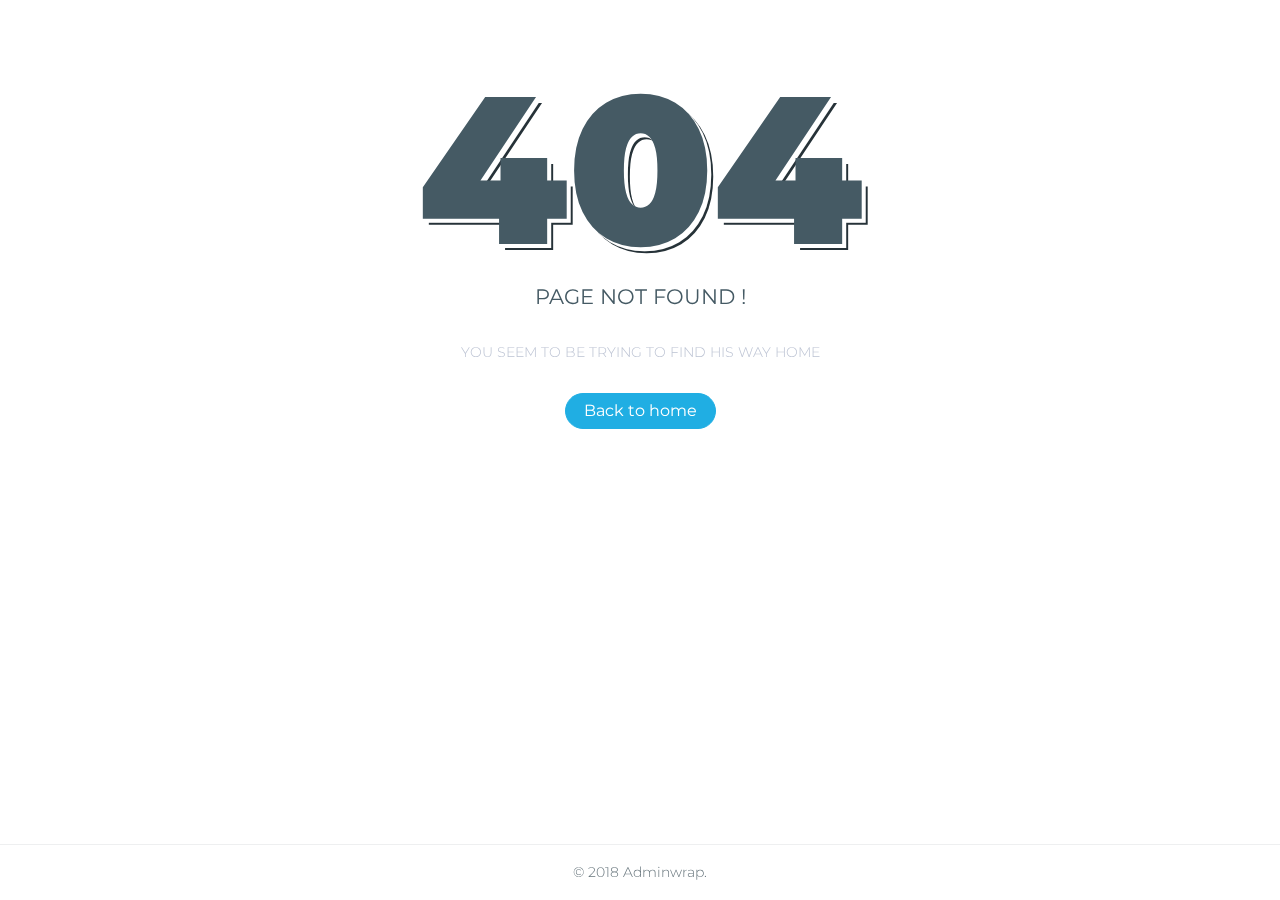
<file: admin/main/pages-error-404.html>
<!DOCTYPE html>
<html lang="en">

<head>
    <meta charset="utf-8">
    <meta http-equiv="X-UA-Compatible" content="IE=edge">
    <!-- Tell the browser to be responsive to screen width -->
    <meta name="viewport" content="width=device-width, initial-scale=1">
    <meta name="description" content="">
    <meta name="author" content="">
    <!-- Favicon icon -->
    <link rel="icon" type="image/png" sizes="16x16" href="../assets/images/favicon.png">
    <title>AdminWrap - Easy to Customize Bootstrap 4 Admin Template</title>
    <!-- Bootstrap Core CSS -->
    <link href="../assets/node_modules/bootstrap/css/bootstrap.min.css" rel="stylesheet">
    <!-- Custom CSS -->
    <link href="css/style.css" rel="stylesheet">
    <!-- page css -->
    <link href="css/pages/error-pages.css" rel="stylesheet">
    <!-- You can change the theme colors from here -->
    <link href="css/colors/default.css" id="theme" rel="stylesheet">
    <!-- HTML5 Shim and Respond.js IE8 support of HTML5 elements and media queries -->
    <!-- WARNING: Respond.js doesn't work if you view the page via file:// -->
    <!--[if lt IE 9]>
    <script src="https://oss.maxcdn.com/libs/html5shiv/3.7.0/html5shiv.js"></script>
    <script src="https://oss.maxcdn.com/libs/respond.js/1.4.2/respond.min.js"></script>
<![endif]-->
</head>

<body class="fix-header card-no-border fix-sidebar">
    <!-- ============================================================== -->
    <!-- Main wrapper - style you can find in pages.scss -->
    <!-- ============================================================== -->
    <section id="wrapper" class="error-page">
        <div class="error-box">
            <div class="error-body text-center">
                <h1>404</h1>
                <h3 class="text-uppercase">Page Not Found !</h3>
                <p class="text-muted m-t-30 m-b-30">YOU SEEM TO BE TRYING TO FIND HIS WAY HOME</p>
                <a href="index.html" class="btn btn-info btn-rounded waves-effect waves-light m-b-40">Back to home</a> </div>
            <footer class="footer text-center">© 2018 Adminwrap.</footer>
        </div>
    </section>
    <!-- ============================================================== -->
    <!-- End Wrapper -->
    <!-- ============================================================== -->
    <!-- ============================================================== -->
    <!-- All Jquery -->
    <!-- ============================================================== -->
    <script src="../assets/node_modules/jquery/jquery.min.js"></script>
    <!-- Bootstrap tether Core JavaScript -->
    <script src="../assets/node_modules/bootstrap/js/popper.min.js"></script>
    <script src="../assets/node_modules/bootstrap/js/bootstrap.min.js"></script>
    <!--Wave Effects -->
    <script src="js/waves.js"></script>
</body>

</html>
</file>
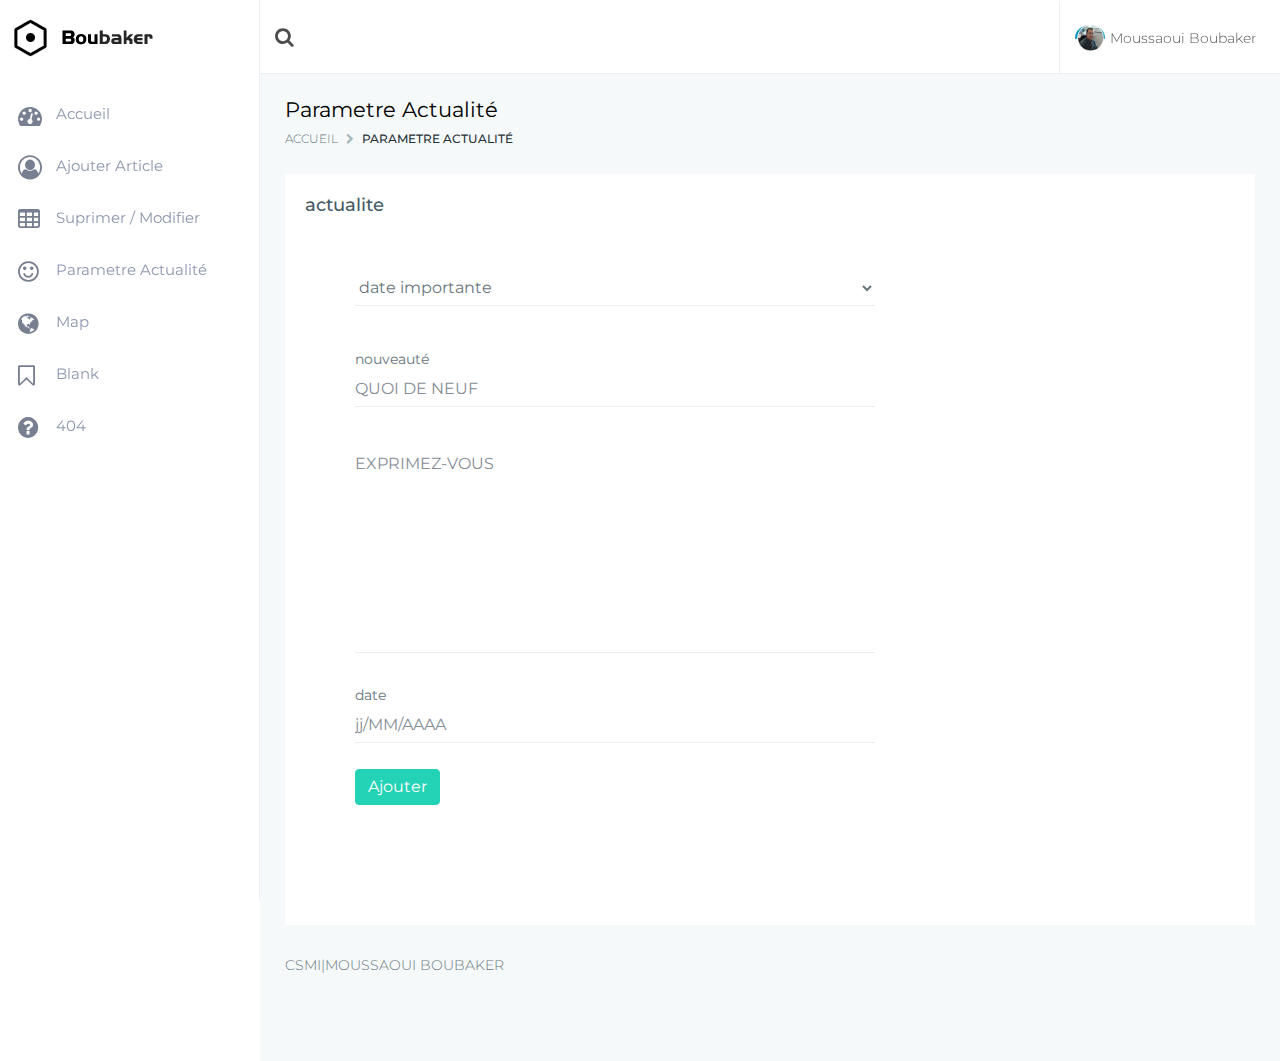
<file: admin/main/paramaitre actualite.html>
<!DOCTYPE html>
<html lang="en">

<head>
    <meta charset="utf-8">
    <meta http-equiv="X-UA-Compatible" content="IE=edge">
    <!-- Tell the browser to be responsive to screen width -->
    <meta name="viewport" content="width=device-width, initial-scale=1">
    <meta name="description" content="">
    <meta name="author" content="">
    <!-- Favicon icon -->
    <link rel="icon" type="image/png" sizes="16x16" href="../assets/images/favicon.png">
    <title>Admin|Parametre Actualité</title>
    <!-- Bootstrap Core CSS -->
    <link href="../assets/node_modules/bootstrap/css/bootstrap.min.css" rel="stylesheet">
    <!-- Custom CSS -->
    <link href="css/style.css" rel="stylesheet">
    <!-- page css -->
    <link href="css/pages/icon-page.css" rel="stylesheet">
    <!-- You can change the theme colors from here -->
    <link href="css/colors/default.css" id="theme" rel="stylesheet">
    <!-- HTML5 Shim and Respond.js IE8 support of HTML5 elements and media queries -->
    <!-- WARNING: Respond.js doesn't work if you view the page via file:// -->
    <!--[if lt IE 9]>
    <script src="https://oss.maxcdn.com/libs/html5shiv/3.7.0/html5shiv.js"></script>
    <script src="https://oss.maxcdn.com/libs/respond.js/1.4.2/respond.min.js"></script>
<![endif]-->
</head>

<body class="fix-header card-no-border fix-sidebar">
    <!-- ============================================================== -->
    <!-- Preloader - style you can find in spinners.css -->
    <!-- ============================================================== -->
    <div class="preloader">
        <div class="loader">
            <div class="loader__figure"></div>
            <p class="loader__label">Admin</p>
        </div>
    </div>
    <!-- ============================================================== -->
    <!-- Main wrapper - style you can find in pages.scss -->
    <!-- ============================================================== -->
    <div id="main-wrapper">
        <!-- ============================================================== -->
        <!-- Topbar header - style you can find in pages.scss -->
        <!-- ============================================================== -->
        <header class="topbar">
            <nav class="navbar top-navbar navbar-expand-md navbar-light">
                <!-- ============================================================== -->
                <!-- Logo -->
                <!-- ============================================================== -->
                <div class="navbar-header">
                    <a class="navbar-brand" href="index.html">
                        <!-- Logo icon --><b>
                            <!--You can put here icon as well // <i class="wi wi-sunset"></i> //-->
                            <!-- Dark Logo icon -->
                            <img src="../assets/images/logo-icon.png" alt="homepage" class="dark-logo" />
                            <!-- Light Logo icon -->
                            <img src="../assets/images/logo-light-icon.png" alt="homepage" class="light-logo" />
                        </b>
                        <!--End Logo icon -->
                        <!-- Logo text --><span>
                         <!-- dark Logo text -->
                         <img src="../assets/images/logo-text.png" alt="homepage" class="dark-logo" />
                         <!-- Light Logo text -->    
                         <img src="../assets/images/logo-light-text.png" class="light-logo" alt="homepage" /></span> </a>
                </div>
                <!-- ============================================================== -->
                <!-- End Logo -->
                <!-- ============================================================== -->
                <div class="navbar-collapse">
                    <!-- ============================================================== -->
                    <!-- toggle and nav items -->
                    <!-- ============================================================== -->
                    <ul class="navbar-nav mr-auto">
                        <li class="nav-item"> <a class="nav-link nav-toggler hidden-md-up waves-effect waves-dark" href="javascript:void(0)"><i class="fa fa-bars"></i></a> </li>
                        <!-- ============================================================== -->
                        <!-- Search -->
                        <!-- ============================================================== -->
                        <li class="nav-item hidden-xs-down search-box"> <a class="nav-link hidden-sm-down waves-effect waves-dark" href="javascript:void(0)"><i class="fa fa-search"></i></a>
                            <form class="app-search">
                                <input type="text" class="form-control" placeholder="Search & enter"> <a class="srh-btn"><i class="fa fa-times"></i></a> </form>
                        </li>
                    </ul>
                    <!-- ============================================================== -->
                    <!-- User profile and search -->
                    <!-- ============================================================== -->
                    <ul class="navbar-nav my-lg-0">
                        <!-- ============================================================== -->
                        <!-- Profile -->
                        <!-- ============================================================== -->
                        <li class="nav-item dropdown u-pro">
                            <a class="nav-link dropdown-toggle waves-effect waves-dark profile-pic" href="" data-toggle="dropdown" aria-haspopup="true" aria-expanded="false"><img src="../assets/images/users/1.jpg" alt="user" class="" /> <span class="hidden-md-down">Moussaoui Boubaker &nbsp;</span> </a>
                        </li>
                    </ul>
                </div>
            </nav>
        </header>
        <!-- ============================================================== -->
        <!-- End Topbar header -->
        <!-- ============================================================== -->
        <!-- ============================================================== -->
        <!-- Left Sidebar - style you can find in sidebar.scss  -->
        <!-- ============================================================== -->
        <aside class="left-sidebar">
            <!-- Sidebar scroll-->
            <div class="scroll-sidebar">
                <!-- Sidebar navigation-->
                <nav class="sidebar-nav">
                    <ul id="sidebarnav">
                        <li> <a class="waves-effect waves-dark" href="index.html" aria-expanded="false"><i class="fa fa-tachometer"></i><span class="hide-menu">Accueil</span></a>
                        </li>
                        <li> <a class="waves-effect waves-dark" href="pages-profile.html" aria-expanded="false"><i class="fa fa-user-circle-o"></i><span class="hide-menu">Ajouter Article</span></a>
                        </li>
                        <li> <a class="waves-effect waves-dark" href="table-basic.html" aria-expanded="false"><i class="fa fa-table"></i><span class="hide-menu">Suprimer / Modifier</span></a>
                        </li>
                        <li> <a class="waves-effect waves-dark" href="icon-fontawesome.html" aria-expanded="false"><i class="fa fa-smile-o"></i><span class="hide-menu">Parametre Actualité</span></a>
                        </li>
                        <li> <a class="waves-effect waves-dark" href="map-google.html" aria-expanded="false"><i class="fa fa-globe"></i><span class="hide-menu">Map</span></a>
                        </li>
                        <li> <a class="waves-effect waves-dark" href="pages-blank.html" aria-expanded="false"><i class="fa fa-bookmark-o"></i><span class="hide-menu">Blank</span></a>
                        </li>
                        <li> <a class="waves-effect waves-dark" href="pages-error-404.html" aria-expanded="false"><i class="fa fa-question-circle"></i><span class="hide-menu">404</span></a>
                        </li>
                    </ul>
                    
                </nav>
                <!-- End Sidebar navigation -->
            </div>
            <!-- End Sidebar scroll-->
        </aside>
        <!-- ============================================================== -->
        <!-- End Left Sidebar - style you can find in sidebar.scss  -->
        <!-- ============================================================== -->
        <!-- ============================================================== -->
        <!-- Page wrapper  -->
        <!-- ============================================================== -->
        <div class="page-wrapper">
            <!-- ============================================================== -->
            <!-- Container fluid  -->
            <!-- ============================================================== -->
            <div class="container-fluid">
                <!-- ============================================================== -->
                <!-- Bread crumb and right sidebar toggle -->
                <!-- ============================================================== -->
                <div class="row page-titles">
                    <div class="col-md-5 align-self-center">
                        <h3 class="text-themecolor">Parametre Actualité</h3>
                        <ol class="breadcrumb">
                            <li class="breadcrumb-item"><a href="javascript:void(0)">Accueil</a></li>
                            <li class="breadcrumb-item active">Parametre Actualité</li>
                        </ol>
                    </div>
                    
                </div>
                <!-- ============================================================== -->
                <!-- End Bread crumb and right sidebar toggle -->
                <!-- ============================================================== -->
                <!-- ============================================================== -->
                <!-- Start Page Content -->
                <!-- ============================================================== -->
                <div class="row">
                    <div class="col-12">
                        <div class="card">
                            <div class="card-body">
                                <h4 class="card-title">actualite</h4>

                                
                              
                               
                <!-- ============================================================== -->
                    <div class="col-lg-8 col-xlg-9 col-md-7">
                        <div class="card">
                            <!-- Tab panes -->
                            <div class="card-body">
                                <form class="form-horizontal form-material">
                                      <div class="form-group">
                                        <label class="col-sm-12"></label>
                                        <div class="col-sm-12">
                                            <select class="form-control form-control-line">
                                                
                                                <option>date importante </option>
                                                <option>informations imprtantes </option>
                                                
                                            </select>
                                        </div>
<br><br>
                                    <div class="form-group">
                                        <label class="col-md-12">nouveauté</label>
                                        <div class="col-md-12">
                                            <input type="text" placeholder="QUOI DE NEUF " class="form-control form-control-line">
                                        </div>
                                    </div>
                                   
                                    <div class="form-group">
                                        <label class="col-md-12"></label>
                                        <div class="col-md-12">
                                            <textarea rows="10" class="form-control form-control-line" placeholder="EXPRIMEZ-VOUS"></textarea>
                                        </div>
                                    </div>
                                       <div class="form-group">
                                        <label class="col-md-12">date</label>
                                        <div class="col-md-12">
                                            <input type="text" placeholder="jj/MM/AAAA " class="form-control form-control-line">
                                        </div>
                                    </div>
                                    
                                    <div class="form-group">
                                        <div class="col-sm-12">
                                            <button class="btn btn-success">Ajouter</button>
                                        </div>
                                    </div>
                                </form>
                            </div>
                        </div>
                    </div>
                    <!-- Column -->
                </div>
                <!-- End PAge Content -->
                <!-- ============================================================== -->
            </div>
            <!-- ============================================================== -->
            <!-- End Container fluid  -->
            <!-- ============================================================== -->
            <!-- ============================================================== -->
            <!-- footer -->
            <!-- ============================================================== -->
            </div>
            <!-- ============================================================== -->
            <footer>CSMI|MOUSSAOUI BOUBAKER </footer>
            <!-- End footer -->
            <!-- ============================================================== -->
        </div>
        <!-- ============================================================== -->
        <!-- End Page wrapper  -->
        <!-- ============================================================== -->
    </div>
    <!-- ============================================================== -->
    <!-- End Wrapper -->
    <!-- ============================================================== -->
    <!-- ============================================================== -->
    <!-- All Jquery -->
    <!-- ============================================================== -->
    <script src="../assets/node_modules/jquery/jquery.min.js"></script>
    <!-- Bootstrap tether Core JavaScript -->
    <script src="../assets/node_modules/bootstrap/js/popper.min.js"></script>
    <script src="../assets/node_modules/bootstrap/js/bootstrap.min.js"></script>
    <!-- slimscrollbar scrollbar JavaScript -->
    <script src="js/perfect-scrollbar.jquery.min.js"></script>
    <!--Wave Effects -->
    <script src="js/waves.js"></script>
    <!--Menu sidebar -->
    <script src="js/sidebarmenu.js"></script>
    <!--Custom JavaScript -->
    <script src="js/custom.min.js"></script>
</body>

</html>
</file>
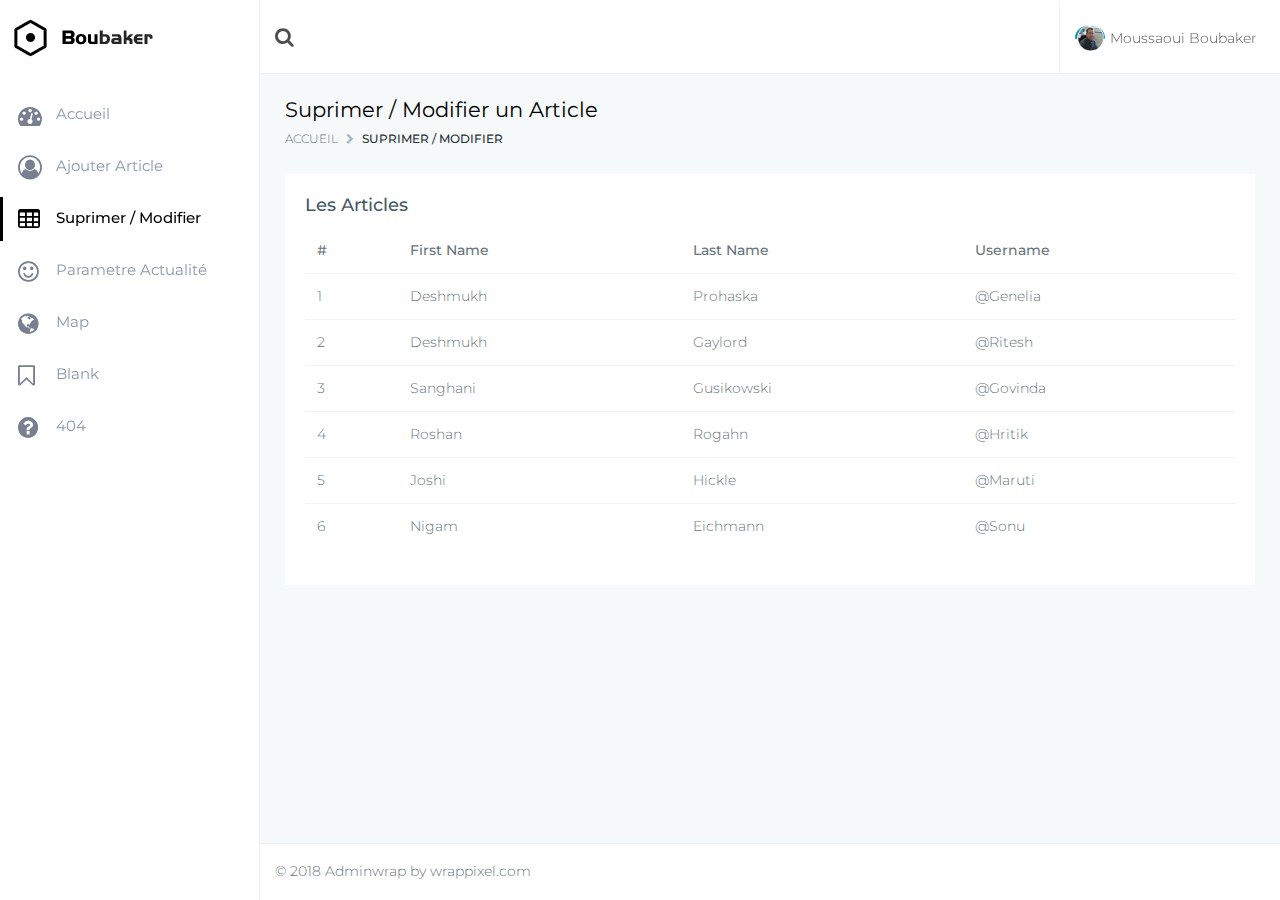
<file: admin/main/table-basic.html>
<!DOCTYPE html>
<html lang="en">

<head>
    <meta charset="utf-8">
    <meta http-equiv="X-UA-Compatible" content="IE=edge">
    <!-- Tell the browser to be responsive to screen width -->
    <meta name="viewport" content="width=device-width, initial-scale=1">
    <meta name="description" content="">
    <meta name="author" content="">
    <!-- Favicon icon -->
    <link rel="icon" type="image/png" sizes="16x16" href="../assets/images/favicon.png">
    <title>Admin|Suprimer / Modifier</title>
    <!-- Bootstrap Core CSS -->
    <link href="../assets/node_modules/bootstrap/css/bootstrap.min.css" rel="stylesheet">
    <!-- Custom CSS -->
    <link href="css/style.css" rel="stylesheet">
    <!-- You can change the theme colors from here -->
    <link href="css/colors/default.css" id="theme" rel="stylesheet">
    <!-- HTML5 Shim and Respond.js IE8 support of HTML5 elements and media queries -->
    <!-- WARNING: Respond.js doesn't work if you view the page via file:// -->
    <!--[if lt IE 9]>
    <script src="https://oss.maxcdn.com/libs/html5shiv/3.7.0/html5shiv.js"></script>
    <script src="https://oss.maxcdn.com/libs/respond.js/1.4.2/respond.min.js"></script>
<![endif]-->
</head>

<body class="fix-header card-no-border fix-sidebar">
    <!-- ============================================================== -->
    <!-- Preloader - style you can find in spinners.css -->
    <!-- ============================================================== -->
    <div class="preloader">
        <div class="loader">
            <div class="loader__figure"></div>
            <p class="loader__label">Admin</p>
        </div>
    </div>
    <!-- ============================================================== -->
    <!-- Main wrapper - style you can find in pages.scss -->
    <!-- ============================================================== -->
    <div id="main-wrapper">
        <!-- ============================================================== -->
        <!-- Topbar header - style you can find in pages.scss -->
        <!-- ============================================================== -->
        <header class="topbar">
            <nav class="navbar top-navbar navbar-expand-md navbar-light">
                <!-- ============================================================== -->
                <!-- Logo -->
                <!-- ============================================================== -->
                <div class="navbar-header">
                    <a class="navbar-brand" href="index.html">
                        <!-- Logo icon --><b>
                            <!--You can put here icon as well // <i class="wi wi-sunset"></i> //-->
                            <!-- Dark Logo icon -->
                            <img src="../assets/images/logo-icon.png" alt="homepage" class="dark-logo" />
                            <!-- Light Logo icon -->
                            <img src="../assets/images/logo-light-icon.png" alt="homepage" class="light-logo" />
                        </b>
                        <!--End Logo icon -->
                        <!-- Logo text --><span>
                         <!-- dark Logo text -->
                         <img src="../assets/images/logo-text.png" alt="homepage" class="dark-logo" />
                         <!-- Light Logo text -->    
                         <img src="../assets/images/logo-light-text.png" class="light-logo" alt="homepage" /></span> </a>
                </div>
                <!-- ============================================================== -->
                <!-- End Logo -->
                <!-- ============================================================== -->
                <div class="navbar-collapse">
                    <!-- ============================================================== -->
                    <!-- toggle and nav items -->
                    <!-- ============================================================== -->
                    <ul class="navbar-nav mr-auto">
                        <li class="nav-item"> <a class="nav-link nav-toggler hidden-md-up waves-effect waves-dark" href="javascript:void(0)"><i class="fa fa-bars"></i></a> </li>
                        <!-- ============================================================== -->
                        <!-- Search -->
                        <!-- ============================================================== -->
                        <li class="nav-item hidden-xs-down search-box"> <a class="nav-link hidden-sm-down waves-effect waves-dark" href="javascript:void(0)"><i class="fa fa-search"></i></a>
                            <form class="app-search">
                                <input type="text" class="form-control" placeholder="Search & enter"> <a class="srh-btn"><i class="fa fa-times"></i></a> </form>
                        </li>
                    </ul>
                    <!-- ============================================================== -->
                    <!-- User profile and search -->
                    <!-- ============================================================== -->
                    <ul class="navbar-nav my-lg-0">
                        <!-- ============================================================== -->
                        <!-- Profile -->
                        <!-- ============================================================== -->
                        <li class="nav-item dropdown u-pro">
                            <a class="nav-link dropdown-toggle waves-effect waves-dark profile-pic" href="" data-toggle="dropdown" aria-haspopup="true" aria-expanded="false"><img src="../assets/images/users/1.jpg" alt="user" class="" /> <span class="hidden-md-down">Moussaoui Boubaker &nbsp;</span> </a>
                        </li>
                    </ul>
                </div>
            </nav>
        </header>
        <!-- ============================================================== -->
        <!-- End Topbar header -->
        <!-- ============================================================== -->
        <!-- ============================================================== -->
        <!-- Left Sidebar - style you can find in sidebar.scss  -->
        <!-- ============================================================== -->
        <aside class="left-sidebar">
            <!-- Sidebar scroll-->
            <div class="scroll-sidebar">
                <!-- Sidebar navigation-->
                <nav class="sidebar-nav">
                    <ul id="sidebarnav">
                        <li> <a class="waves-effect waves-dark" href="index.html" aria-expanded="false"><i class="fa fa-tachometer"></i><span class="hide-menu">Accueil</span></a>
                        </li>
                        <li> <a class="waves-effect waves-dark" href="pages-profile.html" aria-expanded="false"><i class="fa fa-user-circle-o"></i><span class="hide-menu">Ajouter Article</span></a>
                        </li>
                        <li> <a class="waves-effect waves-dark" href="table-basic.html" aria-expanded="false"><i class="fa fa-table"></i><span class="hide-menu">Suprimer / Modifier</span></a>
                        </li>
                        <li> <a class="waves-effect waves-dark" href="icon-fontawesome.html" aria-expanded="false"><i class="fa fa-smile-o"></i><span class="hide-menu">Parametre Actualité</span></a>
                        </li>
                        <li> <a class="waves-effect waves-dark" href="map-google.html" aria-expanded="false"><i class="fa fa-globe"></i><span class="hide-menu">Map</span></a>
                        </li>
                        <li> <a class="waves-effect waves-dark" href="pages-blank.html" aria-expanded="false"><i class="fa fa-bookmark-o"></i><span class="hide-menu">Blank</span></a>
                        </li>
                        <li> <a class="waves-effect waves-dark" href="pages-error-404.html" aria-expanded="false"><i class="fa fa-question-circle"></i><span class="hide-menu">404</span></a>
                        </li>
                    </ul>
                    
                </nav>
                <!-- End Sidebar navigation -->
            </div>
            <!-- End Sidebar scroll-->
        </aside>
        <!-- ============================================================== -->
        <!-- End Left Sidebar - style you can find in sidebar.scss  -->
        <!-- ============================================================== -->
        <!-- ============================================================== -->
        <!-- Page wrapper  -->
        <!-- ============================================================== -->
        <div class="page-wrapper">
            <!-- ============================================================== -->
            <!-- Container fluid  -->
            <!-- ============================================================== -->
            <div class="container-fluid">
                <!-- ============================================================== -->
                <!-- Bread crumb and right sidebar toggle -->
                <!-- ============================================================== -->
                <div class="row page-titles">
                    <div class="col-md-5 align-self-center">
                        <h3 class="text-themecolor">Suprimer / Modifier un Article</h3>
                        <ol class="breadcrumb">
                            <li class="breadcrumb-item"><a href="javascript:void(0)">Accueil</a></li>
                            <li class="breadcrumb-item active">Suprimer / Modifier</li>
                        </ol>
                    </div>
                    
                </div>
                <!-- ============================================================== -->
                <!-- End Bread crumb and right sidebar toggle -->
                <!-- ============================================================== -->
                <!-- ============================================================== -->
                <!-- Start Page Content -->
                <!-- ============================================================== -->
                <div class="row">
                    <!-- column -->
                    <div class="col-12">
                        <div class="card">
                            <div class="card-body">
                                <h4 class="card-title">Les Articles</h4>
                                <div class="table-responsive">
                                    <table class="table">
                                        <thead>
                                            <tr>
                                                <th>#</th>
                                                <th>First Name</th>
                                                <th>Last Name</th>
                                                <th>Username</th>
                                            </tr>
                                        </thead>
                                        <tbody>
                                            <tr>
                                                <td>1</td>
                                                <td>Deshmukh</td>
                                                <td>Prohaska</td>
                                                <td>@Genelia</td>
                                            </tr>
                                            <tr>
                                                <td>2</td>
                                                <td>Deshmukh</td>
                                                <td>Gaylord</td>
                                                <td>@Ritesh</td>
                                            </tr>
                                            <tr>
                                                <td>3</td>
                                                <td>Sanghani</td>
                                                <td>Gusikowski</td>
                                                <td>@Govinda</td>
                                            </tr>
                                            <tr>
                                                <td>4</td>
                                                <td>Roshan</td>
                                                <td>Rogahn</td>
                                                <td>@Hritik</td>
                                            </tr>
                                            <tr>
                                                <td>5</td>
                                                <td>Joshi</td>
                                                <td>Hickle</td>
                                                <td>@Maruti</td>
                                            </tr>
                                            <tr>
                                                <td>6</td>
                                                <td>Nigam</td>
                                                <td>Eichmann</td>
                                                <td>@Sonu</td>
                                            </tr>
                                        </tbody>
                                    </table>
                                </div>
                            </div>
                        </div>
                    </div>
                </div>
                <!-- ============================================================== -->
                <!-- End PAge Content -->
                <!-- ============================================================== -->
            </div>
            <!-- ============================================================== -->
            <!-- End Container fluid  -->
            <!-- ============================================================== -->
            <!-- ============================================================== -->
            <!-- footer -->
            <!-- ============================================================== -->
            <footer class="footer">
                © 2018 Adminwrap by wrappixel.com
            </footer>
            <!-- ============================================================== -->
            <!-- End footer -->
            <!-- ============================================================== -->
        </div>
        <!-- ============================================================== -->
        <!-- End Page wrapper  -->
        <!-- ============================================================== -->
    </div>
    <!-- ============================================================== -->
    <!-- End Wrapper -->
    <!-- ============================================================== -->
    <!-- ============================================================== -->
    <!-- All Jquery -->
    <!-- ============================================================== -->
    <script src="../assets/node_modules/jquery/jquery.min.js"></script>
    <!-- Bootstrap tether Core JavaScript -->
    <script src="../assets/node_modules/bootstrap/js/popper.min.js"></script>
    <script src="../assets/node_modules/bootstrap/js/bootstrap.min.js"></script>
    <!-- slimscrollbar scrollbar JavaScript -->
    <script src="js/perfect-scrollbar.jquery.min.js"></script>
    <!--Wave Effects -->
    <script src="js/waves.js"></script>
    <!--Menu sidebar -->
    <script src="js/sidebarmenu.js"></script>
    <!--Custom JavaScript -->
    <script src="js/custom.min.js"></script>
    <!-- jQuery peity -->
    <script src="../assets/node_modules/peity/jquery.peity.min.js"></script>
    <script src="../assets/node_modules/peity/jquery.peity.init.js"></script>
</body>

</html>
</file>
<file: admin/assets/node_modules/c3-master/htdocs/css/index.css>
.row {
  margin-left: 8px;
}
.row a {
  display: block;
  text-align: left;
  font-size: 1.2em;
  line-height: 1.8;
}
.row h3 {
  color: #777;
}
</file>
<file: admin/main/css/style.css>
/*
Template Name: Admin Pro Admin
Author: Wrappixel
Email: niravjoshi87@gmail.com
File: scss
*/
/**
 * Table Of Content
 *
 * 	1. Globals
 *	2. Headers
 *	3. Navigations
 *	4. Banners
 *	5. Footers
 *	6. app
 *	7. Widgets
 *	8. Custom Templates
 */
/*
Template Name: Admin Pro Admin
Author: Wrappixel
Email: niravjoshi87@gmail.com
File: scss
*/
/*Theme Colors*/
/*bootstrap Color*/
/*Light colors*/
/*Normal Color*/
/*Extra Variable*/
/*
Template Name: Admin Pro Admin
Author: Wrappixel
Email: niravjoshi87@gmail.com
File: scss
*/
/**
 * Table Of Content
 *
 *  1. Globals
 *  2. Headers
 *  3. Navigations
 *  4. Banners
 *  5. Footers
 *  6. Posts
 *  7. Widgets
 *  8. Custom Templates
 */
@import url("https://fonts.googleapis.com/css?family=Montserrat:300,400,500,600,700");
/******************* 
Global Styles 
*******************/
@import url(../scss/icons/font-awesome/css/font-awesome.min.css);
@import url(../css/spinners.css);
@import url(../css/animate.css);
* {
  outline: none; }

body {
  background: #fff;
  font-family: "Montserrat", sans-serif;
  margin: 0;
  overflow-x: hidden;
  color: #67757c;
  font-weight: 300;
  font-size: 14px; }

html {
  position: relative;
  min-height: 100%;
  background: #ffffff;
  -webkit-font-smoothing: antialiased;
  -moz-osx-font-smoothing: grayscale; }

a {
  color: #20aee3; }

a:hover,
a:focus {
  text-decoration: none; }

a.link {
  color: #455a64; }
  a.link:hover, a.link:focus {
    color: #20aee3; }

.img-responsive {
  width: 100%;
  height: auto;
  display: inline-block; }

.img-rounded {
  border-radius: 4px; }

html body .mdi:before,
html body .mdi-set {
  line-height: initial; }

/*******************
Headings
*******************/
h1,
h2,
h3,
h4,
h5,
h6 {
  color: #455a64;
  font-family: "Montserrat", sans-serif;
  font-weight: 400; }

h1 {
  line-height: 40px;
  font-size: 36px; }

h2 {
  line-height: 36px;
  font-size: 24px; }

h3 {
  line-height: 30px;
  font-size: 21px; }

h4 {
  line-height: 22px;
  font-size: 18px; }

h5 {
  line-height: 18px;
  font-size: 16px;
  font-weight: 400; }

h6 {
  line-height: 16px;
  font-size: 14px;
  font-weight: 400; }

.display-5 {
  font-size: 3rem; }

.display-6 {
  font-size: 36px; }

.box {
  border-radius: 4px;
  padding: 10px; }

html body .dl {
  display: inline-block; }

html body .db {
  display: block; }

.no-wrap td,
.no-wrap th {
  white-space: nowrap; }

/*******************
Blockquote
*******************/
html body blockquote {
  border-left: 5px solid #20aee3;
  border: 1px solid rgba(120, 130, 140, 0.13);
  padding: 15px; }

.clear {
  clear: both; }

ol li {
  margin: 5px 0; }

/*******************
Paddings
*******************/
html body .p-0 {
  padding: 0px; }

html body .p-10 {
  padding: 10px; }

html body .p-20 {
  padding: 20px; }

html body .p-30 {
  padding: 30px; }

html body .p-l-0 {
  padding-left: 0px; }

html body .p-l-10 {
  padding-left: 10px; }

html body .p-l-20 {
  padding-left: 20px; }

html body .p-r-0 {
  padding-right: 0px; }

html body .p-r-10 {
  padding-right: 10px; }

html body .p-r-20 {
  padding-right: 20px; }

html body .p-r-30 {
  padding-right: 30px; }

html body .p-r-40 {
  padding-right: 40px; }

html body .p-t-0 {
  padding-top: 0px; }

html body .p-t-10 {
  padding-top: 10px; }

html body .p-t-20 {
  padding-top: 20px; }

html body .p-t-30 {
  padding-top: 30px; }

html body .p-b-0 {
  padding-bottom: 0px; }

html body .p-b-5 {
  padding-bottom: 5px; }

html body .p-b-10 {
  padding-bottom: 10px; }

html body .p-b-20 {
  padding-bottom: 20px; }

html body .p-b-30 {
  padding-bottom: 30px; }

html body .p-b-40 {
  padding-bottom: 40px; }

/*******************
Margin
*******************/
html body .m-0 {
  margin: 0px; }

html body .m-l-5 {
  margin-left: 5px; }

html body .m-l-10 {
  margin-left: 10px; }

html body .m-l-15 {
  margin-left: 15px; }

html body .m-l-20 {
  margin-left: 20px; }

html body .m-l-30 {
  margin-left: 30px; }

html body .m-l-40 {
  margin-left: 40px; }

html body .m-r-5 {
  margin-right: 5px; }

html body .m-r-10 {
  margin-right: 10px; }

html body .m-r-15 {
  margin-right: 15px; }

html body .m-r-20 {
  margin-right: 20px; }

html body .m-r-30 {
  margin-right: 30px; }

html body .m-r-40 {
  margin-right: 40px; }

html body .m-t-0 {
  margin-top: 0px; }

html body .m-t-5 {
  margin-top: 5px; }

html body .m-t-10 {
  margin-top: 10px; }

html body .m-t-15 {
  margin-top: 15px; }

html body .m-t-20 {
  margin-top: 20px; }

html body .m-t-30 {
  margin-top: 30px; }

html body .m-t-40 {
  margin-top: 40px; }

html body .m-b-0 {
  margin-bottom: 0px; }

html body .m-b-5 {
  margin-bottom: 5px; }

html body .m-b-10 {
  margin-bottom: 10px; }

html body .m-b-15 {
  margin-bottom: 15px; }

html body .m-b-20 {
  margin-bottom: 20px; }

html body .m-b-30 {
  margin-bottom: 30px; }

html body .m-b-40 {
  margin-bottom: 40px; }

/*******************
vertical alignment
*******************/
html body .vt {
  vertical-align: top; }

html body .vm {
  vertical-align: middle; }

html body .vb {
  vertical-align: bottom; }

/*******************
Opacity
*******************/
.op-5 {
  opacity: 0.5; }

.op-3 {
  opacity: 0.3; }

/*******************
font weight
*******************/
html body .font-bold {
  font-weight: 700; }

html body .font-normal {
  font-weight: normal; }

html body .font-light {
  font-weight: 300; }

html body .font-medium {
  font-weight: 500; }

html body .font-16 {
  font-size: 16px; }

html body .font-12 {
  font-size: 12px; }

html body .font-14 {
  font-size: 14px; }

html body .font-10 {
  font-size: 10px; }

html body .font-18 {
  font-size: 18px; }

html body .font-20 {
  font-size: 20px; }

/*******************
Border
*******************/
html body .b-0 {
  border: none !important; }

html body .b-r {
  border-right: 1px solid rgba(120, 130, 140, 0.13); }

html body .b-l {
  border-left: 1px solid rgba(120, 130, 140, 0.13); }

html body .b-b {
  border-bottom: 1px solid rgba(120, 130, 140, 0.13); }

html body .b-t {
  border-top: 1px solid rgba(120, 130, 140, 0.13); }

html body .b-all {
  border: 1px solid rgba(120, 130, 140, 0.13) !important; }

/*******************
Thumb size
*******************/
.thumb-sm {
  height: 32px;
  width: 32px; }

.thumb-md {
  height: 48px;
  width: 48px; }

.thumb-lg {
  height: 88px;
  width: 88px; }

.hide {
  display: none; }

.img-circle {
  border-radius: 100%; }

.radius {
  border-radius: 4px; }

/*******************
Text Colors
*******************/
.text-white {
  color: #ffffff !important; }

.text-danger {
  color: #ff5c6c !important; }

.text-muted {
  color: #bcc3d3 !important; }

.text-warning {
  color: #ff9041 !important; }

.text-success {
  color: #24d2b5 !important; }

.text-info {
  color: #20aee3 !important; }

.text-inverse {
  color: #2f3d4a !important; }

html body .text-blue {
  color: #02bec9; }

html body .text-purple {
  color: #7460ee; }

html body .text-primary {
  color: #6772e5 !important; }

html body .text-megna {
  color: #56c0d8; }

html body .text-dark {
  color: #67757c; }

html body .text-themecolor {
  color: #20aee3; }

/*******************
Background Colors
*******************/
.bg-primary {
  background-color: #6772e5 !important; }

.bg-success {
  background-color: #24d2b5 !important; }

.bg-info {
  background-color: #20aee3 !important; }

.bg-warning {
  background-color: #ff9041 !important; }

.bg-danger {
  background-color: #ff5c6c !important; }

html body .bg-megna {
  background-color: #56c0d8; }

html body .bg-theme {
  background-color: #20aee3; }

html body .bg-inverse {
  background-color: #2f3d4a; }

html body .bg-purple {
  background-color: #7460ee; }

html body .bg-light-part {
  background-color: rgba(0, 0, 0, 0.02); }

html body .bg-light-primary {
  background-color: #f1effd; }

html body .bg-light-success {
  background-color: #e8fdeb; }

html body .bg-light-info {
  background-color: #cfecfe; }

html body .bg-light-extra {
  background-color: #ebf3f5; }

html body .bg-light-warning {
  background-color: #fff8ec; }

html body .bg-light-danger {
  background-color: #f9e7eb; }

html body .bg-light-inverse {
  background-color: #f6f6f6; }

html body .bg-light {
  background-color: #e9edf2; }

html body .bg-white {
  background-color: #ffffff; }

/*******************
Rounds
*******************/
.round {
  line-height: 48px;
  color: #ffffff;
  width: 50px;
  height: 50px;
  display: inline-block;
  font-weight: 400;
  text-align: center;
  border-radius: 100%;
  background: #20aee3; }
  .round img {
    border-radius: 100%; }

.round-lg {
  line-height: 65px;
  width: 60px;
  height: 60px;
  font-size: 30px; }

.round.round-info {
  background: #20aee3; }

.round.round-warning {
  background: #ff9041; }

.round.round-danger {
  background: #ff5c6c; }

.round.round-success {
  background: #24d2b5; }

.round.round-primary {
  background: #6772e5; }

/*******************
Labels
*******************/
.label {
  padding: 3px 10px;
  line-height: 13px;
  color: #ffffff;
  font-weight: 400;
  border-radius: 4px;
  font-size: 75%; }

.label-rounded {
  border-radius: 60px; }

.label-custom {
  background-color: #56c0d8; }

.label-success {
  background-color: #24d2b5; }

.label-info {
  background-color: #20aee3; }

.label-warning {
  background-color: #ff9041; }

.label-danger {
  background-color: #ff5c6c; }

.label-megna {
  background-color: #56c0d8; }

.label-primary {
  background-color: #6772e5; }

.label-purple {
  background-color: #7460ee; }

.label-red {
  background-color: #fb3a3a; }

.label-inverse {
  background-color: #2f3d4a; }

.label-default {
  background-color: #e9edf2; }

.label-white {
  background-color: #ffffff; }

.label-light-success {
  background-color: #e8fdeb;
  color: #24d2b5; }

.label-light-info {
  background-color: #cfecfe;
  color: #20aee3; }

.label-light-warning {
  background-color: #fff8ec;
  color: #ff9041; }

.label-light-danger {
  background-color: #f9e7eb;
  color: #ff5c6c; }

.label-light-megna {
  background-color: #e0f2f4;
  color: #56c0d8; }

.label-light-primary {
  background-color: #f1effd;
  color: #6772e5; }

.label-light-inverse {
  background-color: #f6f6f6;
  color: #2f3d4a; }

/*******************
 Badge
******************/
.badge {
  font-weight: 400; }

.badge-xs {
  font-size: 9px; }

.badge-xs,
.badge-sm {
  -webkit-transform: translate(0, -2px);
  -ms-transform: translate(0, -2px);
  -o-transform: translate(0, -2px);
  transform: translate(0, -2px); }

.badge-success {
  background-color: #24d2b5; }

.badge-info {
  background-color: #20aee3; }

.badge-primary {
  background-color: #6772e5; }

.badge-warning {
  background-color: #ff9041;
  color: #ffffff; }

.badge-danger {
  background-color: #ff5c6c; }

.badge-purple {
  background-color: #7460ee; }

.badge-red {
  background-color: #fb3a3a; }

.badge-inverse {
  background-color: #2f3d4a; }

/*******************
List-style-none
******************/
ul.list-style-none {
  margin: 0px;
  padding: 0px; }
  ul.list-style-none li {
    list-style: none; }
    ul.list-style-none li a {
      color: #67757c;
      padding: 8px 0px;
      display: block;
      text-decoration: none; }
      ul.list-style-none li a:hover {
        color: #20aee3; }

/*******************
dropdown-item
******************/
.dropdown-item {
  padding: 8px 1rem;
  color: #67757c; }

/*******************
Layouts
******************/
.card-no-border .card {
  border: 0px;
  border-radius: 0px;
  -webkit-box-shadow: none;
  box-shadow: none; }

.card-no-border .shadow-none {
  -webkit-box-shadow: none;
  box-shadow: none; }

.card-outline-danger,
.card-outline-info,
.card-outline-warning,
.card-outline-success,
.card-outline-primary {
  background: #ffffff; }

.card-fullscreen {
  position: fixed;
  top: 0px;
  left: 0px;
  width: 100%;
  height: 100%;
  z-index: 9999;
  overflow: auto; }

/*******************/
/*single column*/
/*******************/
.single-column .left-sidebar {
  display: none; }

.single-column .page-wrapper {
  margin-left: 0px; }

.fix-width {
  width: 100%;
  max-width: 1170px;
  margin: 0 auto; }

/*
Template Name: Admin Pro Admin
Author: Wrappixel
Email: niravjoshi87@gmail.com
File: scss
*/
/*******************
Main sidebar
******************/
.left-sidebar {
  position: absolute;
  width: 260px;
  height: 100%;
  top: 0px;
  z-index: 20;
  padding-top: 70px;
  background: #fff;
  border-right: 1px solid rgba(120, 130, 140, 0.13); }

.fix-sidebar .left-sidebar {
  position: fixed; }

/*******************
use profile section
******************/
.sidebar-nav .user-profile > a img {
  width: 30px;
  border-radius: 100%;
  margin-right: 10px; }

.sidebar-nav .user-profile > ul {
  padding-left: 40px; }

/*******************
sidebar navigation
******************/
.scroll-sidebar {
  height: 100%; }
  .scroll-sidebar.ps .ps__scrollbar-y-rail {
    left: 2px;
    right: auto;
    background: none;
    width: 6px;
    /* If using `left`, there shouldn't be a `right`. */ }

.collapse.in {
  display: block; }

.sidebar-nav {
  background: #fff;
  padding: 15px 0 0 0px; }
  .sidebar-nav ul {
    margin: 0px;
    padding: 0px; }
    .sidebar-nav ul li {
      list-style: none; }
      .sidebar-nav ul li a {
        color: #8d97ad;
        padding: 10px 35px 10px 15px;
        display: block;
        font-size: 15px;
        font-weight: 400; }
        .sidebar-nav ul li a.active, .sidebar-nav ul li a:hover {
          color: #20aee3; }
          .sidebar-nav ul li a.active i, .sidebar-nav ul li a:hover i {
            color: #20aee3; }
        .sidebar-nav ul li a.active {
          font-weight: 500;
          color: #263238; }
      .sidebar-nav ul li ul {
        padding-left: 40px; }
        .sidebar-nav ul li ul li a {
          padding: 7px 35px 7px 15px; }
        .sidebar-nav ul li ul ul {
          padding-left: 15px; }
      .sidebar-nav ul li.nav-small-cap {
        font-size: 12px;
        margin-bottom: 0px;
        padding: 30px 14px 14px 0px;
        color: #bcc3d3;
        font-weight: 500; }
      .sidebar-nav ul li.nav-devider {
        height: 1px;
        background: rgba(120, 130, 140, 0.13);
        display: block;
        margin: 15px 0; }
  .sidebar-nav > ul > li > a {
    border-left: 3px solid transparent; }
    .sidebar-nav > ul > li > a i {
      width: 38px;
      font-size: 24px;
      display: inline-block;
      vertical-align: middle;
      color: #787f91; }
    .sidebar-nav > ul > li > a .label {
      float: right;
      margin-top: 2px; }
    .sidebar-nav > ul > li > a.active {
      font-weight: 400;
      color: #26c6da;
      border-left: 3px solid #20aee3; }
  .sidebar-nav > ul > li {
    margin-bottom: 8px;
    margin-top: 8px; }
    .sidebar-nav > ul > li.active > a {
      color: #20aee3;
      font-weight: 500; }
      .sidebar-nav > ul > li.active > a i {
        color: #20aee3; }
  .sidebar-nav .waves-effect {
    transition: none;
    -webkit-transition: none;
    -o-transition: none; }

/****************
When click on sidebar toggler and also for tablet
*****************/
@media (min-width: 768px) {
  .mini-sidebar .sidebar-nav #sidebarnav li {
    position: relative; }
  .mini-sidebar .sidebar-nav #sidebarnav > li > ul {
    position: absolute;
    left: 70px;
    top: 46px;
    width: 220px;
    padding-bottom: 10px;
    z-index: 1001;
    background: #edf0f5;
    display: none;
    padding-left: 1px; }
  .mini-sidebar .user-profile .profile-img {
    width: 45px; }
    .mini-sidebar .user-profile .profile-img .setpos {
      top: -35px; }
  .mini-sidebar.fix-sidebar .left-sidebar {
    position: fixed; }
  .mini-sidebar .sidebar-nav #sidebarnav > li:hover > ul {
    height: auto !important;
    overflow: auto; }
  .mini-sidebar .sidebar-nav #sidebarnav > li:hover > ul,
  .mini-sidebar .sidebar-nav #sidebarnav > li:hover > ul.collapse {
    display: block; }
  .mini-sidebar .sidebar-nav #sidebarnav > li > a.has-arrow:after {
    display: none; }
  .mini-sidebar .left-sidebar {
    width: 70px; }
  .mini-sidebar .sidebar-nav #sidebarnav .user-profile > a {
    padding: 12px 20px; }
  .mini-sidebar .scroll-sidebar {
    padding-bottom: 0px;
    position: absolute; }
  .mini-sidebar .hide-menu,
  .mini-sidebar .nav-small-cap,
  .mini-sidebar .sidebar-footer,
  .mini-sidebar .user-profile .profile-text,
  .mini-sidebar > .label {
    display: none; }
  .mini-sidebar .nav-devider {
    width: 70px; }
  .mini-sidebar .sidebar-nav {
    background: transparent; }
  .mini-sidebar .sidebar-nav #sidebarnav > li > a {
    padding: 12px 20px;
    width: 70px; }
  .mini-sidebar .sidebar-nav #sidebarnav > li:hover > a {
    width: 290px;
    background: #edf0f5; }
    .mini-sidebar .sidebar-nav #sidebarnav > li:hover > a .hide-menu {
      display: inline; }
    .mini-sidebar .sidebar-nav #sidebarnav > li:hover > a .label {
      display: none; } }

@media (max-width: 767px) {
  .mini-sidebar .left-sidebar {
    position: fixed; }
  .mini-sidebar .left-sidebar,
  .mini-sidebar .sidebar-footer {
    left: -260px; }
  .mini-sidebar.show-sidebar .left-sidebar,
  .mini-sidebar.show-sidebar .sidebar-footer {
    left: 0px; } }

/*
Template Name: Admin pro Admin
Author: Wrappixel
Email: niravjoshi87@gmail.com
File: scss
*/
/*
Template Name: Admin Pro Admin
Author: Wrappixel
Email: niravjoshi87@gmail.com
File: scss
*/
/*Theme Colors*/
/*bootstrap Color*/
/*Light colors*/
/*Normal Color*/
/*Extra Variable*/
/*============================================================== 
 For all pages 
 ============================================================== */
#main-wrapper {
  width: 100%;
  overflow: hidden; }

.boxed #main-wrapper {
  width: 100%;
  max-width: 1300px;
  margin: 0 auto;
  -webkit-box-shadow: 0 0 60px rgba(0, 0, 0, 0.1);
  box-shadow: 0 0 60px rgba(0, 0, 0, 0.1); }
  .boxed #main-wrapper .sidebar-footer {
    position: absolute; }
  .boxed #main-wrapper .topbar {
    max-width: 1300px; }
  .boxed #main-wrapper .footer {
    display: none; }

.page-wrapper {
  background: #f6f9fa;
  padding-bottom: 60px;
  position: relative; }

.container-fluid {
  padding: 25px 25px; }

.card {
  margin-bottom: 30px; }
  .card .card-subtitle {
    font-weight: 300;
    margin-bottom: 15px;
    color: #bcc3d3; }
  .card .card-title {
    position: relative;
    font-weight: 500; }

/*******************
 Topbar
*******************/
.fix-header .topbar {
  position: fixed;
  width: 100%; }

.fix-header .page-wrapper {
  padding-top: 70px; }

.fix-header .right-side-panel {
  top: 70px;
  height: calc(100% - 70px); }

.topbar {
  position: relative;
  z-index: 50; }
  .topbar .navbar-collapse {
    padding: 0px;
    border-bottom: 1px solid rgba(120, 130, 140, 0.13); }
  .topbar .top-navbar {
    min-height: 70px;
    padding: 0px; }
    .topbar .top-navbar .dropdown-toggle::after {
      display: none; }
    .topbar .top-navbar .navbar-header {
      line-height: 72px;
      padding-left: 10px;
      border-right: 1px solid rgba(120, 130, 140, 0.13); }
      .topbar .top-navbar .navbar-header .navbar-brand {
        margin-right: 0px;
        padding-bottom: 0px;
        padding-top: 0px; }
        .topbar .top-navbar .navbar-header .navbar-brand .light-logo {
          display: none; }
        .topbar .top-navbar .navbar-header .navbar-brand b {
          line-height: 70px;
          display: inline-block; }
    .topbar .top-navbar .navbar-nav > .nav-item > .nav-link {
      padding-left: 15px;
      padding-right: 15px;
      font-size: 20px;
      line-height: 54px; }
    .topbar .top-navbar .navbar-nav > .nav-item > span {
      line-height: 65px;
      font-size: 24px;
      font-weight: 500;
      color: #ffffff;
      padding: 0 10px; }
    .topbar .top-navbar .navbar-nav > .nav-item.show {
      background: rgba(0, 0, 0, 0.05); }
  .topbar .u-pro {
    margin-left: 10px; }
  .topbar .profile-pic {
    white-space: nowrap;
    padding-left: 15px;
    border-left: 1px solid rgba(120, 130, 140, 0.13); }
    .topbar .profile-pic img {
      width: 30px;
      border-radius: 100%; }
    .topbar .profile-pic span {
      font-size: 14px;
      white-space: nowrap; }
  .topbar .dropdown-menu {
    box-shadow: 0 3px 12px rgba(0, 0, 0, 0.05);
    -webkit-box-shadow: 0 3px 12px rgba(0, 0, 0, 0.05);
    -moz-box-shadow: 0 3px 12px rgba(0, 0, 0, 0.05);
    border-color: rgba(120, 130, 140, 0.13); }
    .topbar .dropdown-menu .dropdown-item {
      padding: 7px 1.5rem; }
  .topbar ul.dropdown-user {
    padding: 0px;
    min-width: 270px; }
    .topbar ul.dropdown-user li {
      list-style: none;
      padding: 0px;
      margin: 0px; }
      .topbar ul.dropdown-user li.divider {
        height: 1px;
        margin: 9px 0;
        overflow: hidden;
        background-color: rgba(120, 130, 140, 0.13); }
      .topbar ul.dropdown-user li .dw-user-box {
        padding: 10px 15px; }
        .topbar ul.dropdown-user li .dw-user-box .u-img {
          width: 70px;
          display: inline-block;
          vertical-align: top; }
          .topbar ul.dropdown-user li .dw-user-box .u-img img {
            width: 100%;
            border-radius: 5px; }
        .topbar ul.dropdown-user li .dw-user-box .u-text {
          display: inline-block;
          padding-left: 10px; }
          .topbar ul.dropdown-user li .dw-user-box .u-text h4 {
            margin: 0px;
            font-size: 15px; }
          .topbar ul.dropdown-user li .dw-user-box .u-text p {
            margin-bottom: 2px;
            font-size: 12px; }
          .topbar ul.dropdown-user li .dw-user-box .u-text .btn {
            color: #ffffff;
            padding: 5px 10px;
            display: inline-block; }
            .topbar ul.dropdown-user li .dw-user-box .u-text .btn:hover {
              background: #e6294b; }
      .topbar ul.dropdown-user li a {
        padding: 9px 15px;
        display: block;
        color: #67757c; }
        .topbar ul.dropdown-user li a:hover {
          background: #e9edf2;
          color: #20aee3;
          text-decoration: none; }

.search-box .app-search {
  position: absolute;
  margin: 0px;
  display: block;
  z-index: 110;
  width: 100%;
  top: -1px;
  -webkit-box-shadow: 2px 0px 10px rgba(0, 0, 0, 0.2);
  box-shadow: 2px 0px 10px rgba(0, 0, 0, 0.2);
  display: none;
  left: 0px; }
  .search-box .app-search input {
    width: 100.5%;
    padding: 25px 40px 25px 20px;
    border-radius: 0px;
    font-size: 17px;
    -webkit-transition: 0.5s ease-in;
    -o-transition: 0.5s ease-in;
    transition: 0.5s ease-in; }
    .search-box .app-search input:focus {
      border-color: #ffffff; }
  .search-box .app-search .srh-btn {
    position: absolute;
    top: 23px;
    cursor: pointer;
    background: #ffffff;
    width: 15px;
    height: 15px;
    right: 20px;
    font-size: 14px; }

.mini-sidebar .top-navbar .navbar-header {
  width: 70px;
  text-align: center;
  -ms-flex-negative: 0;
  flex-shrink: 0;
  padding-left: 0px; }

.logo-center .top-navbar .navbar-header {
  position: absolute;
  left: 0;
  right: 0;
  margin: 0 auto; }

/*******************
Notify
*******************/
.notify {
  position: relative;
  top: -28px;
  right: -7px; }
  .notify .heartbit {
    position: absolute;
    top: -20px;
    right: -4px;
    height: 25px;
    width: 25px;
    z-index: 10;
    border: 5px solid #ff5c6c;
    border-radius: 70px;
    -moz-animation: heartbit 1s ease-out;
    -moz-animation-iteration-count: infinite;
    -o-animation: heartbit 1s ease-out;
    -o-animation-iteration-count: infinite;
    -webkit-animation: heartbit 1s ease-out;
    -webkit-animation-iteration-count: infinite;
    animation-iteration-count: infinite; }
  .notify .point {
    width: 6px;
    height: 6px;
    -webkit-border-radius: 30px;
    -moz-border-radius: 30px;
    border-radius: 30px;
    background-color: #ff5c6c;
    position: absolute;
    right: 6px;
    top: -10px; }

@-moz-keyframes heartbit {
  0% {
    -moz-transform: scale(0);
    opacity: 0.0; }
  25% {
    -moz-transform: scale(0.1);
    opacity: 0.1; }
  50% {
    -moz-transform: scale(0.5);
    opacity: 0.3; }
  75% {
    -moz-transform: scale(0.8);
    opacity: 0.5; }
  100% {
    -moz-transform: scale(1);
    opacity: 0.0; } }

@-webkit-keyframes heartbit {
  0% {
    -webkit-transform: scale(0);
    opacity: 0.0; }
  25% {
    -webkit-transform: scale(0.1);
    opacity: 0.1; }
  50% {
    -webkit-transform: scale(0.5);
    opacity: 0.3; }
  75% {
    -webkit-transform: scale(0.8);
    opacity: 0.5; }
  100% {
    -webkit-transform: scale(1);
    opacity: 0.0; } }

/*******************
 Horizontal-navabar
*******************/
.hdr-nav-bar .navbar {
  background: #ffffff;
  border-top: 1px solid rgba(120, 130, 140, 0.13);
  padding: 0 15px; }
  .hdr-nav-bar .navbar .navbar-nav > li {
    padding: 0 10px; }
    .hdr-nav-bar .navbar .navbar-nav > li > a {
      padding: 25px 5px;
      -webkit-transition: 0.2s ease-in;
      -o-transition: 0.2s ease-in;
      transition: 0.2s ease-in;
      border-bottom: 2px solid transparent; }
    .hdr-nav-bar .navbar .navbar-nav > li.active > a,
    .hdr-nav-bar .navbar .navbar-nav > li:hover > a,
    .hdr-nav-bar .navbar .navbar-nav > li > a:focus {
      border-color: #20aee3; }
  .hdr-nav-bar .navbar .navbar-nav .dropdown-toggle:after {
    display: none; }
  .hdr-nav-bar .navbar .navbar-brand {
    padding: 20px 5px; }
  .hdr-nav-bar .navbar .navbar-toggler {
    border: 0px;
    cursor: pointer; }
  .hdr-nav-bar .navbar .custom-select {
    border-radius: 60px;
    font-size: 14px;
    padding: .375rem 40px .375rem 18px; }
  .hdr-nav-bar .navbar .call-to-act {
    padding: 15px 0; }

/*******************
 Breadcrumb and page title
*******************/
.page-titles {
  background: #f6f9fa;
  margin-bottom: 20px;
  padding: 0px; }
  .page-titles h3 {
    margin-bottom: 0px;
    margin-top: 0px; }
  .page-titles .breadcrumb {
    padding: 0px;
    margin-bottom: 0px;
    background: transparent;
    font-size: 12px; }
    .page-titles .breadcrumb li {
      margin-top: 5px;
      margin-bottom: 5px; }
      .page-titles .breadcrumb li a {
        color: #67757c; }
    .page-titles .breadcrumb .breadcrumb-item + .breadcrumb-item::before {
      content: "\f054";
      font-family: FontAwesome;
      color: #a6b7bf;
      font-size: 11px; }
    .page-titles .breadcrumb .breadcrumb-item.active {
      color: #263238;
      font-weight: 500; }

.p-relative {
  position: relative; }

.lstick {
  width: 2px;
  background: #20aee3;
  height: 30px;
  margin-left: -20px;
  margin-right: 18px;
  display: inline-block;
  vertical-align: middle; }

/*******************
 Right side toggle
*******************/
@-webkit-keyframes rotate {
  from {
    -webkit-transform: rotate(0deg); }
  to {
    -webkit-transform: rotate(360deg); } }

@-moz-keyframes rotate {
  from {
    -moz-transform: rotate(0deg); }
  to {
    -moz-transform: rotate(360deg); } }

@keyframes rotate {
  from {
    -webkit-transform: rotate(0deg);
    transform: rotate(0deg); }
  to {
    -webkit-transform: rotate(360deg);
    transform: rotate(360deg); } }

.right-side-toggle {
  position: relative; }

.right-side-toggle i {
  -webkit-transition-property: -webkit-transform;
  -webkit-transition-duration: 1s;
  -moz-transition-property: -moz-transform;
  -moz-transition-duration: 1s;
  transition-property: -webkit-transform;
  -o-transition-property: transform;
  transition-property: transform;
  transition-property: transform, -webkit-transform;
  -o-transition-duration: 1s;
  transition-duration: 1s;
  -webkit-animation-name: rotate;
  -webkit-animation-duration: 2s;
  -webkit-animation-iteration-count: infinite;
  -webkit-animation-timing-function: linear;
  -moz-animation-name: rotate;
  -moz-animation-duration: 2s;
  -moz-animation-iteration-count: infinite;
  -moz-animation-timing-function: linear;
  animation-name: rotate;
  animation-duration: 2s;
  animation-iteration-count: infinite;
  animation-timing-function: linear;
  position: absolute;
  top: 18px;
  left: 18px; }

.right-sidebar {
  position: fixed;
  right: -240px;
  width: 240px;
  display: none;
  z-index: 1100;
  background: #ffffff;
  top: 0px;
  padding-bottom: 20px;
  height: 100%;
  -webkit-box-shadow: 5px 1px 40px rgba(0, 0, 0, 0.1);
  box-shadow: 5px 1px 40px rgba(0, 0, 0, 0.1);
  -webkit-transition: all 0.3s ease;
  -o-transition: all 0.3s ease;
  transition: all 0.3s ease; }
  .right-sidebar .rpanel-title {
    display: block;
    padding: 24px 20px;
    color: #ffffff;
    text-transform: uppercase;
    font-size: 15px;
    background: #20aee3; }
    .right-sidebar .rpanel-title span {
      float: right;
      cursor: pointer;
      font-size: 11px; }
      .right-sidebar .rpanel-title span:hover {
        color: #ffffff; }
  .right-sidebar .r-panel-body {
    padding: 20px; }
    .right-sidebar .r-panel-body ul {
      margin: 0px;
      padding: 0px; }
      .right-sidebar .r-panel-body ul li {
        list-style: none;
        padding: 5px 0; }

.shw-rside {
  right: 0px;
  width: 240px;
  display: block; }

.chatonline img {
  margin-right: 10px;
  float: left;
  width: 30px; }

.chatonline li a {
  padding: 13px 0;
  float: left;
  width: 100%; }
  .chatonline li a span {
    color: #67757c; }
    .chatonline li a span small {
      display: block;
      font-size: 10px; }

/*******************
 Right side toggle
*******************/
ul#themecolors {
  display: block; }
  ul#themecolors li {
    display: inline-block; }
    ul#themecolors li:first-child {
      display: block; }
    ul#themecolors li a {
      width: 50px;
      height: 50px;
      display: inline-block;
      margin: 5px;
      color: transparent;
      position: relative; }
      ul#themecolors li a.working:before {
        content: "\f00c";
        font-family: "FontAwesome";
        font-size: 18px;
        line-height: 50px;
        width: 50px;
        height: 50px;
        position: absolute;
        top: 0;
        left: 0;
        color: #ffffff;
        text-align: center; }

.default-theme {
  background: #bcc3d3; }

.green-theme {
  background: #24d2b5; }

.yellow-theme {
  background: #ff9041; }

.red-theme {
  background: #ff5c6c; }

.blue-theme {
  background: #20aee3; }

.purple-theme {
  background: #7460ee; }

.megna-theme {
  background: #56c0d8; }

.default-dark-theme {
  background: #263238;
  /* Old browsers */
  background: -moz-linear-gradient(left, #263238 0%, #263238 23%, #bcc3d3 23%, #bcc3d3 99%);
  /* FF3.6-15 */
  background: -webkit-linear-gradient(left, #263238 0%, #263238 23%, #bcc3d3 23%, #bcc3d3 99%);
  /* Chrome10-25,Safari5.1-6 */
  background: -webkit-gradient(linear, left top, right top, from(#263238), color-stop(23%, #263238), color-stop(23%, #bcc3d3), color-stop(99%, #bcc3d3));
  background: -o-linear-gradient(left, #263238 0%, #263238 23%, #bcc3d3 23%, #bcc3d3 99%);
  background: linear-gradient(to right, #263238 0%, #263238 23%, #bcc3d3 23%, #bcc3d3 99%); }

.green-dark-theme {
  background: #263238;
  /* Old browsers */
  background: -moz-linear-gradient(left, #263238 0%, #263238 23%, #24d2b5 23%, #24d2b5 99%);
  /* FF3.6-15 */
  background: -webkit-linear-gradient(left, #263238 0%, #263238 23%, #00c292 23%, #24d2b5 99%);
  /* Chrome10-25,Safari5.1-6 */
  background: -webkit-gradient(linear, left top, right top, from(#263238), color-stop(23%, #263238), color-stop(23%, #24d2b5), color-stop(99%, #24d2b5));
  background: -webkit-linear-gradient(left, #263238 0%, #263238 23%, #24d2b5 23%, #24d2b5 99%);
  background: -o-linear-gradient(left, #263238 0%, #263238 23%, #24d2b5 23%, #24d2b5 99%);
  background: linear-gradient(to right, #263238 0%, #263238 23%, #24d2b5 23%, #24d2b5 99%); }

.yellow-dark-theme {
  background: #263238;
  /* Old browsers */
  background: -moz-linear-gradient(left, #263238 0%, #263238 23%, #ff5c6c 23%, #ff5c6c 99%);
  /* FF3.6-15 */
  background: -webkit-linear-gradient(left, #263238 0%, #263238 23%, #ff5c6c 23%, #ff5c6c 99%);
  /* Chrome10-25,Safari5.1-6 */
  background: -webkit-gradient(linear, left top, right top, from(#263238), color-stop(23%, #263238), color-stop(23%, #ff5c6c), color-stop(99%, #ff5c6c));
  background: -o-linear-gradient(left, #263238 0%, #263238 23%, #ff5c6c 23%, #ff5c6c 99%);
  background: linear-gradient(to right, #263238 0%, #263238 23%, #ff5c6c 23%, #ff5c6c 99%); }

.blue-dark-theme {
  background: #263238;
  /* Old browsers */
  background: -moz-linear-gradient(left, #263238 0%, #263238 23%, #20aee3 23%, #20aee3 99%);
  /* FF3.6-15 */
  background: -webkit-linear-gradient(left, #263238 0%, #263238 23%, #20aee3 23%, #20aee3 99%);
  /* Chrome10-25,Safari5.1-6 */
  background: -webkit-gradient(linear, left top, right top, from(#263238), color-stop(23%, #263238), color-stop(23%, #20aee3), color-stop(99%, #20aee3));
  background: -o-linear-gradient(left, #263238 0%, #263238 23%, #20aee3 23%, #20aee3 99%);
  background: linear-gradient(to right, #263238 0%, #263238 23%, #20aee3 23%, #20aee3 99%); }

.purple-dark-theme {
  background: #263238;
  /* Old browsers */
  background: -moz-linear-gradient(left, #263238 0%, #263238 23%, #7460ee 23%, #7460ee 99%);
  /* FF3.6-15 */
  background: -webkit-linear-gradient(left, #263238 0%, #263238 23%, #7460ee 23%, #7460ee 99%);
  /* Chrome10-25,Safari5.1-6 */
  background: -webkit-gradient(linear, left top, right top, from(#263238), color-stop(23%, #263238), color-stop(23%, #7460ee), color-stop(99%, #7460ee));
  background: -o-linear-gradient(left, #263238 0%, #263238 23%, #7460ee 23%, #7460ee 99%);
  background: linear-gradient(to right, #263238 0%, #263238 23%, #7460ee 23%, #7460ee 99%); }

.megna-dark-theme {
  background: #263238;
  /* Old browsers */
  background: -moz-linear-gradient(left, #263238 0%, #263238 23%, #56c0d8 23%, #56c0d8 99%);
  /* FF3.6-15 */
  background: -webkit-linear-gradient(left, #263238 0%, #263238 23%, #56c0d8 23%, #56c0d8 99%);
  /* Chrome10-25,Safari5.1-6 */
  background: -webkit-gradient(linear, left top, right top, from(#263238), color-stop(23%, #263238), color-stop(23%, #56c0d8), color-stop(99%, #56c0d8));
  background: -o-linear-gradient(left, #263238 0%, #263238 23%, #56c0d8 23%, #56c0d8 99%);
  background: linear-gradient(to right, #263238 0%, #263238 23%, #56c0d8 23%, #56c0d8 99%); }

.red-dark-theme {
  background: #263238;
  /* Old browsers */
  background: -moz-linear-gradient(left, #263238 0%, #263238 23%, #ff5c6c 23%, #ff5c6c 99%);
  /* FF3.6-15 */
  background: -webkit-linear-gradient(left, #263238 0%, #263238 23%, #ff5c6c 23%, #ff5c6c 99%);
  /* Chrome10-25,Safari5.1-6 */
  background: -webkit-gradient(linear, left top, right top, from(#263238), color-stop(23%, #263238), color-stop(23%, #ff5c6c), color-stop(99%, #ff5c6c));
  background: -o-linear-gradient(left, #263238 0%, #263238 23%, #ff5c6c 23%, #ff5c6c 99%);
  background: linear-gradient(to right, #263238 0%, #263238 23%, #ff5c6c 23%, #ff5c6c 99%); }

/*******************
 Footer
*******************/
.footer {
  bottom: 0;
  color: #67757c;
  left: 0px;
  padding: 17px 15px;
  position: absolute;
  right: 0;
  border-top: 1px solid rgba(120, 130, 140, 0.13);
  background: #ffffff; }

/*******************
 scrollbar
*******************/
.slimScrollBar {
  z-index: 10 !important; }

/*******************
Megamenu
******************/
.mega-dropdown {
  position: static;
  width: 100%; }
  .mega-dropdown .dropdown-menu {
    width: 100%;
    padding: 30px;
    margin-top: 0px; }
  .mega-dropdown ul {
    padding: 0px; }
    .mega-dropdown ul li {
      list-style: none; }
  .mega-dropdown .carousel-item .container {
    padding: 0px; }
  .mega-dropdown .nav-accordion .card {
    margin-bottom: 1px; }
  .mega-dropdown .nav-accordion .card-header {
    background: #ffffff; }
    .mega-dropdown .nav-accordion .card-header h5 {
      margin: 0px; }
      .mega-dropdown .nav-accordion .card-header h5 a {
        text-decoration: none;
        color: #67757c; }

/*******************
Wave Effects
*******************/
.waves-effect {
  position: relative;
  cursor: pointer;
  display: inline-block;
  overflow: hidden;
  -webkit-user-select: none;
  -moz-user-select: none;
  -ms-user-select: none;
  user-select: none;
  -webkit-tap-highlight-color: transparent;
  vertical-align: middle;
  z-index: 1;
  will-change: opacity, transform;
  -webkit-transition: all 0.1s ease-out;
  -moz-transition: all 0.1s ease-out;
  -o-transition: all 0.1s ease-out;
  -ms-transition: all 0.1s ease-out;
  transition: all 0.1s ease-out; }
  .waves-effect .waves-ripple {
    position: absolute;
    border-radius: 50%;
    width: 20px;
    height: 20px;
    margin-top: -10px;
    margin-left: -10px;
    opacity: 0;
    background: rgba(0, 0, 0, 0.2);
    -webkit-transition: all 0.7s ease-out;
    -moz-transition: all 0.7s ease-out;
    -o-transition: all 0.7s ease-out;
    -ms-transition: all 0.7s ease-out;
    transition: all 0.7s ease-out;
    -webkit-transition-property: -webkit-transform, opacity;
    -moz-transition-property: -moz-transform, opacity;
    -o-transition-property: -o-transform, opacity;
    -webkit-transition-property: opacity, -webkit-transform;
    transition-property: opacity, -webkit-transform;
    -o-transition-property: transform, opacity;
    transition-property: transform, opacity;
    transition-property: transform, opacity, -webkit-transform;
    -webkit-transform: scale(0);
    -moz-transform: scale(0);
    -ms-transform: scale(0);
    -o-transform: scale(0);
    transform: scale(0);
    pointer-events: none; }

.waves-effect.waves-light .waves-ripple {
  background-color: rgba(255, 255, 255, 0.45); }

.waves-effect.waves-red .waves-ripple {
  background-color: rgba(244, 67, 54, 0.7); }

.waves-effect.waves-yellow .waves-ripple {
  background-color: rgba(255, 235, 59, 0.7); }

.waves-effect.waves-orange .waves-ripple {
  background-color: rgba(255, 152, 0, 0.7); }

.waves-effect.waves-purple .waves-ripple {
  background-color: rgba(156, 39, 176, 0.7); }

.waves-effect.waves-green .waves-ripple {
  background-color: rgba(76, 175, 80, 0.7); }

.waves-effect.waves-teal .waves-ripple {
  background-color: rgba(0, 150, 136, 0.7); }

html body .waves-notransition {
  -webkit-transition: none;
  -moz-transition: none;
  -o-transition: none;
  -ms-transition: none;
  transition: none; }

.waves-circle {
  -webkit-transform: translateZ(0);
  -moz-transform: translateZ(0);
  -ms-transform: translateZ(0);
  -o-transform: translateZ(0);
  transform: translateZ(0);
  text-align: center;
  width: 2.5em;
  height: 2.5em;
  line-height: 2.5em;
  border-radius: 50%;
  -webkit-mask-image: none; }

.waves-input-wrapper {
  border-radius: 0.2em;
  vertical-align: bottom; }
  .waves-input-wrapper .waves-button-input {
    position: relative;
    top: 0;
    left: 0;
    z-index: 1; }

.waves-block {
  display: block; }

/*******************
List inline
*******************/
ul.list-inline li {
  display: inline-block;
  padding: 0 8px; }

/*******************
Table td vertical middle
*******************/
.vm.table td,
.vm.table th {
  vertical-align: middle; }

.no-th-brd.table th {
  border: 0px; }

.table.no-border tbody td {
  border: 0px; }

/*******************
Other comon js for all pages
*******************/
.calendar-events {
  padding: 8px 10px;
  border: 1px solid #ffffff;
  cursor: move; }
  .calendar-events:hover {
    border: 1px dashed rgba(120, 130, 140, 0.13); }
  .calendar-events i {
    margin-right: 8px; }

.table-responsive {
  display: block;
  width: 100%;
  overflow-x: auto;
  -ms-overflow-style: -ms-autohiding-scrollbar; }

.single-column .left-sidebar {
  display: none; }

.single-column .page-wrapper {
  margin-left: 0px !important; }

.profile-tab li a.nav-link,
.customtab li a.nav-link {
  border: 0px;
  padding: 15px 20px;
  color: #67757c; }
  .profile-tab li a.nav-link.active,
  .customtab li a.nav-link.active {
    border-bottom: 2px solid #20aee3;
    color: #20aee3; }
  .profile-tab li a.nav-link:hover,
  .customtab li a.nav-link:hover {
    color: #20aee3; }

html body .jqstooltip,
html body .flotTip {
  width: auto !important;
  height: auto !important;
  background: #263238;
  color: #ffffff;
  padding: 5px 10px; }

body .jqstooltip {
  border-color: transparent;
  border-radius: 60px; }

/*******************
Notification page Jquery toaster
******************/
.jq-icon-info {
  background-color: #20aee3;
  color: #ffffff; }

.jq-icon-success {
  background-color: #24d2b5;
  color: #ffffff; }

.jq-icon-error {
  background-color: #ff5c6c;
  color: #ffffff; }

.jq-icon-warning {
  background-color: #ff9041;
  color: #ffffff; }

/*******************
c3 chart global
******************/
.c3 text {
  fill-opacity: 0.5; }

.no-shrink {
  -ms-flex-negative: 0;
  flex-shrink: 0; }

.up-img {
  background-size: cover;
  background-position: center center;
  min-height: 340px; }

/*
Template Name: Admin pro Admin
Author: Wrappixel
Email: niravjoshi87@gmail.com
File: scss
*/
/*
Template Name: Admin Pro Admin
Author: Wrappixel
Email: niravjoshi87@gmail.com
File: scss
*/
/*Theme Colors*/
/*bootstrap Color*/
/*Light colors*/
/*Normal Color*/
/*Extra Variable*/
/*******************
Pagination
*******************/
.pagination > li:first-child > a,
.pagination > li:first-child > span {
  border-bottom-left-radius: 4px;
  border-top-left-radius: 4px; }

.pagination > li:last-child > a,
.pagination > li:last-child > span {
  border-bottom-right-radius: 4px;
  border-top-right-radius: 4px; }

.pagination > li > a,
.pagination > li > span {
  color: #263238; }

.pagination > li > a:hover,
.pagination > li > span:hover,
.pagination > li > a:focus,
.pagination > li > span:focus {
  background-color: #e9edf2; }

.pagination-split li {
  margin-left: 5px;
  display: inline-block;
  float: left; }

.pagination-split li:first-child {
  margin-left: 0; }

.pagination-split li a {
  -moz-border-radius: 4px;
  -webkit-border-radius: 4px;
  border-radius: 4px; }

.pagination > .active > a,
.pagination > .active > span,
.pagination > .active > a:hover,
.pagination > .active > span:hover,
.pagination > .active > a:focus,
.pagination > .active > span:focus {
  background-color: #20aee3;
  border-color: #20aee3; }

.pager li > a,
.pager li > span {
  -moz-border-radius: 4px;
  -webkit-border-radius: 4px;
  border-radius: 4px;
  color: #263238; }

/*******************
Pagination
******************/
.pagination-circle li.active a {
  background: #24d2b5; }

.pagination-circle li a {
  width: 40px;
  height: 40px;
  background: #e9edf2;
  border: 0px;
  text-align: center;
  border-radius: 100%; }
  .pagination-circle li a:first-child, .pagination-circle li a:last-child {
    border-radius: 100%; }
  .pagination-circle li a:hover {
    background: #24d2b5;
    color: #ffffff; }

.pagination-circle li.disabled a {
  background: #e9edf2;
  color: rgba(120, 130, 140, 0.13); }

/*
Template Name: Admin pro Admin
Author: Wrappixel
Email: niravjoshi87@gmail.com
File: scss
*/
/*
Template Name: Admin Pro Admin
Author: Wrappixel
Email: niravjoshi87@gmail.com
File: scss
*/
/*Theme Colors*/
/*bootstrap Color*/
/*Light colors*/
/*Normal Color*/
/*Extra Variable*/
/*******************
Buttons
******************/
.btn {
  padding: 7px 12px;
  cursor: pointer; }
  .btn:hover {
    opacity: 0.8; }
  .btn:focus {
    -webkit-box-shadow: none;
    box-shadow: none; }

.btn-group label {
  color: #ffffff !important;
  margin-bottom: 0px; }
  .btn-group label.btn-secondary {
    color: #67757c !important; }

.btn-lg {
  padding: .75rem 1.5rem;
  font-size: 1.25rem; }

.btn-md {
  padding: 12px 55px;
  font-size: 16px; }

.btn-circle {
  border-radius: 100%;
  width: 40px;
  height: 40px;
  padding: 10px; }

.btn-circle.btn-sm {
  width: 35px;
  height: 35px;
  padding: 8px 10px;
  font-size: 14px; }

.btn-circle.btn-lg {
  width: 50px;
  height: 50px;
  padding: 14px 15px;
  font-size: 18px;
  line-height: 23px; }

.btn-circle.btn-xl {
  width: 70px;
  height: 70px;
  padding: 14px 15px;
  font-size: 24px; }

.btn-sm {
  padding: .25rem .5rem;
  font-size: 12px; }

.btn-xs {
  padding: .25rem .5rem;
  font-size: 10px; }

.button-list button,
.button-list a {
  margin: 5px 12px 5px 0; }

.btn-outline {
  color: inherit;
  background-color: transparent;
  -webkit-transition: all .5s;
  -o-transition: all .5s;
  transition: all .5s; }

.btn-rounded {
  border-radius: 60px;
  padding: 7px 18px; }
  .btn-rounded.btn-lg {
    padding: .75rem 1.5rem; }
  .btn-rounded.btn-sm {
    padding: .25rem .5rem;
    font-size: 12px; }
  .btn-rounded.btn-xs {
    padding: .25rem .5rem;
    font-size: 10px; }
  .btn-rounded.btn-md {
    padding: 12px 35px;
    font-size: 16px; }

.btn-secondary,
.btn-secondary.disabled {
  -webkit-box-shadow: 0 2px 2px 0 rgba(169, 169, 169, 0.14), 0 3px 1px -2px rgba(169, 169, 169, 0.2), 0 1px 5px 0 rgba(169, 169, 169, 0.12);
  box-shadow: 0 2px 2px 0 rgba(169, 169, 169, 0.14), 0 3px 1px -2px rgba(169, 169, 169, 0.2), 0 1px 5px 0 rgba(169, 169, 169, 0.12);
  -webkit-transition: 0.2s ease-in;
  -o-transition: 0.2s ease-in;
  transition: 0.2s ease-in;
  background-color: #ffffff;
  color: #67757c;
  border-color: #cccccc; }
  .btn-secondary:hover,
  .btn-secondary.disabled:hover {
    -webkit-box-shadow: 0 14px 26px -12px rgba(169, 169, 169, 0.42), 0 4px 23px 0 rgba(0, 0, 0, 0.12), 0 8px 10px -5px rgba(169, 169, 169, 0.2);
    box-shadow: 0 14px 26px -12px rgba(169, 169, 169, 0.42), 0 4px 23px 0 rgba(0, 0, 0, 0.12), 0 8px 10px -5px rgba(169, 169, 169, 0.2);
    color: #ffffff !important; }
  .btn-secondary.active, .btn-secondary:active, .btn-secondary:focus,
  .btn-secondary.disabled.active,
  .btn-secondary.disabled:active,
  .btn-secondary.disabled:focus {
    -webkit-box-shadow: 0 14px 26px -12px rgba(169, 169, 169, 0.42), 0 4px 23px 0 rgba(0, 0, 0, 0.12), 0 8px 10px -5px rgba(169, 169, 169, 0.2);
    box-shadow: 0 14px 26px -12px rgba(169, 169, 169, 0.42), 0 4px 23px 0 rgba(0, 0, 0, 0.12), 0 8px 10px -5px rgba(169, 169, 169, 0.2);
    color: #ffffff !important;
    background: #263238;
    border-color: #263238; }

.btn-secondary.disabled:hover, .btn-secondary.disabled:focus, .btn-secondary.disabled:active {
  color: #67757c !important;
  background-color: #ffffff;
  border-color: #cccccc;
  cursor: default; }

.btn-primary,
.btn-primary.disabled {
  background: #6772e5;
  border: 1px solid #6772e5;
  /*box-shadow: $primary-shadow;*/
  -webkit-transition: 0.2s ease-in;
  -o-transition: 0.2s ease-in;
  transition: 0.2s ease-in; }
  .btn-primary:hover,
  .btn-primary.disabled:hover {
    background: #6772e5;
    -webkit-box-shadow: 0 14px 26px -12px rgba(116, 96, 238, 0.42), 0 4px 23px 0 rgba(0, 0, 0, 0.12), 0 8px 10px -5px rgba(116, 96, 238, 0.2);
    box-shadow: 0 14px 26px -12px rgba(116, 96, 238, 0.42), 0 4px 23px 0 rgba(0, 0, 0, 0.12), 0 8px 10px -5px rgba(116, 96, 238, 0.2);
    border: 1px solid #6772e5; }
  .btn-primary.active, .btn-primary:active, .btn-primary:focus,
  .btn-primary.disabled.active,
  .btn-primary.disabled:active,
  .btn-primary.disabled:focus {
    background: #6352ce;
    /*box-shadow: $primary-shadow-hover;*/
    border-color: transparent; }

.btn-themecolor,
.btn-themecolor.disabled {
  background: #20aee3;
  color: #ffffff;
  border: 1px solid #20aee3; }
  .btn-themecolor:hover,
  .btn-themecolor.disabled:hover {
    background: #20aee3;
    opacity: 0.7;
    border: 1px solid #20aee3; }
  .btn-themecolor.active, .btn-themecolor:active, .btn-themecolor:focus,
  .btn-themecolor.disabled.active,
  .btn-themecolor.disabled:active,
  .btn-themecolor.disabled:focus {
    background: #028ee1; }

.btn-success,
.btn-success.disabled {
  background: #24d2b5;
  border: 1px solid #24d2b5;
  /*box-shadow: $success-shadow;*/
  -webkit-transition: 0.2s ease-in;
  -o-transition: 0.2s ease-in;
  transition: 0.2s ease-in; }
  .btn-success:hover,
  .btn-success.disabled:hover {
    background: #24d2b5;
    /*box-shadow: $success-shadow-hover;*/
    border: 1px solid #24d2b5; }
  .btn-success.active, .btn-success:active, .btn-success:focus,
  .btn-success.disabled.active,
  .btn-success.disabled:active,
  .btn-success.disabled:focus {
    background: #04b381;
    /*box-shadow: $success-shadow-hover;*/
    border-color: transparent; }

.btn-info,
.btn-info.disabled {
  background: #20aee3;
  border: 1px solid #20aee3;
  /*box-shadow: $info-shadow;*/
  -webkit-transition: 0.2s ease-in;
  -o-transition: 0.2s ease-in;
  transition: 0.2s ease-in; }
  .btn-info:hover,
  .btn-info.disabled:hover {
    background: #20aee3;
    border: 1px solid #20aee3;
    /*box-shadow: $info-shadow-hover;*/ }
  .btn-info.active, .btn-info:active, .btn-info:focus,
  .btn-info.disabled.active,
  .btn-info.disabled:active,
  .btn-info.disabled:focus {
    background: #1d96c3;
    /*box-shadow: $info-shadow-hover;*/
    border-color: transparent; }

.btn-warning,
.btn-warning.disabled {
  background: #ff9041;
  color: #ffffff;
  /*box-shadow: $warning-shadow;*/
  border: 1px solid #ff9041;
  -webkit-transition: 0.2s ease-in;
  -o-transition: 0.2s ease-in;
  transition: 0.2s ease-in; }
  .btn-warning:hover,
  .btn-warning.disabled:hover {
    background: #ff9041;
    color: #ffffff;
    /*box-shadow: $warning-shadow-hover;*/
    border: 1px solid #ff9041; }
  .btn-warning.active, .btn-warning:active, .btn-warning:focus,
  .btn-warning.disabled.active,
  .btn-warning.disabled:active,
  .btn-warning.disabled:focus {
    background: #e9ab2e;
    color: #ffffff;
    /*box-shadow: $warning-shadow-hover;*/
    border-color: transparent; }

.btn-danger,
.btn-danger.disabled {
  background: #ff5c6c;
  border: 1px solid #ff5c6c;
  /*box-shadow: $danger-shadow;*/
  -webkit-transition: 0.2s ease-in;
  -o-transition: 0.2s ease-in;
  transition: 0.2s ease-in; }
  .btn-danger:hover,
  .btn-danger.disabled:hover {
    background: #ff5c6c;
    /*box-shadow: $danger-shadow-hover;*/
    border: 1px solid #ff5c6c; }
  .btn-danger.active, .btn-danger:active, .btn-danger:focus,
  .btn-danger.disabled.active,
  .btn-danger.disabled:active,
  .btn-danger.disabled:focus {
    background: #e6294b;
    /*box-shadow: $danger-shadow-hover;*/
    border-color: transparent; }

.btn-inverse,
.btn-inverse.disabled {
  background: #2f3d4a;
  border: 1px solid #2f3d4a;
  color: #ffffff; }
  .btn-inverse:hover,
  .btn-inverse.disabled:hover {
    background: #2f3d4a;
    opacity: 0.7;
    color: #ffffff;
    border: 1px solid #2f3d4a; }
  .btn-inverse.active, .btn-inverse:active, .btn-inverse:focus,
  .btn-inverse.disabled.active,
  .btn-inverse.disabled:active,
  .btn-inverse.disabled:focus {
    background: #232a37;
    color: #ffffff; }

.btn-red,
.btn-red.disabled {
  background: #fb3a3a;
  border: 1px solid #fb3a3a;
  color: #ffffff; }
  .btn-red:hover,
  .btn-red.disabled:hover {
    opacity: 0.7;
    border: 1px solid #fb3a3a;
    background: #fb3a3a; }
  .btn-red.active, .btn-red:active, .btn-red:focus,
  .btn-red.disabled.active,
  .btn-red.disabled:active,
  .btn-red.disabled:focus {
    background: #e6294b; }

.btn-outline-secondary {
  background-color: #ffffff;
  /*box-shadow: $default-shadow;*/
  -webkit-transition: 0.2s ease-in;
  -o-transition: 0.2s ease-in;
  transition: 0.2s ease-in;
  border-color: #cccccc; }
  .btn-outline-secondary:hover, .btn-outline-secondary:focus, .btn-outline-secondary.focus {
    /*box-shadow: $default-shadow-hover;*/ }
  .btn-outline-secondary.active, .btn-outline-secondary:active, .btn-outline-secondary:focus {
    /*box-shadow: $default-shadow-hover;*/ }

.btn-outline-primary {
  color: #6772e5;
  background-color: #ffffff;
  border-color: #6772e5;
  /*box-shadow: $primary-shadow;*/
  -webkit-transition: 0.2s ease-in;
  -o-transition: 0.2s ease-in;
  transition: 0.2s ease-in; }
  .btn-outline-primary:hover, .btn-outline-primary:focus, .btn-outline-primary.focus {
    background: #6772e5;
    /*box-shadow: $primary-shadow-hover;*/
    color: #ffffff;
    border-color: #6772e5; }
  .btn-outline-primary.active, .btn-outline-primary:active, .btn-outline-primary:focus {
    /*box-shadow: $primary-shadow-hover;*/
    background-color: #6352ce;
    border-color: #6352ce; }

.btn-outline-success {
  color: #24d2b5;
  background-color: transparent;
  border-color: #24d2b5;
  /*box-shadow: $success-shadow;*/
  -webkit-transition: 0.2s ease-in;
  -o-transition: 0.2s ease-in;
  transition: 0.2s ease-in; }
  .btn-outline-success:hover, .btn-outline-success:focus, .btn-outline-success.focus {
    background: #24d2b5;
    border-color: #24d2b5;
    color: #ffffff;
    /*box-shadow: $success-shadow-hover;*/ }
  .btn-outline-success.active, .btn-outline-success:active, .btn-outline-success:focus {
    /*box-shadow: $success-shadow-hover;*/
    background-color: #04b381;
    border-color: #04b381; }

.btn-outline-info {
  color: #20aee3;
  background-color: transparent;
  border-color: #20aee3;
  /*box-shadow: $info-shadow;*/
  -webkit-transition: 0.2s ease-in;
  -o-transition: 0.2s ease-in;
  transition: 0.2s ease-in; }
  .btn-outline-info:hover, .btn-outline-info:focus, .btn-outline-info.focus {
    background: #20aee3;
    border-color: #20aee3;
    color: #ffffff;
    /*box-shadow: $info-shadow-hover;*/ }
  .btn-outline-info.active, .btn-outline-info:active, .btn-outline-info:focus {
    /*box-shadow: $info-shadow-hover;*/
    background-color: #1d96c3;
    border-color: #1d96c3; }

.btn-outline-warning {
  color: #ff9041;
  background-color: transparent;
  border-color: #ff9041;
  /*box-shadow: $warning-shadow;*/
  -webkit-transition: 0.2s ease-in;
  -o-transition: 0.2s ease-in;
  transition: 0.2s ease-in; }
  .btn-outline-warning:hover, .btn-outline-warning:focus, .btn-outline-warning.focus {
    background: #ff9041;
    border-color: #ff9041;
    color: #ffffff;
    /*box-shadow: $warning-shadow-hover;*/ }
  .btn-outline-warning.active, .btn-outline-warning:active, .btn-outline-warning:focus {
    /*box-shadow: $warning-shadow-hover;*/
    background-color: #e9ab2e;
    border-color: #e9ab2e; }

.btn-outline-danger {
  color: #ff5c6c;
  background-color: transparent;
  border-color: #ff5c6c;
  /*box-shadow: $danger-shadow;*/
  -webkit-transition: 0.2s ease-in;
  -o-transition: 0.2s ease-in;
  transition: 0.2s ease-in; }
  .btn-outline-danger:hover, .btn-outline-danger:focus, .btn-outline-danger.focus {
    background: #ff5c6c;
    border-color: #ff5c6c;
    color: #ffffff;
    /*box-shadow: $danger-shadow-hover;*/ }
  .btn-outline-danger.active, .btn-outline-danger:active, .btn-outline-danger:focus {
    /*box-shadow: $danger-shadow-hover;*/
    background-color: #e6294b; }

.btn-outline-red {
  color: #fb3a3a;
  background-color: transparent;
  border-color: #fb3a3a; }
  .btn-outline-red:hover, .btn-outline-red:focus, .btn-outline-red.focus {
    background: #fb3a3a;
    border-color: #fb3a3a;
    color: #ffffff;
    /*box-shadow: $danger-shadow-hover;*/ }
  .btn-outline-red.active, .btn-outline-red:active, .btn-outline-red:focus {
    /*box-shadow: $danger-shadow-hover;*/
    background-color: #d61f1f; }

.btn-outline-inverse {
  color: #2f3d4a;
  background-color: transparent;
  border-color: #2f3d4a; }
  .btn-outline-inverse:hover, .btn-outline-inverse:focus, .btn-outline-inverse.focus {
    background: #2f3d4a;
    border-color: #2f3d4a;
    color: #ffffff; }

.btn-primary.active.focus,
.btn-primary.active:focus,
.btn-primary.active:hover,
.btn-primary.focus:active,
.btn-primary:active:focus,
.btn-primary:active:hover,
.open > .dropdown-toggle.btn-primary.focus,
.open > .dropdown-toggle.btn-primary:focus,
.open > .dropdown-toggle.btn-primary:hover,
.btn-primary.focus,
.btn-primary:focus,
.show > .btn-primary.dropdown-toggle {
  background-color: #6352ce;
  border: 1px solid #6352ce; }

.btn-success.active.focus,
.btn-success.active:focus,
.btn-success.active:hover,
.btn-success.focus:active,
.btn-success:active:focus,
.btn-success:active:hover,
.open > .dropdown-toggle.btn-success.focus,
.open > .dropdown-toggle.btn-success:focus,
.open > .dropdown-toggle.btn-success:hover,
.btn-success.focus,
.btn-success:focus,
.show > .btn-success.dropdown-toggle {
  background-color: #04b381;
  border: 1px solid #04b381; }

.btn-info.active.focus,
.btn-info.active:focus,
.btn-info.active:hover,
.btn-info.focus:active,
.btn-info:active:focus,
.btn-info:active:hover,
.open > .dropdown-toggle.btn-info.focus,
.open > .dropdown-toggle.btn-info:focus,
.open > .dropdown-toggle.btn-info:hover,
.btn-info.focus,
.btn-info:focus,
.show > .btn-info.dropdown-toggle {
  background-color: #1d96c3;
  border: 1px solid #1d96c3; }

.btn-warning.active.focus,
.btn-warning.active:focus,
.btn-warning.active:hover,
.btn-warning.focus:active,
.btn-warning:active:focus,
.btn-warning:active:hover,
.open > .dropdown-toggle.btn-warning.focus,
.open > .dropdown-toggle.btn-warning:focus,
.open > .dropdown-toggle.btn-warning:hover,
.btn-warning.focus,
.btn-warning:focus,
.show > .btn-warning.dropdown-toggle {
  background-color: #e9ab2e;
  border: 1px solid #e9ab2e; }

.btn-danger.active.focus,
.btn-danger.active:focus,
.btn-danger.active:hover,
.btn-danger.focus:active,
.btn-danger:active:focus,
.btn-danger:active:hover,
.open > .dropdown-toggle.btn-danger.focus,
.open > .dropdown-toggle.btn-danger:focus,
.open > .dropdown-toggle.btn-danger:hover,
.btn-danger.focus,
.btn-danger:focus,
.show > .btn-danger.dropdown-toggle {
  background-color: #e6294b;
  border: 1px solid #e6294b; }

.btn-inverse:hover,
.btn-inverse:focus,
.btn-inverse:active,
.btn-inverse.active,
.btn-inverse.focus,
.btn-inverse:active,
.btn-inverse:focus,
.btn-inverse:hover,
.open > .dropdown-toggle.btn-inverse {
  background-color: #232a37;
  border: 1px solid #232a37; }

.btn-secondary.active.focus,
.btn-secondary.active:focus,
.btn-secondary.active:hover,
.btn-secondary.focus:active,
.btn-secondary:active:focus,
.btn-secondary:active:hover,
.open > .dropdown-toggle.btn-secondary.focus,
.open > .dropdown-toggle.btn-secondary:focus,
.open > .dropdown-toggle.btn-secondary:hover,
.btn-secondary.focus,
.btn-secondary:focus,
.show > .btn-secondary.dropdown-toggle {
  color: #ffffff; }

.btn-red:hover,
.btn-red:focus,
.btn-red:active,
.btn-red.active,
.btn-red.focus,
.btn-red:active,
.btn-red:focus,
.btn-red:hover,
.open > .dropdown-toggle.btn-red {
  background-color: #d61f1f;
  border: 1px solid #d61f1f;
  color: #ffffff; }

.button-box .btn {
  margin: 0 8px 8px 0px; }

.btn-label {
  background: rgba(0, 0, 0, 0.05);
  display: inline-block;
  margin: -6px 12px -6px -14px;
  padding: 7px 15px; }

.btn-facebook {
  color: #ffffff;
  background-color: #3b5998; }
  .btn-facebook:hover {
    color: #ffffff; }

.btn-twitter {
  color: #ffffff;
  background-color: #55acee; }
  .btn-twitter:hover {
    color: #ffffff; }

.btn-linkedin {
  color: #ffffff;
  background-color: #007bb6; }
  .btn-linkedin:hover {
    color: #ffffff; }

.btn-dribbble {
  color: #ffffff;
  background-color: #ea4c89; }
  .btn-dribbble:hover {
    color: #ffffff; }

.btn-googleplus {
  color: #ffffff;
  background-color: #dd4b39; }
  .btn-googleplus:hover {
    color: #ffffff; }

.btn-instagram {
  color: #ffffff;
  background-color: #3f729b; }

.btn-pinterest {
  color: #ffffff;
  background-color: #cb2027; }

.btn-dropbox {
  color: #ffffff;
  background-color: #007ee5; }

.btn-flickr {
  color: #ffffff;
  background-color: #ff0084; }

.btn-tumblr {
  color: #ffffff;
  background-color: #32506d; }

.btn-skype {
  color: #ffffff;
  background-color: #00aff0; }

.btn-youtube {
  color: #ffffff;
  background-color: #bb0000; }

.btn-github {
  color: #ffffff;
  background-color: #171515; }

/*============================================================== 
 Buttons page
 ============================================================== */
.button-group .btn {
  margin-bottom: 5px;
  margin-right: 5px; }

.no-button-group .btn {
  margin-bottom: 5px;
  margin-right: 0px; }

.btn .text-active {
  display: none; }

.btn.active .text-active {
  display: inline-block; }

.btn.active .text {
  display: none; }

/*
Template Name: Admin pro Admin
Author: Wrappixel
Email: niravjoshi87@gmail.com
File: scss
*/
/*
Template Name: Admin Pro Admin
Author: Wrappixel
Email: niravjoshi87@gmail.com
File: scss
*/
/*Theme Colors*/
/*bootstrap Color*/
/*Light colors*/
/*Normal Color*/
/*Extra Variable*/
/*******************
Custom-select
******************/
.custom-select {
  background: url(../../assets/images/custom-select.png) right 0.75rem center no-repeat; }

/*******************
textarea
******************/
textarea {
  resize: none; }

/*******************
Form-control
******************/
.form-control {
  color: #67757c;
  min-height: 38px;
  display: initial; }

.form-control-sm {
  min-height: 20px; }

.form-control:disabled,
.form-control[readonly] {
  opacity: 0.7; }

.custom-control-input:focus ~ .custom-control-indicator {
  -webkit-box-shadow: none;
  box-shadow: none; }

.custom-control-input:checked ~ .custom-control-indicator {
  background-color: #24d2b5; }

form label {
  font-weight: 400; }

.form-group {
  margin-bottom: 25px; }

.form-horizontal label {
  margin-bottom: 0px; }

.form-control-static {
  padding-top: 0px; }

.form-bordered .form-group {
  border-bottom: 1px solid rgba(120, 130, 140, 0.13);
  padding-bottom: 20px; }

/*******************
Form Dropzone
******************/
.dropzone {
  border: 1px dashed #b1b8bb; }
  .dropzone .dz-message {
    padding: 5% 0;
    margin: 0px; }

/*******************
Form Pickers
******************/
.asColorPicker-dropdown {
  max-width: 260px; }

.asColorPicker-trigger {
  position: absolute;
  top: 0;
  right: -35px;
  height: 38px;
  width: 37px;
  border: 0; }

.asColorPicker-clear {
  display: none;
  position: absolute;
  top: 5px;
  right: 10px;
  text-decoration: none; }

table th {
  font-weight: 400; }

.daterangepicker td.active,
.daterangepicker td.active:hover {
  background-color: #20aee3; }

.datepicker table tr td.today,
.datepicker table tr td.today.disabled,
.datepicker table tr td.today.disabled:hover,
.datepicker table tr td.today:hover {
  background: #20aee3;
  color: #ffffff; }

.datepicker td,
.datepicker th {
  padding: 5px 10px; }

/*******************
Form summernote
******************/
.note-popover,
.note-icon-caret {
  display: none; }

.note-editor.note-frame {
  border: 1px solid #b1b8bb; }
  .note-editor.note-frame .panel-heading {
    padding: 6px 10px 10px;
    border-bottom: 1px solid rgba(120, 130, 140, 0.13); }

.label {
  display: inline-block; }

/*============================================================== 
Form addons page
============================================================== */
/*Bootstrap select*/
.bootstrap-select:not([class*=col-]):not([class*=form-control]):not(.input-group-btn) {
  width: 100%; }

.bootstrap-select .dropdown-menu li a {
  display: block;
  padding: 7px 20px;
  clear: both;
  font-weight: 400;
  line-height: 1.42857143;
  color: #67757c;
  white-space: nowrap; }
  .bootstrap-select .dropdown-menu li a:hover, .bootstrap-select .dropdown-menu li a:focus {
    color: #20aee3;
    background: #e9edf2; }

.bootstrap-select .show > .dropdown-menu {
  display: block; }

.bootstrap-touchspin .input-group-btn-vertical > .btn {
  padding: 9px 10px; }

.select2-container--default .select2-selection--single {
  border-color: #b1b8bb;
  height: 38px; }
  .select2-container--default .select2-selection--single .select2-selection__rendered {
    line-height: 38px; }
  .select2-container--default .select2-selection--single .select2-selection__arrow {
    height: 33px; }

.select2-container--default .select2-selection--multiple .select2-selection__choice__remove {
  float: right;
  color: #ffffff;
  margin-right: 0px;
  margin-left: 4px; }

.select2-container--default .select2-selection--multiple .select2-selection__choice {
  background: #20aee3;
  color: #ffffff;
  border-color: #20aee3; }

.input-form .btn {
  padding: 8px 12px; }

/*============================================================== 
Form Material page
 ============================================================== */
/*Material inputs*/
.form-material .form-group {
  overflow: hidden; }

.form-material .form-control {
  background-color: transparent;
  background-position: center bottom, center calc(100% - 1px);
  background-repeat: no-repeat;
  background-size: 0 2px, 100% 1px;
  padding: 0;
  -webkit-transition: background 0s ease-out 0s;
  -o-transition: background 0s ease-out 0s;
  transition: background 0s ease-out 0s; }

.form-material .form-control,
.form-material .form-control.focus,
.form-material .form-control:focus {
  background-image: -webkit-gradient(linear, left top, left bottom, from(#20aee3), to(#20aee3)), -webkit-gradient(linear, left top, left bottom, from(#e9edf2), to(#e9edf2));
  background-image: -webkit-linear-gradient(#20aee3, #20aee3), -webkit-linear-gradient(#e9edf2, #e9edf2);
  background-image: -o-linear-gradient(#20aee3, #20aee3), -o-linear-gradient(#e9edf2, #e9edf2);
  background-image: linear-gradient(#20aee3, #20aee3), linear-gradient(#e9edf2, #e9edf2);
  border: 0 none;
  border-radius: 0;
  -webkit-box-shadow: none;
  box-shadow: none;
  float: none; }

.form-material .form-control.focus,
.form-material .form-control:focus {
  background-size: 100% 2px, 100% 1px;
  outline: 0 none;
  -webkit-transition-duration: 0.3s;
  -o-transition-duration: 0.3s;
  transition-duration: 0.3s; }

.form-control-line .form-group {
  overflow: hidden; }

.form-control-line .form-control {
  border: 0px;
  border-radius: 0px;
  padding-left: 0px;
  border-bottom: 1px solid #f6f9ff; }
  .form-control-line .form-control:focus {
    border-bottom: 1px solid #20aee3; }

/*******************
Form validation error 
******************/
.error .help-block {
  color: #fb3a3a; }

/*******************
File Upload 
******************/
.fileupload {
  overflow: hidden;
  position: relative; }
  .fileupload input.upload {
    cursor: pointer;
    filter: alpha(opacity=0);
    font-size: 20px;
    margin: 0;
    opacity: 0;
    padding: 0;
    position: absolute;
    right: 0;
    top: 0; }

/*******************
This is for the checkbox radio button and switch 
******************/
/* Radio Buttons
   ========================================================================== */
[type="radio"]:not(:checked),
[type="radio"]:checked {
  position: absolute;
  left: -9999px;
  opacity: 0; }

[type="radio"]:not(:checked) + label,
[type="radio"]:checked + label {
  position: relative;
  padding-left: 35px;
  cursor: pointer;
  display: inline-block;
  height: 25px;
  line-height: 25px;
  font-size: 1rem;
  -webkit-transition: .28s ease;
  -o-transition: .28s ease;
  transition: .28s ease;
  /* webkit (konqueror) browsers */
  -webkit-user-select: none;
  -moz-user-select: none;
  -ms-user-select: none;
  user-select: none; }

[type="radio"] + label:before,
[type="radio"] + label:after {
  content: '';
  position: absolute;
  left: 0;
  top: 0;
  margin: 4px;
  width: 16px;
  height: 16px;
  z-index: 0;
  -webkit-transition: .28s ease;
  -o-transition: .28s ease;
  transition: .28s ease; }

/* Unchecked styles */
[type="radio"]:not(:checked) + label:before,
[type="radio"]:not(:checked) + label:after,
[type="radio"]:checked + label:before,
[type="radio"]:checked + label:after,
[type="radio"].with-gap:checked + label:before,
[type="radio"].with-gap:checked + label:after {
  border-radius: 50%; }

[type="radio"]:not(:checked) + label:before,
[type="radio"]:not(:checked) + label:after {
  border: 1px solid #b1b8bb; }

[type="radio"]:not(:checked) + label:after {
  z-index: -1;
  -webkit-transform: scale(0);
  -ms-transform: scale(0);
  transform: scale(0); }

/* Checked styles */
[type="radio"]:checked + label:before {
  border: 2px solid transparent;
  -webkit-animation: ripple 0.2s linear forwards;
  animation: ripple 0.2s linear forwards; }

[type="radio"]:checked + label:after,
[type="radio"].with-gap:checked + label:before,
[type="radio"].with-gap:checked + label:after {
  border: 2px solid #26a69a; }

[type="radio"]:checked + label:after,
[type="radio"].with-gap:checked + label:after {
  background-color: #20aee3;
  z-index: 0; }

[type="radio"]:checked + label:after {
  -webkit-transform: scale(1.02);
  -ms-transform: scale(1.02);
  transform: scale(1.02); }

/* Radio With gap */
[type="radio"].with-gap:checked + label:after {
  -webkit-transform: scale(0.5);
  -ms-transform: scale(0.5);
  transform: scale(0.5); }

/* Focused styles */
[type="radio"].tabbed:focus + label:before {
  -webkit-box-shadow: 0 0 0 10px rgba(0, 0, 0, 0.1);
  box-shadow: 0 0 0 10px rgba(0, 0, 0, 0.1);
  -webkit-animation: ripple 0.2s linear forwards;
  animation: ripple 0.2s linear forwards; }

/* Disabled Radio With gap */
[type="radio"].with-gap:disabled:checked + label:before {
  border: 2px solid rgba(0, 0, 0, 0.26);
  -webkit-animation: ripple 0.2s linear forwards;
  animation: ripple 0.2s linear forwards; }

[type="radio"].with-gap:disabled:checked + label:after {
  border: none;
  background-color: rgba(0, 0, 0, 0.26); }

/* Disabled style */
[type="radio"]:disabled:not(:checked) + label:before,
[type="radio"]:disabled:checked + label:before {
  background-color: transparent;
  border-color: rgba(0, 0, 0, 0.26);
  -webkit-animation: ripple 0.2s linear forwards;
  animation: ripple 0.2s linear forwards; }

[type="radio"]:disabled + label {
  color: rgba(0, 0, 0, 0.26); }

[type="radio"]:disabled:not(:checked) + label:before {
  border-color: rgba(0, 0, 0, 0.26); }

[type="radio"]:disabled:checked + label:after {
  background-color: rgba(0, 0, 0, 0.26);
  border-color: #BDBDBD; }

/* Checkboxes
   ========================================================================== */
/* CUSTOM CSS CHECKBOXES */
form p {
  margin-bottom: 10px;
  text-align: left; }

form p:last-child {
  margin-bottom: 0; }

/* Remove default checkbox */
[type="checkbox"]:not(:checked),
[type="checkbox"]:checked {
  position: absolute;
  left: -9999px;
  opacity: 0; }

[type="checkbox"] {
  /* checkbox aspect */ }

[type="checkbox"] + label {
  position: relative;
  padding-left: 35px;
  cursor: pointer;
  display: inline-block;
  height: 25px;
  line-height: 25px;
  font-size: 1rem;
  -webkit-user-select: none;
  /* webkit (safari, chrome) browsers */
  -moz-user-select: none;
  /* mozilla browsers */
  -khtml-user-select: none;
  /* webkit (konqueror) browsers */
  -ms-user-select: none;
  /* IE10+ */ }

[type="checkbox"] + label:before,
[type="checkbox"]:not(.filled-in) + label:after {
  content: '';
  position: absolute;
  top: 0;
  left: 0;
  width: 18px;
  height: 18px;
  z-index: 0;
  border: 1px solid #b1b8bb;
  border-radius: 1px;
  margin-top: 2px;
  -webkit-transition: .2s;
  -o-transition: .2s;
  transition: .2s; }

[type="checkbox"]:not(.filled-in) + label:after {
  border: 0;
  -webkit-transform: scale(0);
  -ms-transform: scale(0);
  transform: scale(0); }

[type="checkbox"]:not(:checked):disabled + label:before {
  border: none;
  background-color: rgba(0, 0, 0, 0.26); }

[type="checkbox"].tabbed:focus + label:after {
  -webkit-transform: scale(1);
  -ms-transform: scale(1);
  transform: scale(1);
  border: 0;
  border-radius: 50%;
  -webkit-box-shadow: 0 0 0 10px rgba(0, 0, 0, 0.1);
  box-shadow: 0 0 0 10px rgba(0, 0, 0, 0.1);
  background-color: rgba(0, 0, 0, 0.1); }

[type="checkbox"]:checked + label:before {
  top: -4px;
  left: -5px;
  width: 12px;
  height: 22px;
  border-top: 2px solid transparent;
  border-left: 2px solid transparent;
  border-right: 2px solid #20aee3;
  border-bottom: 2px solid #20aee3;
  -webkit-transform: rotate(40deg);
  -ms-transform: rotate(40deg);
  transform: rotate(40deg);
  -webkit-backface-visibility: hidden;
  backface-visibility: hidden;
  -webkit-transform-origin: 100% 100%;
  -ms-transform-origin: 100% 100%;
  transform-origin: 100% 100%; }

[type="checkbox"]:checked:disabled + label:before {
  border-right: 2px solid rgba(0, 0, 0, 0.26);
  border-bottom: 2px solid rgba(0, 0, 0, 0.26); }

/* Indeterminate checkbox */
[type="checkbox"]:indeterminate + label:before {
  top: -11px;
  left: -12px;
  width: 10px;
  height: 22px;
  border-top: none;
  border-left: none;
  border-right: 2px solid #20aee3;
  border-bottom: none;
  -webkit-transform: rotate(90deg);
  -ms-transform: rotate(90deg);
  transform: rotate(90deg);
  -webkit-backface-visibility: hidden;
  backface-visibility: hidden;
  -webkit-transform-origin: 100% 100%;
  -ms-transform-origin: 100% 100%;
  transform-origin: 100% 100%; }

[type="checkbox"]:indeterminate:disabled + label:before {
  border-right: 2px solid rgba(0, 0, 0, 0.26);
  background-color: transparent; }

[type="checkbox"].filled-in + label:after {
  border-radius: 2px; }

[type="checkbox"].filled-in + label:before,
[type="checkbox"].filled-in + label:after {
  content: '';
  left: 0;
  position: absolute;
  /* .1s delay is for check animation */
  -webkit-transition: border .25s, background-color .25s, width .20s .1s, height .20s .1s, top .20s .1s, left .20s .1s;
  -o-transition: border .25s, background-color .25s, width .20s .1s, height .20s .1s, top .20s .1s, left .20s .1s;
  transition: border .25s, background-color .25s, width .20s .1s, height .20s .1s, top .20s .1s, left .20s .1s;
  z-index: 1; }

[type="checkbox"].filled-in:not(:checked) + label:before {
  width: 0;
  height: 0;
  border: 3px solid transparent;
  left: 6px;
  top: 10px;
  -webkit-transform: rotateZ(37deg);
  -ms-transform: rotate(37deg);
  transform: rotateZ(37deg);
  -webkit-transform-origin: 20% 40%;
  -ms-transform-origin: 100% 100%;
  transform-origin: 100% 100%; }

[type="checkbox"].filled-in:not(:checked) + label:after {
  height: 20px;
  width: 20px;
  background-color: transparent;
  border: 1px solid #b1b8bb;
  top: 0px;
  z-index: 0; }

[type="checkbox"].filled-in:checked + label:before {
  top: 0;
  left: 1px;
  width: 8px;
  height: 13px;
  border-top: 2px solid transparent;
  border-left: 2px solid transparent;
  border-right: 2px solid #fff;
  border-bottom: 2px solid #fff;
  -webkit-transform: rotateZ(37deg);
  -ms-transform: rotate(37deg);
  transform: rotateZ(37deg);
  -webkit-transform-origin: 100% 100%;
  -ms-transform-origin: 100% 100%;
  transform-origin: 100% 100%; }

[type="checkbox"].filled-in:checked + label:after {
  top: 0;
  width: 20px;
  height: 20px;
  border: 2px solid #20aee3;
  background-color: #20aee3;
  z-index: 0; }

[type="checkbox"].filled-in.tabbed:focus + label:after {
  border-radius: 2px;
  border-color: #5a5a5a;
  background-color: rgba(0, 0, 0, 0.1); }

[type="checkbox"].filled-in.tabbed:checked:focus + label:after {
  border-radius: 2px;
  background-color: #20aee3;
  border-color: #20aee3; }

[type="checkbox"].filled-in:disabled:not(:checked) + label:before {
  background-color: transparent;
  border: 2px solid transparent; }

[type="checkbox"].filled-in:disabled:not(:checked) + label:after {
  border-color: transparent;
  background-color: #BDBDBD; }

[type="checkbox"].filled-in:disabled:checked + label:before {
  background-color: transparent; }

[type="checkbox"].filled-in:disabled:checked + label:after {
  background-color: #BDBDBD;
  border-color: #BDBDBD; }

/* Switch
   ========================================================================== */
.switch,
.switch * {
  -webkit-user-select: none;
  -moz-user-select: none;
  -khtml-user-select: none;
  -ms-user-select: none; }

.switch label {
  cursor: pointer; }

.switch label input[type=checkbox] {
  opacity: 0;
  width: 0;
  height: 0; }

.switch label input[type=checkbox]:checked + .lever {
  background-color: #84c7c1; }

.switch label input[type=checkbox]:checked + .lever:after {
  background-color: #20aee3;
  left: 24px; }

.switch label .lever {
  content: "";
  display: inline-block;
  position: relative;
  width: 40px;
  height: 15px;
  background-color: #818181;
  border-radius: 15px;
  margin-right: 10px;
  -webkit-transition: background 0.3s ease;
  -o-transition: background 0.3s ease;
  transition: background 0.3s ease;
  vertical-align: middle;
  margin: 0 16px; }

.switch label .lever:after {
  content: "";
  position: absolute;
  display: inline-block;
  width: 21px;
  height: 21px;
  background-color: #F1F1F1;
  border-radius: 21px;
  -webkit-box-shadow: 0 1px 3px 1px rgba(0, 0, 0, 0.4);
  box-shadow: 0 1px 3px 1px rgba(0, 0, 0, 0.4);
  left: -5px;
  top: -3px;
  -webkit-transition: left 0.3s ease, background .3s ease, -webkit-box-shadow 0.1s ease;
  transition: left 0.3s ease, background .3s ease, -webkit-box-shadow 0.1s ease;
  -o-transition: left 0.3s ease, background .3s ease, box-shadow 0.1s ease;
  transition: left 0.3s ease, background .3s ease, box-shadow 0.1s ease;
  transition: left 0.3s ease, background .3s ease, box-shadow 0.1s ease, -webkit-box-shadow 0.1s ease; }

input[type=checkbox]:checked:not(:disabled) ~ .lever:active::after,
input[type=checkbox]:checked:not(:disabled).tabbed:focus ~ .lever::after {
  -webkit-box-shadow: 0 1px 3px 1px rgba(0, 0, 0, 0.4), 0 0 0 15px rgba(38, 166, 154, 0.1);
  box-shadow: 0 1px 3px 1px rgba(0, 0, 0, 0.4), 0 0 0 15px rgba(38, 166, 154, 0.1); }

input[type=checkbox]:not(:disabled) ~ .lever:active:after,
input[type=checkbox]:not(:disabled).tabbed:focus ~ .lever::after {
  -webkit-box-shadow: 0 1px 3px 1px rgba(0, 0, 0, 0.4), 0 0 0 15px rgba(0, 0, 0, 0.08);
  box-shadow: 0 1px 3px 1px rgba(0, 0, 0, 0.4), 0 0 0 15px rgba(0, 0, 0, 0.08); }

.switch input[type=checkbox][disabled] + .lever {
  cursor: default; }

.switch label input[type=checkbox][disabled] + .lever:after,
.switch label input[type=checkbox][disabled]:checked + .lever:after {
  background-color: #BDBDBD; }

.scale-up {
  -webkit-transition: all 0.3s ease;
  -o-transition: all 0.3s ease;
  transition: all 0.3s ease;
  -webkit-transform: scale(0);
  -ms-transform: scale(0);
  transform: scale(0);
  display: inline-block;
  -webkit-transform-origin: right 0px;
  -ms-transform-origin: right 0px;
  transform-origin: right 0px; }

.scale-up-left {
  -webkit-transition: all 0.3s ease;
  -o-transition: all 0.3s ease;
  transition: all 0.3s ease;
  -webkit-transform: scale(0);
  -ms-transform: scale(0);
  transform: scale(0);
  display: inline-block;
  -webkit-transform-origin: left 0px;
  -ms-transform-origin: left 0px;
  transform-origin: left 0px; }

.show > .scale-up {
  -webkit-transform: scale(1);
  -ms-transform: scale(1);
  transform: scale(1);
  -webkit-transform-origin: right 0px;
  -ms-transform-origin: right 0px;
  transform-origin: right 0px; }

.show > .scale-up-left {
  -webkit-transform: scale(1);
  -ms-transform: scale(1);
  transform: scale(1);
  -webkit-transform-origin: left 0px;
  -ms-transform-origin: left 0px;
  transform-origin: left 0px; }

/*panels*/
.card {
  -webkit-box-shadow: 0 1px 4px 0 rgba(0, 0, 0, 0.1);
  box-shadow: 0 1px 4px 0 rgba(0, 0, 0, 0.1);
  border-radius: 4px; }

.well, pre {
  -webkit-box-shadow: 0 1px 4px 0 rgba(0, 0, 0, 0.1);
  box-shadow: 0 1px 4px 0 rgba(0, 0, 0, 0.1); }

.page-titles .justify-content-end:last-child .d-flex {
  margin-right: 10px; }

.btn-circle.right-side-toggle {
  position: fixed;
  bottom: 20px;
  right: 20px;
  padding: 25px;
  z-index: 10; }

/*Radio button*/
@-webkit-keyframes ripple {
  0% {
    -webkit-box-shadow: 0px 0px 0px 1px transparent;
    box-shadow: 0px 0px 0px 1px transparent; }
  50% {
    -webkit-box-shadow: 0px 0px 0px 15px rgba(0, 0, 0, 0.1);
    box-shadow: 0px 0px 0px 15px rgba(0, 0, 0, 0.1); }
  100% {
    -webkit-box-shadow: 0px 0px 0px 15px transparent;
    box-shadow: 0px 0px 0px 15px transparent; } }
@keyframes ripple {
  0% {
    -webkit-box-shadow: 0px 0px 0px 1px transparent;
    box-shadow: 0px 0px 0px 1px transparent; }
  50% {
    -webkit-box-shadow: 0px 0px 0px 15px rgba(0, 0, 0, 0.1);
    box-shadow: 0px 0px 0px 15px rgba(0, 0, 0, 0.1); }
  100% {
    -webkit-box-shadow: 0px 0px 0px 15px transparent;
    box-shadow: 0px 0px 0px 15px transparent; } }

/*Floating label*/
/*Bootstrap Select*/
.bootstrap-select.btn-group .dropdown-menu {
  -webkit-box-shadow: 0 1px 4px 0 rgba(0, 0, 0, 0.1);
  box-shadow: 0 1px 4px 0 rgba(0, 0, 0, 0.1); }

.demo-checkbox label, .demo-radio-button label {
  min-width: 200px;
  margin-bottom: 20px; }

.demo-swtich .demo-switch-title, .demo-swtich .switch {
  width: 150px;
  margin-bottom: 10px;
  display: inline-block; }

[type="checkbox"] + label {
  padding-left: 26px;
  height: 25px;
  line-height: 21px;
  font-weight: normal; }

[type="checkbox"]:checked + label:before {
  top: -4px;
  left: -2px;
  width: 11px;
  height: 19px; }

[type="checkbox"]:checked.chk-col-red + label:before {
  border-right: 2px solid #fb3a3a;
  border-bottom: 2px solid #fb3a3a; }

[type="checkbox"]:checked.chk-col-pink + label:before {
  border-right: 2px solid #E91E63;
  border-bottom: 2px solid #E91E63; }

[type="checkbox"]:checked.chk-col-purple + label:before {
  border-right: 2px solid #7460ee;
  border-bottom: 2px solid #7460ee; }

[type="checkbox"]:checked.chk-col-deep-purple + label:before {
  border-right: 2px solid #673AB7;
  border-bottom: 2px solid #673AB7; }

[type="checkbox"]:checked.chk-col-indigo + label:before {
  border-right: 2px solid #3F51B5;
  border-bottom: 2px solid #3F51B5; }

[type="checkbox"]:checked.chk-col-blue + label:before {
  border-right: 2px solid #02bec9;
  border-bottom: 2px solid #02bec9; }

[type="checkbox"]:checked.chk-col-light-blue + label:before {
  border-right: 2px solid #03A9F4;
  border-bottom: 2px solid #03A9F4; }

[type="checkbox"]:checked.chk-col-cyan + label:before {
  border-right: 2px solid #00BCD4;
  border-bottom: 2px solid #00BCD4; }

[type="checkbox"]:checked.chk-col-teal + label:before {
  border-right: 2px solid #009688;
  border-bottom: 2px solid #009688; }

[type="checkbox"]:checked.chk-col-green + label:before {
  border-right: 2px solid #26c6da;
  border-bottom: 2px solid #26c6da; }

[type="checkbox"]:checked.chk-col-light-green + label:before {
  border-right: 2px solid #8BC34A;
  border-bottom: 2px solid #8BC34A; }

[type="checkbox"]:checked.chk-col-lime + label:before {
  border-right: 2px solid #CDDC39;
  border-bottom: 2px solid #CDDC39; }

[type="checkbox"]:checked.chk-col-yellow + label:before {
  border-right: 2px solid #ffe821;
  border-bottom: 2px solid #ffe821; }

[type="checkbox"]:checked.chk-col-amber + label:before {
  border-right: 2px solid #FFC107;
  border-bottom: 2px solid #FFC107; }

[type="checkbox"]:checked.chk-col-orange + label:before {
  border-right: 2px solid #FF9800;
  border-bottom: 2px solid #FF9800; }

[type="checkbox"]:checked.chk-col-deep-orange + label:before {
  border-right: 2px solid #FF5722;
  border-bottom: 2px solid #FF5722; }

[type="checkbox"]:checked.chk-col-brown + label:before {
  border-right: 2px solid #795548;
  border-bottom: 2px solid #795548; }

[type="checkbox"]:checked.chk-col-grey + label:before {
  border-right: 2px solid #9E9E9E;
  border-bottom: 2px solid #9E9E9E; }

[type="checkbox"]:checked.chk-col-blue-grey + label:before {
  border-right: 2px solid #607D8B;
  border-bottom: 2px solid #607D8B; }

[type="checkbox"]:checked.chk-col-black + label:before {
  border-right: 2px solid #000000;
  border-bottom: 2px solid #000000; }

[type="checkbox"]:checked.chk-col-white + label:before {
  border-right: 2px solid #ffffff;
  border-bottom: 2px solid #ffffff; }

[type="checkbox"].filled-in:checked + label:after {
  top: 0;
  width: 20px;
  height: 20px;
  border: 2px solid #26a69a;
  background-color: #26a69a;
  z-index: 0; }

[type="checkbox"].filled-in:checked + label:before {
  border-right: 2px solid #fff !important;
  border-bottom: 2px solid #fff !important; }

[type="checkbox"].filled-in:checked.chk-col-red + label:after {
  border: 2px solid #fb3a3a;
  background-color: #fb3a3a; }

[type="checkbox"].filled-in:checked.chk-col-pink + label:after {
  border: 2px solid #E91E63;
  background-color: #E91E63; }

[type="checkbox"].filled-in:checked.chk-col-purple + label:after {
  border: 2px solid #7460ee;
  background-color: #7460ee; }

[type="checkbox"].filled-in:checked.chk-col-deep-purple + label:after {
  border: 2px solid #673AB7;
  background-color: #673AB7; }

[type="checkbox"].filled-in:checked.chk-col-indigo + label:after {
  border: 2px solid #3F51B5;
  background-color: #3F51B5; }

[type="checkbox"].filled-in:checked.chk-col-blue + label:after {
  border: 2px solid #02bec9;
  background-color: #02bec9; }

[type="checkbox"].filled-in:checked.chk-col-light-blue + label:after {
  border: 2px solid #03A9F4;
  background-color: #03A9F4; }

[type="checkbox"].filled-in:checked.chk-col-cyan + label:after {
  border: 2px solid #00BCD4;
  background-color: #00BCD4; }

[type="checkbox"].filled-in:checked.chk-col-teal + label:after {
  border: 2px solid #009688;
  background-color: #009688; }

[type="checkbox"].filled-in:checked.chk-col-green + label:after {
  border: 2px solid #26c6da;
  background-color: #26c6da; }

[type="checkbox"].filled-in:checked.chk-col-light-green + label:after {
  border: 2px solid #8BC34A;
  background-color: #8BC34A; }

[type="checkbox"].filled-in:checked.chk-col-lime + label:after {
  border: 2px solid #CDDC39;
  background-color: #CDDC39; }

[type="checkbox"].filled-in:checked.chk-col-yellow + label:after {
  border: 2px solid #ffe821;
  background-color: #ffe821; }

[type="checkbox"].filled-in:checked.chk-col-amber + label:after {
  border: 2px solid #FFC107;
  background-color: #FFC107; }

[type="checkbox"].filled-in:checked.chk-col-orange + label:after {
  border: 2px solid #FF9800;
  background-color: #FF9800; }

[type="checkbox"].filled-in:checked.chk-col-deep-orange + label:after {
  border: 2px solid #FF5722;
  background-color: #FF5722; }

[type="checkbox"].filled-in:checked.chk-col-brown + label:after {
  border: 2px solid #795548;
  background-color: #795548; }

[type="checkbox"].filled-in:checked.chk-col-grey + label:after {
  border: 2px solid #9E9E9E;
  background-color: #9E9E9E; }

[type="checkbox"].filled-in:checked.chk-col-blue-grey + label:after {
  border: 2px solid #607D8B;
  background-color: #607D8B; }

[type="checkbox"].filled-in:checked.chk-col-black + label:after {
  border: 2px solid #000000;
  background-color: #000000; }

[type="checkbox"].filled-in:checked.chk-col-white + label:after {
  border: 2px solid #ffffff;
  background-color: #ffffff; }

[type="radio"]:not(:checked) + label {
  padding-left: 26px;
  height: 25px;
  line-height: 25px;
  font-weight: normal; }

[type="radio"]:checked + label {
  padding-left: 26px;
  height: 25px;
  line-height: 25px;
  font-weight: normal; }

[type="radio"].radio-col-red:checked + label:after {
  background-color: #fb3a3a;
  border-color: #fb3a3a;
  -webkit-animation: ripple 0.2s linear forwards;
  animation: ripple 0.2s linear forwards; }

[type="radio"].radio-col-pink:checked + label:after {
  background-color: #E91E63;
  border-color: #E91E63;
  -webkit-animation: ripple 0.2s linear forwards;
  animation: ripple 0.2s linear forwards; }

[type="radio"].radio-col-purple:checked + label:after {
  background-color: #7460ee;
  border-color: #7460ee;
  -webkit-animation: ripple 0.2s linear forwards;
  animation: ripple 0.2s linear forwards; }

[type="radio"].radio-col-deep-purple:checked + label:after {
  background-color: #673AB7;
  border-color: #673AB7;
  -webkit-animation: ripple 0.2s linear forwards;
  animation: ripple 0.2s linear forwards; }

[type="radio"].radio-col-indigo:checked + label:after {
  background-color: #3F51B5;
  border-color: #3F51B5;
  -webkit-animation: ripple 0.2s linear forwards;
  animation: ripple 0.2s linear forwards; }

[type="radio"].radio-col-blue:checked + label:after {
  background-color: #02bec9;
  border-color: #02bec9;
  -webkit-animation: ripple 0.2s linear forwards;
  animation: ripple 0.2s linear forwards; }

[type="radio"].radio-col-light-blue:checked + label:after {
  background-color: #03A9F4;
  border-color: #03A9F4;
  -webkit-animation: ripple 0.2s linear forwards;
  animation: ripple 0.2s linear forwards; }

[type="radio"].radio-col-cyan:checked + label:after {
  background-color: #00BCD4;
  border-color: #00BCD4;
  -webkit-animation: ripple 0.2s linear forwards;
  animation: ripple 0.2s linear forwards; }

[type="radio"].radio-col-teal:checked + label:after {
  background-color: #009688;
  border-color: #009688;
  -webkit-animation: ripple 0.2s linear forwards;
  animation: ripple 0.2s linear forwards; }

[type="radio"].radio-col-green:checked + label:after {
  background-color: #26c6da;
  border-color: #26c6da;
  -webkit-animation: ripple 0.2s linear forwards;
  animation: ripple 0.2s linear forwards; }

[type="radio"].radio-col-light-green:checked + label:after {
  background-color: #8BC34A;
  border-color: #8BC34A;
  -webkit-animation: ripple 0.2s linear forwards;
  animation: ripple 0.2s linear forwards; }

[type="radio"].radio-col-lime:checked + label:after {
  background-color: #CDDC39;
  border-color: #CDDC39;
  -webkit-animation: ripple 0.2s linear forwards;
  animation: ripple 0.2s linear forwards; }

[type="radio"].radio-col-yellow:checked + label:after {
  background-color: #ffe821;
  border-color: #ffe821;
  -webkit-animation: ripple 0.2s linear forwards;
  animation: ripple 0.2s linear forwards; }

[type="radio"].radio-col-amber:checked + label:after {
  background-color: #FFC107;
  border-color: #FFC107;
  -webkit-animation: ripple 0.2s linear forwards;
  animation: ripple 0.2s linear forwards; }

[type="radio"].radio-col-orange:checked + label:after {
  background-color: #FF9800;
  border-color: #FF9800;
  -webkit-animation: ripple 0.2s linear forwards;
  animation: ripple 0.2s linear forwards; }

[type="radio"].radio-col-deep-orange:checked + label:after {
  background-color: #FF5722;
  border-color: #FF5722;
  -webkit-animation: ripple 0.2s linear forwards;
  animation: ripple 0.2s linear forwards; }

[type="radio"].radio-col-brown:checked + label:after {
  background-color: #795548;
  border-color: #795548;
  -webkit-animation: ripple 0.2s linear forwards;
  animation: ripple 0.2s linear forwards; }

[type="radio"].radio-col-grey:checked + label:after {
  background-color: #9E9E9E;
  border-color: #9E9E9E;
  -webkit-animation: ripple 0.2s linear forwards;
  animation: ripple 0.2s linear forwards; }

[type="radio"].radio-col-blue-grey:checked + label:after {
  background-color: #607D8B;
  border-color: #607D8B;
  -webkit-animation: ripple 0.2s linear forwards;
  animation: ripple 0.2s linear forwards; }

[type="radio"].radio-col-black:checked + label:after {
  background-color: #000000;
  border-color: #000000;
  -webkit-animation: ripple 0.2s linear forwards;
  animation: ripple 0.2s linear forwards; }

[type="radio"].radio-col-white:checked + label:after {
  background-color: #ffffff;
  border-color: #ffffff;
  -webkit-animation: ripple 0.2s linear forwards;
  animation: ripple 0.2s linear forwards; }

[type="radio"].with-gap.radio-col-red:checked + label:before {
  border: 2px solid #fb3a3a;
  -webkit-animation: ripple 0.2s linear forwards;
  animation: ripple 0.2s linear forwards; }

[type="radio"].with-gap.radio-col-red:checked + label:after {
  background-color: #fb3a3a;
  border: 2px solid #fb3a3a;
  -webkit-animation: ripple 0.2s linear forwards;
  animation: ripple 0.2s linear forwards; }

[type="radio"].with-gap.radio-col-pink:checked + label:before {
  border: 2px solid #E91E63;
  -webkit-animation: ripple 0.2s linear forwards;
  animation: ripple 0.2s linear forwards; }

[type="radio"].with-gap.radio-col-pink:checked + label:after {
  background-color: #E91E63;
  border: 2px solid #E91E63;
  -webkit-animation: ripple 0.2s linear forwards;
  animation: ripple 0.2s linear forwards; }

[type="radio"].with-gap.radio-col-purple:checked + label:before {
  border: 2px solid #7460ee;
  -webkit-animation: ripple 0.2s linear forwards;
  animation: ripple 0.2s linear forwards; }

[type="radio"].with-gap.radio-col-purple:checked + label:after {
  background-color: #7460ee;
  border: 2px solid #7460ee;
  -webkit-animation: ripple 0.2s linear forwards;
  animation: ripple 0.2s linear forwards; }

[type="radio"].with-gap.radio-col-deep-purple:checked + label:before {
  border: 2px solid #673AB7;
  -webkit-animation: ripple 0.2s linear forwards;
  animation: ripple 0.2s linear forwards; }

[type="radio"].with-gap.radio-col-deep-purple:checked + label:after {
  background-color: #673AB7;
  border: 2px solid #673AB7;
  -webkit-animation: ripple 0.2s linear forwards;
  animation: ripple 0.2s linear forwards; }

[type="radio"].with-gap.radio-col-indigo:checked + label:before {
  border: 2px solid #3F51B5;
  -webkit-animation: ripple 0.2s linear forwards;
  animation: ripple 0.2s linear forwards; }

[type="radio"].with-gap.radio-col-indigo:checked + label:after {
  background-color: #3F51B5;
  border: 2px solid #3F51B5;
  -webkit-animation: ripple 0.2s linear forwards;
  animation: ripple 0.2s linear forwards; }

[type="radio"].with-gap.radio-col-blue:checked + label:before {
  border: 2px solid #02bec9;
  -webkit-animation: ripple 0.2s linear forwards;
  animation: ripple 0.2s linear forwards; }

[type="radio"].with-gap.radio-col-blue:checked + label:after {
  background-color: #02bec9;
  border: 2px solid #02bec9;
  -webkit-animation: ripple 0.2s linear forwards;
  animation: ripple 0.2s linear forwards; }

[type="radio"].with-gap.radio-col-light-blue:checked + label:before {
  border: 2px solid #03A9F4;
  -webkit-animation: ripple 0.2s linear forwards;
  animation: ripple 0.2s linear forwards; }

[type="radio"].with-gap.radio-col-light-blue:checked + label:after {
  background-color: #03A9F4;
  border: 2px solid #03A9F4;
  -webkit-animation: ripple 0.2s linear forwards;
  animation: ripple 0.2s linear forwards; }

[type="radio"].with-gap.radio-col-cyan:checked + label:before {
  border: 2px solid #00BCD4;
  -webkit-animation: ripple 0.2s linear forwards;
  animation: ripple 0.2s linear forwards; }

[type="radio"].with-gap.radio-col-cyan:checked + label:after {
  background-color: #00BCD4;
  border: 2px solid #00BCD4;
  -webkit-animation: ripple 0.2s linear forwards;
  animation: ripple 0.2s linear forwards; }

[type="radio"].with-gap.radio-col-teal:checked + label:before {
  border: 2px solid #009688;
  -webkit-animation: ripple 0.2s linear forwards;
  animation: ripple 0.2s linear forwards; }

[type="radio"].with-gap.radio-col-teal:checked + label:after {
  background-color: #009688;
  border: 2px solid #009688;
  -webkit-animation: ripple 0.2s linear forwards;
  animation: ripple 0.2s linear forwards; }

[type="radio"].with-gap.radio-col-green:checked + label:before {
  border: 2px solid #26c6da;
  -webkit-animation: ripple 0.2s linear forwards;
  animation: ripple 0.2s linear forwards; }

[type="radio"].with-gap.radio-col-green:checked + label:after {
  background-color: #26c6da;
  border: 2px solid #26c6da;
  -webkit-animation: ripple 0.2s linear forwards;
  animation: ripple 0.2s linear forwards; }

[type="radio"].with-gap.radio-col-light-green:checked + label:before {
  border: 2px solid #8BC34A;
  -webkit-animation: ripple 0.2s linear forwards;
  animation: ripple 0.2s linear forwards; }

[type="radio"].with-gap.radio-col-light-green:checked + label:after {
  background-color: #8BC34A;
  border: 2px solid #8BC34A;
  -webkit-animation: ripple 0.2s linear forwards;
  animation: ripple 0.2s linear forwards; }

[type="radio"].with-gap.radio-col-lime:checked + label:before {
  border: 2px solid #CDDC39;
  -webkit-animation: ripple 0.2s linear forwards;
  animation: ripple 0.2s linear forwards; }

[type="radio"].with-gap.radio-col-lime:checked + label:after {
  background-color: #CDDC39;
  border: 2px solid #CDDC39;
  -webkit-animation: ripple 0.2s linear forwards;
  animation: ripple 0.2s linear forwards; }

[type="radio"].with-gap.radio-col-yellow:checked + label:before {
  border: 2px solid #ffe821;
  -webkit-animation: ripple 0.2s linear forwards;
  animation: ripple 0.2s linear forwards; }

[type="radio"].with-gap.radio-col-yellow:checked + label:after {
  background-color: #ffe821;
  border: 2px solid #ffe821;
  -webkit-animation: ripple 0.2s linear forwards;
  animation: ripple 0.2s linear forwards; }

[type="radio"].with-gap.radio-col-amber:checked + label:before {
  border: 2px solid #FFC107;
  -webkit-animation: ripple 0.2s linear forwards;
  animation: ripple 0.2s linear forwards; }

[type="radio"].with-gap.radio-col-amber:checked + label:after {
  background-color: #FFC107;
  border: 2px solid #FFC107;
  -webkit-animation: ripple 0.2s linear forwards;
  animation: ripple 0.2s linear forwards; }

[type="radio"].with-gap.radio-col-orange:checked + label:before {
  border: 2px solid #FF9800;
  -webkit-animation: ripple 0.2s linear forwards;
  animation: ripple 0.2s linear forwards; }

[type="radio"].with-gap.radio-col-orange:checked + label:after {
  background-color: #FF9800;
  border: 2px solid #FF9800;
  -webkit-animation: ripple 0.2s linear forwards;
  animation: ripple 0.2s linear forwards; }

[type="radio"].with-gap.radio-col-deep-orange:checked + label:before {
  border: 2px solid #FF5722;
  -webkit-animation: ripple 0.2s linear forwards;
  animation: ripple 0.2s linear forwards; }

[type="radio"].with-gap.radio-col-deep-orange:checked + label:after {
  background-color: #FF5722;
  border: 2px solid #FF5722;
  -webkit-animation: ripple 0.2s linear forwards;
  animation: ripple 0.2s linear forwards; }

[type="radio"].with-gap.radio-col-brown:checked + label:before {
  border: 2px solid #795548;
  -webkit-animation: ripple 0.2s linear forwards;
  animation: ripple 0.2s linear forwards; }

[type="radio"].with-gap.radio-col-brown:checked + label:after {
  background-color: #795548;
  border: 2px solid #795548;
  -webkit-animation: ripple 0.2s linear forwards;
  animation: ripple 0.2s linear forwards; }

[type="radio"].with-gap.radio-col-grey:checked + label:before {
  border: 2px solid #9E9E9E;
  -webkit-animation: ripple 0.2s linear forwards;
  animation: ripple 0.2s linear forwards; }

[type="radio"].with-gap.radio-col-grey:checked + label:after {
  background-color: #9E9E9E;
  border: 2px solid #9E9E9E;
  -webkit-animation: ripple 0.2s linear forwards;
  animation: ripple 0.2s linear forwards; }

[type="radio"].with-gap.radio-col-blue-grey:checked + label:before {
  border: 2px solid #607D8B;
  -webkit-animation: ripple 0.2s linear forwards;
  animation: ripple 0.2s linear forwards; }

[type="radio"].with-gap.radio-col-blue-grey:checked + label:after {
  background-color: #607D8B;
  border: 2px solid #607D8B;
  -webkit-animation: ripple 0.2s linear forwards;
  animation: ripple 0.2s linear forwards; }

[type="radio"].with-gap.radio-col-black:checked + label:before {
  border: 2px solid #000000;
  -webkit-animation: ripple 0.2s linear forwards;
  animation: ripple 0.2s linear forwards; }

[type="radio"].with-gap.radio-col-black:checked + label:after {
  background-color: #000000;
  border: 2px solid #000000;
  -webkit-animation: ripple 0.2s linear forwards;
  animation: ripple 0.2s linear forwards; }

[type="radio"].with-gap.radio-col-white:checked + label:before {
  border: 2px solid #ffffff;
  -webkit-animation: ripple 0.2s linear forwards;
  animation: ripple 0.2s linear forwards; }

[type="radio"].with-gap.radio-col-white:checked + label:after {
  background-color: #ffffff;
  border: 2px solid #ffffff;
  -webkit-animation: ripple 0.2s linear forwards;
  animation: ripple 0.2s linear forwards; }

.switch label {
  font-weight: normal;
  font-size: 13px; }
  .switch label .lever {
    margin: 0 14px; }
  .switch label input[type=checkbox]:checked:not(:disabled) ~ .lever.switch-col-red:active:after {
    -webkit-box-shadow: 0 1px 3px 1px rgba(0, 0, 0, 0.4), 0 0 0 15px rgba(251, 58, 58, 0.1);
    box-shadow: 0 1px 3px 1px rgba(0, 0, 0, 0.4), 0 0 0 15px rgba(251, 58, 58, 0.1); }
  .switch label input[type=checkbox]:checked + .lever.switch-col-red {
    background-color: rgba(251, 58, 58, 0.5); }
    .switch label input[type=checkbox]:checked + .lever.switch-col-red:after {
      background-color: #fb3a3a; }
  .switch label input[type=checkbox]:checked:not(:disabled) ~ .lever.switch-col-pink:active:after {
    -webkit-box-shadow: 0 1px 3px 1px rgba(0, 0, 0, 0.4), 0 0 0 15px rgba(233, 30, 99, 0.1);
    box-shadow: 0 1px 3px 1px rgba(0, 0, 0, 0.4), 0 0 0 15px rgba(233, 30, 99, 0.1); }
  .switch label input[type=checkbox]:checked + .lever.switch-col-pink {
    background-color: rgba(233, 30, 99, 0.5); }
    .switch label input[type=checkbox]:checked + .lever.switch-col-pink:after {
      background-color: #E91E63; }
  .switch label input[type=checkbox]:checked:not(:disabled) ~ .lever.switch-col-purple:active:after {
    -webkit-box-shadow: 0 1px 3px 1px rgba(0, 0, 0, 0.4), 0 0 0 15px rgba(116, 96, 238, 0.1);
    box-shadow: 0 1px 3px 1px rgba(0, 0, 0, 0.4), 0 0 0 15px rgba(116, 96, 238, 0.1); }
  .switch label input[type=checkbox]:checked + .lever.switch-col-purple {
    background-color: rgba(116, 96, 238, 0.5); }
    .switch label input[type=checkbox]:checked + .lever.switch-col-purple:after {
      background-color: #7460ee; }
  .switch label input[type=checkbox]:checked:not(:disabled) ~ .lever.switch-col-deep-purple:active:after {
    -webkit-box-shadow: 0 1px 3px 1px rgba(0, 0, 0, 0.4), 0 0 0 15px rgba(103, 58, 183, 0.1);
    box-shadow: 0 1px 3px 1px rgba(0, 0, 0, 0.4), 0 0 0 15px rgba(103, 58, 183, 0.1); }
  .switch label input[type=checkbox]:checked + .lever.switch-col-deep-purple {
    background-color: rgba(103, 58, 183, 0.5); }
    .switch label input[type=checkbox]:checked + .lever.switch-col-deep-purple:after {
      background-color: #673AB7; }
  .switch label input[type=checkbox]:checked:not(:disabled) ~ .lever.switch-col-indigo:active:after {
    -webkit-box-shadow: 0 1px 3px 1px rgba(0, 0, 0, 0.4), 0 0 0 15px rgba(63, 81, 181, 0.1);
    box-shadow: 0 1px 3px 1px rgba(0, 0, 0, 0.4), 0 0 0 15px rgba(63, 81, 181, 0.1); }
  .switch label input[type=checkbox]:checked + .lever.switch-col-indigo {
    background-color: rgba(63, 81, 181, 0.5); }
    .switch label input[type=checkbox]:checked + .lever.switch-col-indigo:after {
      background-color: #3F51B5; }
  .switch label input[type=checkbox]:checked:not(:disabled) ~ .lever.switch-col-blue:active:after {
    -webkit-box-shadow: 0 1px 3px 1px rgba(0, 0, 0, 0.4), 0 0 0 15px rgba(2, 190, 201, 0.1);
    box-shadow: 0 1px 3px 1px rgba(0, 0, 0, 0.4), 0 0 0 15px rgba(2, 190, 201, 0.1); }
  .switch label input[type=checkbox]:checked + .lever.switch-col-blue {
    background-color: rgba(2, 190, 201, 0.5); }
    .switch label input[type=checkbox]:checked + .lever.switch-col-blue:after {
      background-color: #02bec9; }
  .switch label input[type=checkbox]:checked:not(:disabled) ~ .lever.switch-col-light-blue:active:after {
    -webkit-box-shadow: 0 1px 3px 1px rgba(0, 0, 0, 0.4), 0 0 0 15px rgba(3, 169, 244, 0.1);
    box-shadow: 0 1px 3px 1px rgba(0, 0, 0, 0.4), 0 0 0 15px rgba(3, 169, 244, 0.1); }
  .switch label input[type=checkbox]:checked + .lever.switch-col-light-blue {
    background-color: rgba(3, 169, 244, 0.5); }
    .switch label input[type=checkbox]:checked + .lever.switch-col-light-blue:after {
      background-color: #03A9F4; }
  .switch label input[type=checkbox]:checked:not(:disabled) ~ .lever.switch-col-cyan:active:after {
    -webkit-box-shadow: 0 1px 3px 1px rgba(0, 0, 0, 0.4), 0 0 0 15px rgba(0, 188, 212, 0.1);
    box-shadow: 0 1px 3px 1px rgba(0, 0, 0, 0.4), 0 0 0 15px rgba(0, 188, 212, 0.1); }
  .switch label input[type=checkbox]:checked + .lever.switch-col-cyan {
    background-color: rgba(0, 188, 212, 0.5); }
    .switch label input[type=checkbox]:checked + .lever.switch-col-cyan:after {
      background-color: #00BCD4; }
  .switch label input[type=checkbox]:checked:not(:disabled) ~ .lever.switch-col-teal:active:after {
    -webkit-box-shadow: 0 1px 3px 1px rgba(0, 0, 0, 0.4), 0 0 0 15px rgba(0, 150, 136, 0.1);
    box-shadow: 0 1px 3px 1px rgba(0, 0, 0, 0.4), 0 0 0 15px rgba(0, 150, 136, 0.1); }
  .switch label input[type=checkbox]:checked + .lever.switch-col-teal {
    background-color: rgba(0, 150, 136, 0.5); }
    .switch label input[type=checkbox]:checked + .lever.switch-col-teal:after {
      background-color: #009688; }
  .switch label input[type=checkbox]:checked:not(:disabled) ~ .lever.switch-col-green:active:after {
    -webkit-box-shadow: 0 1px 3px 1px rgba(0, 0, 0, 0.4), 0 0 0 15px rgba(38, 198, 218, 0.1);
    box-shadow: 0 1px 3px 1px rgba(0, 0, 0, 0.4), 0 0 0 15px rgba(38, 198, 218, 0.1); }
  .switch label input[type=checkbox]:checked + .lever.switch-col-green {
    background-color: rgba(38, 198, 218, 0.5); }
    .switch label input[type=checkbox]:checked + .lever.switch-col-green:after {
      background-color: #26c6da; }
  .switch label input[type=checkbox]:checked:not(:disabled) ~ .lever.switch-col-light-green:active:after {
    -webkit-box-shadow: 0 1px 3px 1px rgba(0, 0, 0, 0.4), 0 0 0 15px rgba(139, 195, 74, 0.1);
    box-shadow: 0 1px 3px 1px rgba(0, 0, 0, 0.4), 0 0 0 15px rgba(139, 195, 74, 0.1); }
  .switch label input[type=checkbox]:checked + .lever.switch-col-light-green {
    background-color: rgba(139, 195, 74, 0.5); }
    .switch label input[type=checkbox]:checked + .lever.switch-col-light-green:after {
      background-color: #8BC34A; }
  .switch label input[type=checkbox]:checked:not(:disabled) ~ .lever.switch-col-lime:active:after {
    -webkit-box-shadow: 0 1px 3px 1px rgba(0, 0, 0, 0.4), 0 0 0 15px rgba(205, 220, 57, 0.1);
    box-shadow: 0 1px 3px 1px rgba(0, 0, 0, 0.4), 0 0 0 15px rgba(205, 220, 57, 0.1); }
  .switch label input[type=checkbox]:checked + .lever.switch-col-lime {
    background-color: rgba(205, 220, 57, 0.5); }
    .switch label input[type=checkbox]:checked + .lever.switch-col-lime:after {
      background-color: #CDDC39; }
  .switch label input[type=checkbox]:checked:not(:disabled) ~ .lever.switch-col-yellow:active:after {
    -webkit-box-shadow: 0 1px 3px 1px rgba(0, 0, 0, 0.4), 0 0 0 15px rgba(255, 232, 33, 0.1);
    box-shadow: 0 1px 3px 1px rgba(0, 0, 0, 0.4), 0 0 0 15px rgba(255, 232, 33, 0.1); }
  .switch label input[type=checkbox]:checked + .lever.switch-col-yellow {
    background-color: rgba(255, 232, 33, 0.5); }
    .switch label input[type=checkbox]:checked + .lever.switch-col-yellow:after {
      background-color: #ffe821; }
  .switch label input[type=checkbox]:checked:not(:disabled) ~ .lever.switch-col-amber:active:after {
    -webkit-box-shadow: 0 1px 3px 1px rgba(0, 0, 0, 0.4), 0 0 0 15px rgba(255, 193, 7, 0.1);
    box-shadow: 0 1px 3px 1px rgba(0, 0, 0, 0.4), 0 0 0 15px rgba(255, 193, 7, 0.1); }
  .switch label input[type=checkbox]:checked + .lever.switch-col-amber {
    background-color: rgba(255, 193, 7, 0.5); }
    .switch label input[type=checkbox]:checked + .lever.switch-col-amber:after {
      background-color: #FFC107; }
  .switch label input[type=checkbox]:checked:not(:disabled) ~ .lever.switch-col-orange:active:after {
    -webkit-box-shadow: 0 1px 3px 1px rgba(0, 0, 0, 0.4), 0 0 0 15px rgba(255, 152, 0, 0.1);
    box-shadow: 0 1px 3px 1px rgba(0, 0, 0, 0.4), 0 0 0 15px rgba(255, 152, 0, 0.1); }
  .switch label input[type=checkbox]:checked + .lever.switch-col-orange {
    background-color: rgba(255, 152, 0, 0.5); }
    .switch label input[type=checkbox]:checked + .lever.switch-col-orange:after {
      background-color: #FF9800; }
  .switch label input[type=checkbox]:checked:not(:disabled) ~ .lever.switch-col-deep-orange:active:after {
    -webkit-box-shadow: 0 1px 3px 1px rgba(0, 0, 0, 0.4), 0 0 0 15px rgba(255, 87, 34, 0.1);
    box-shadow: 0 1px 3px 1px rgba(0, 0, 0, 0.4), 0 0 0 15px rgba(255, 87, 34, 0.1); }
  .switch label input[type=checkbox]:checked + .lever.switch-col-deep-orange {
    background-color: rgba(255, 87, 34, 0.5); }
    .switch label input[type=checkbox]:checked + .lever.switch-col-deep-orange:after {
      background-color: #FF5722; }
  .switch label input[type=checkbox]:checked:not(:disabled) ~ .lever.switch-col-brown:active:after {
    -webkit-box-shadow: 0 1px 3px 1px rgba(0, 0, 0, 0.4), 0 0 0 15px rgba(121, 85, 72, 0.1);
    box-shadow: 0 1px 3px 1px rgba(0, 0, 0, 0.4), 0 0 0 15px rgba(121, 85, 72, 0.1); }
  .switch label input[type=checkbox]:checked + .lever.switch-col-brown {
    background-color: rgba(121, 85, 72, 0.5); }
    .switch label input[type=checkbox]:checked + .lever.switch-col-brown:after {
      background-color: #795548; }
  .switch label input[type=checkbox]:checked:not(:disabled) ~ .lever.switch-col-grey:active:after {
    -webkit-box-shadow: 0 1px 3px 1px rgba(0, 0, 0, 0.4), 0 0 0 15px rgba(158, 158, 158, 0.1);
    box-shadow: 0 1px 3px 1px rgba(0, 0, 0, 0.4), 0 0 0 15px rgba(158, 158, 158, 0.1); }
  .switch label input[type=checkbox]:checked + .lever.switch-col-grey {
    background-color: rgba(158, 158, 158, 0.5); }
    .switch label input[type=checkbox]:checked + .lever.switch-col-grey:after {
      background-color: #9E9E9E; }
  .switch label input[type=checkbox]:checked:not(:disabled) ~ .lever.switch-col-blue-grey:active:after {
    -webkit-box-shadow: 0 1px 3px 1px rgba(0, 0, 0, 0.4), 0 0 0 15px rgba(96, 125, 139, 0.1);
    box-shadow: 0 1px 3px 1px rgba(0, 0, 0, 0.4), 0 0 0 15px rgba(96, 125, 139, 0.1); }
  .switch label input[type=checkbox]:checked + .lever.switch-col-blue-grey {
    background-color: rgba(96, 125, 139, 0.5); }
    .switch label input[type=checkbox]:checked + .lever.switch-col-blue-grey:after {
      background-color: #607D8B; }
  .switch label input[type=checkbox]:checked:not(:disabled) ~ .lever.switch-col-black:active:after {
    -webkit-box-shadow: 0 1px 3px 1px rgba(0, 0, 0, 0.4), 0 0 0 15px rgba(0, 0, 0, 0.1);
    box-shadow: 0 1px 3px 1px rgba(0, 0, 0, 0.4), 0 0 0 15px rgba(0, 0, 0, 0.1); }
  .switch label input[type=checkbox]:checked + .lever.switch-col-black {
    background-color: rgba(0, 0, 0, 0.5); }
    .switch label input[type=checkbox]:checked + .lever.switch-col-black:after {
      background-color: #000000; }
  .switch label input[type=checkbox]:checked:not(:disabled) ~ .lever.switch-col-white:active:after {
    -webkit-box-shadow: 0 1px 3px 1px rgba(0, 0, 0, 0.4), 0 0 0 15px rgba(255, 255, 255, 0.1);
    box-shadow: 0 1px 3px 1px rgba(0, 0, 0, 0.4), 0 0 0 15px rgba(255, 255, 255, 0.1); }
  .switch label input[type=checkbox]:checked + .lever.switch-col-white {
    background-color: rgba(255, 255, 255, 0.5); }
    .switch label input[type=checkbox]:checked + .lever.switch-col-white:after {
      background-color: #ffffff; }

/*Form Validation*/
.help-block ul {
  padding: 0px;
  margin: 0px; }
  .help-block ul li {
    list-style: none; }

.error .form-control {
  border-color: #ff5c6c; }

.validate .form-control {
  border-color: #24d2b5; }

/*
Template Name: Admin pro Admin
Author: Wrappixel
Email: niravjoshi87@gmail.com
File: scss
*/
/*
Template Name: Admin Pro Admin
Author: Wrappixel
Email: niravjoshi87@gmail.com
File: scss
*/
/*Theme Colors*/
/*bootstrap Color*/
/*Light colors*/
/*Normal Color*/
/*Extra Variable*/
/*******************
Table Cell
*******************/
.table-box {
  display: table;
  width: 100%; }

.table.no-border tbody td {
  border: 0px; }

.cell {
  display: table-cell;
  vertical-align: middle; }

.table td,
.table th {
  border-color: #f3f1f1; }

.table thead th,
.table th {
  font-weight: 500; }

.table-hover tbody tr:hover {
  background: rgba(0, 0, 0, 0.02); }

.nowrap {
  white-space: nowrap; }

.lite-padding td {
  padding: 5px; }

.v-middle td,
.v-middle th {
  vertical-align: middle; }

/*******************
Table-Layout
******************/
.table thead th,
.table th {
  border: 0px; }

.color-table.primary-table thead th {
  background-color: #6772e5;
  color: #ffffff; }

.table-striped tbody tr:nth-of-type(odd) {
  background: #e9edf2; }

.color-table.success-table thead th {
  background-color: #24d2b5;
  color: #ffffff; }

.color-table.info-table thead th {
  background-color: #20aee3;
  color: #ffffff; }

.color-table.warning-table thead th {
  background-color: #ff9041;
  color: #ffffff; }

.color-table.danger-table thead th {
  background-color: #ff5c6c;
  color: #ffffff; }

.color-table.inverse-table thead th {
  background-color: #2f3d4a;
  color: #ffffff; }

.color-table.dark-table thead th {
  background-color: #263238;
  color: #ffffff; }

.color-table.red-table thead th {
  background-color: #fb3a3a;
  color: #ffffff; }

.color-table.purple-table thead th {
  background-color: #7460ee;
  color: #ffffff; }

.color-table.muted-table thead th {
  background-color: #bcc3d3;
  color: #ffffff; }

.color-bordered-table.primary-bordered-table {
  border: 2px solid #6772e5; }
  .color-bordered-table.primary-bordered-table thead th {
    background-color: #6772e5;
    color: #ffffff; }

.color-bordered-table.success-bordered-table {
  border: 2px solid #24d2b5; }
  .color-bordered-table.success-bordered-table thead th {
    background-color: #24d2b5;
    color: #ffffff; }

.color-bordered-table.info-bordered-table {
  border: 2px solid #20aee3; }
  .color-bordered-table.info-bordered-table thead th {
    background-color: #20aee3;
    color: #ffffff; }

.color-bordered-table.warning-bordered-table {
  border: 2px solid #ff9041; }
  .color-bordered-table.warning-bordered-table thead th {
    background-color: #ff9041;
    color: #ffffff; }

.color-bordered-table.danger-bordered-table {
  border: 2px solid #ff5c6c; }
  .color-bordered-table.danger-bordered-table thead th {
    background-color: #ff5c6c;
    color: #ffffff; }

.color-bordered-table.inverse-bordered-table {
  border: 2px solid #2f3d4a; }
  .color-bordered-table.inverse-bordered-table thead th {
    background-color: #2f3d4a;
    color: #ffffff; }

.color-bordered-table.dark-bordered-table {
  border: 2px solid #263238; }
  .color-bordered-table.dark-bordered-table thead th {
    background-color: #263238;
    color: #ffffff; }

.color-bordered-table.red-bordered-table {
  border: 2px solid #fb3a3a; }
  .color-bordered-table.red-bordered-table thead th {
    background-color: #fb3a3a;
    color: #ffffff; }

.color-bordered-table.purple-bordered-table {
  border: 2px solid #7460ee; }
  .color-bordered-table.purple-bordered-table thead th {
    background-color: #7460ee;
    color: #ffffff; }

.color-bordered-table.muted-bordered-table {
  border: 2px solid #bcc3d3; }
  .color-bordered-table.muted-bordered-table thead th {
    background-color: #bcc3d3;
    color: #ffffff; }

.full-color-table.full-primary-table {
  background-color: #f1effd; }
  .full-color-table.full-primary-table thead th {
    background-color: #6772e5;
    border: 0;
    color: #ffffff; }
  .full-color-table.full-primary-table tbody td {
    border: 0; }
  .full-color-table.full-primary-table tr:hover {
    background-color: #6772e5;
    color: #ffffff; }

.full-color-table.full-success-table {
  background-color: #e8fdeb; }
  .full-color-table.full-success-table thead th {
    background-color: #24d2b5;
    border: 0;
    color: #ffffff; }
  .full-color-table.full-success-table tbody td {
    border: 0; }
  .full-color-table.full-success-table tr:hover {
    background-color: #24d2b5;
    color: #ffffff; }

.full-color-table.full-info-table {
  background-color: #cfecfe; }
  .full-color-table.full-info-table thead th {
    background-color: #20aee3;
    border: 0;
    color: #ffffff; }
  .full-color-table.full-info-table tbody td {
    border: 0; }
  .full-color-table.full-info-table tr:hover {
    background-color: #20aee3;
    color: #ffffff; }

.full-color-table.full-warning-table {
  background-color: #fff8ec; }
  .full-color-table.full-warning-table thead th {
    background-color: #ff9041;
    border: 0;
    color: #ffffff; }
  .full-color-table.full-warning-table tbody td {
    border: 0; }
  .full-color-table.full-warning-table tr:hover {
    background-color: #ff9041;
    color: #ffffff; }

.full-color-table.full-danger-table {
  background-color: #f9e7eb; }
  .full-color-table.full-danger-table thead th {
    background-color: #ff5c6c;
    border: 0;
    color: #ffffff; }
  .full-color-table.full-danger-table tbody td {
    border: 0; }
  .full-color-table.full-danger-table tr:hover {
    background-color: #ff5c6c;
    color: #ffffff; }

.full-color-table.full-inverse-table {
  background-color: #f6f6f6; }
  .full-color-table.full-inverse-table thead th {
    background-color: #2f3d4a;
    border: 0;
    color: #ffffff; }
  .full-color-table.full-inverse-table tbody td {
    border: 0; }
  .full-color-table.full-inverse-table tr:hover {
    background-color: #2f3d4a;
    color: #ffffff; }

.full-color-table.full-dark-table {
  background-color: rgba(43, 43, 43, 0.8); }
  .full-color-table.full-dark-table thead th {
    background-color: #263238;
    border: 0;
    color: #ffffff; }
  .full-color-table.full-dark-table tbody td {
    border: 0;
    color: #ffffff; }
  .full-color-table.full-dark-table tr:hover {
    background-color: #263238;
    color: #ffffff; }

.full-color-table.full-red-table {
  background-color: #f9e7eb; }
  .full-color-table.full-red-table thead th {
    background-color: #fb3a3a;
    border: 0;
    color: #ffffff; }
  .full-color-table.full-red-table tbody td {
    border: 0; }
  .full-color-table.full-red-table tr:hover {
    background-color: #fb3a3a;
    color: #ffffff; }

.full-color-table.full-purple-table {
  background-color: #f1effd; }
  .full-color-table.full-purple-table thead th {
    background-color: #7460ee;
    border: 0;
    color: #ffffff; }
  .full-color-table.full-purple-table tbody td {
    border: 0; }
  .full-color-table.full-purple-table tr:hover {
    background-color: #7460ee;
    color: #ffffff; }

.full-color-table.full-muted-table {
  background-color: rgba(152, 166, 173, 0.2); }
  .full-color-table.full-muted-table thead th {
    background-color: #bcc3d3;
    border: 0;
    color: #ffffff; }
  .full-color-table.full-muted-table tbody td {
    border: 0; }
  .full-color-table.full-muted-table tr:hover {
    background-color: #bcc3d3;
    color: #ffffff; }

/*******************
Table-Data Table
******************/
.dataTables_wrapper {
  padding-top: 10px; }

.dt-buttons {
  display: inline-block;
  padding-top: 5px;
  margin-bottom: 15px; }
  .dt-buttons .dt-button {
    padding: 5px 15px;
    border-radius: 4px;
    background: #20aee3;
    color: #ffffff;
    margin-right: 3px; }
    .dt-buttons .dt-button:hover {
      background: #2f3d4a; }

.dataTables_info,
.dataTables_length {
  display: inline-block; }

.dataTables_length {
  margin-top: 10px; }
  .dataTables_length select {
    border: 0;
    background-image: -webkit-gradient(linear, left top, left bottom, from(#20aee3), to(#20aee3)), -webkit-gradient(linear, left top, left bottom, from(#b1b8bb), to(#b1b8bb));
    background-image: -webkit-linear-gradient(#20aee3, #20aee3), -webkit-linear-gradient(#b1b8bb, #b1b8bb);
    background-image: -o-linear-gradient(#20aee3, #20aee3), -o-linear-gradient(#b1b8bb, #b1b8bb);
    background-image: linear-gradient(#20aee3, #20aee3), linear-gradient(#b1b8bb, #b1b8bb);
    background-size: 0 2px, 100% 1px;
    background-repeat: no-repeat;
    background-position: center bottom, center calc(100% - 1px);
    background-color: transparent;
    -webkit-transition: background 0s ease-out;
    -o-transition: background 0s ease-out;
    transition: background 0s ease-out;
    padding-bottom: 5px; }
    .dataTables_length select:focus {
      outline: none;
      background-image: -webkit-gradient(linear, left top, left bottom, from(#20aee3), to(#20aee3)), -webkit-gradient(linear, left top, left bottom, from(#b1b8bb), to(#b1b8bb));
      background-image: -webkit-linear-gradient(#20aee3, #20aee3), -webkit-linear-gradient(#b1b8bb, #b1b8bb);
      background-image: -o-linear-gradient(#20aee3, #20aee3), -o-linear-gradient(#b1b8bb, #b1b8bb);
      background-image: linear-gradient(#20aee3, #20aee3), linear-gradient(#b1b8bb, #b1b8bb);
      background-size: 100% 2px, 100% 1px;
      -webkit-box-shadow: none;
      box-shadow: none;
      -webkit-transition-duration: 0.3s;
      -o-transition-duration: 0.3s;
      transition-duration: 0.3s; }

.dataTables_filter {
  float: right;
  margin-top: 10px; }
  .dataTables_filter input {
    border: 0;
    background-image: -webkit-gradient(linear, left top, left bottom, from(#20aee3), to(#20aee3)), -webkit-gradient(linear, left top, left bottom, from(#b1b8bb), to(#b1b8bb));
    background-image: -webkit-linear-gradient(#20aee3, #20aee3), -webkit-linear-gradient(#b1b8bb, #b1b8bb);
    background-image: -o-linear-gradient(#20aee3, #20aee3), -o-linear-gradient(#b1b8bb, #b1b8bb);
    background-image: linear-gradient(#20aee3, #20aee3), linear-gradient(#b1b8bb, #b1b8bb);
    background-size: 0 2px, 100% 1px;
    background-repeat: no-repeat;
    background-position: center bottom, center calc(100% - 1px);
    background-color: transparent;
    -webkit-transition: background 0s ease-out;
    -o-transition: background 0s ease-out;
    transition: background 0s ease-out;
    float: none;
    -webkit-box-shadow: none;
    box-shadow: none;
    border-radius: 0;
    margin-left: 10px; }
    .dataTables_filter input:focus {
      outline: none;
      background-image: -webkit-gradient(linear, left top, left bottom, from(#20aee3), to(#20aee3)), -webkit-gradient(linear, left top, left bottom, from(#b1b8bb), to(#b1b8bb));
      background-image: -webkit-linear-gradient(#20aee3, #20aee3), -webkit-linear-gradient(#b1b8bb, #b1b8bb);
      background-image: -o-linear-gradient(#20aee3, #20aee3), -o-linear-gradient(#b1b8bb, #b1b8bb);
      background-image: linear-gradient(#20aee3, #20aee3), linear-gradient(#b1b8bb, #b1b8bb);
      background-size: 100% 2px, 100% 1px;
      -webkit-box-shadow: none;
      box-shadow: none;
      -webkit-transition-duration: 0.3s;
      -o-transition-duration: 0.3s;
      transition-duration: 0.3s; }

table.dataTable thead .sorting,
table.dataTable thead .sorting_asc,
table.dataTable thead .sorting_desc,
table.dataTable thead .sorting_asc_disabled,
table.dataTable thead .sorting_desc_disabled {
  background: transparent; }

table.dataTable thead .sorting_asc:after {
  content: "\f0de";
  margin-left: 10px;
  font-family: fontawesome;
  cursor: pointer; }

table.dataTable thead .sorting_desc:after {
  content: "\f0dd";
  margin-left: 10px;
  font-family: fontawesome;
  cursor: pointer; }

table.dataTable thead .sorting:after {
  content: "\f0dc";
  margin-left: 10px;
  font-family: fontawesome !important;
  cursor: pointer;
  color: rgba(50, 50, 50, 0.5); }

.dataTables_wrapper .dataTables_paginate {
  float: right;
  text-align: right;
  padding-top: 0.25em; }

.dataTables_wrapper .dataTables_paginate .paginate_button {
  -webkit-box-sizing: border-box;
  box-sizing: border-box;
  display: inline-block;
  min-width: 1.5em;
  padding: 0.5em 1em;
  text-align: center;
  text-decoration: none;
  cursor: pointer;
  *cursor: hand;
  color: #67757c;
  border: 1px solid #ddd; }

.dataTables_wrapper .dataTables_paginate .paginate_button.current,
.dataTables_wrapper .dataTables_paginate .paginate_button.current:hover {
  color: #ffffff !important;
  border: 1px solid #20aee3;
  background-color: #20aee3; }

.dataTables_wrapper .dataTables_paginate .paginate_button.disabled,
.dataTables_wrapper .dataTables_paginate .paginate_button.disabled:hover,
.dataTables_wrapper .dataTables_paginate .paginate_button.disabled:active {
  cursor: default;
  color: #67757c;
  border: 1px solid #ddd;
  background: transparent;
  -webkit-box-shadow: none;
  box-shadow: none; }

.dataTables_wrapper .dataTables_paginate .paginate_button:hover {
  color: white;
  border: 1px solid #20aee3;
  background-color: #20aee3; }

.dataTables_wrapper .dataTables_paginate .paginate_button:active {
  outline: none;
  background-color: #67757c; }

.dataTables_wrapper .dataTables_paginate .ellipsis {
  padding: 0 1em; }

/*******************
Table- responsive
******************/
.tablesaw-bar .btn-group label {
  color: #67757c !important; }

/*******************
Table- editable table
******************/
.dt-bootstrap {
  display: block; }

.paging_simple_numbers .pagination .paginate_button {
  padding: 0px;
  background: #ffffff; }
  .paging_simple_numbers .pagination .paginate_button:hover {
    background: #ffffff; }
  .paging_simple_numbers .pagination .paginate_button a {
    padding: 3px 10px;
    border: 0px; }
  .paging_simple_numbers .pagination .paginate_button.active a,
  .paging_simple_numbers .pagination .paginate_button:hover a {
    background: #20aee3;
    color: #ffffff; }

.stylish-table tbody tr {
  border-left: 3px solid transparent; }
  .stylish-table tbody tr:hover, .stylish-table tbody tr.active {
    border-color: #20aee3; }

/*******************
Table-Jsgrid table
******************/
.jsgrid-pager-page a,
.jsgrid-pager-current-page,
.jsgrid-pager-nav-button a {
  -webkit-box-sizing: border-box;
  box-sizing: border-box;
  display: inline-block;
  min-width: 1.5em;
  padding: 0.5em 1em;
  text-align: center;
  text-decoration: none;
  cursor: pointer;
  color: #67757c;
  border: 1px solid #ddd; }

.jsgrid-pager-page a:hover,
.jsgrid-pager-nav-button a:hover {
  background-color: #20aee3;
  color: #ffffff; }

.jsgrid-pager-current-page {
  background-color: #20aee3;
  color: #ffffff; }

.jsgrid-pager-page,
.jsgrid-pager-nav-button {
  padding: 0; }

.jsgrid-pager-page.jsgrid-pager-current-page {
  padding: 0.5em 1em !important; }

/*
Template Name: Admin pro Admin
Author: Wrappixel
Email: niravjoshi87@gmail.com
File: scss
*/
/*
Template Name: Admin Pro Admin
Author: Wrappixel
Email: niravjoshi87@gmail.com
File: scss
*/
/*Theme Colors*/
/*bootstrap Color*/
/*Light colors*/
/*Normal Color*/
/*Extra Variable*/
/* perfect-scrollbar v0.7.1 */
.ps {
  -ms-touch-action: auto;
  touch-action: auto;
  overflow: hidden !important;
  -ms-overflow-style: none; }

@supports (-ms-overflow-style: none) {
  .ps {
    overflow: auto !important; } }

@media screen and (-ms-high-contrast: active), (-ms-high-contrast: none) {
  .ps {
    overflow: auto !important; } }

.ps.ps--active-x > .ps__scrollbar-x-rail,
.ps.ps--active-y > .ps__scrollbar-y-rail {
  display: block;
  background-color: transparent; }

.ps.ps--in-scrolling.ps--x > .ps__scrollbar-x-rail {
  background-color: #eee;
  opacity: 0.9; }

.ps.ps--in-scrolling.ps--y > .ps__scrollbar-y-rail > .ps__scrollbar-y {
  background-color: transparent;
  width: 8px; }

.ps > .ps__scrollbar-x-rail {
  display: none;
  position: absolute;
  /* please don't change 'position' */
  opacity: 0;
  bottom: 0px;
  /* there must be 'bottom' for ps__scrollbar-x-rail */
  height: 6px; }

.ps > .ps__scrollbar-x-rail > .ps__scrollbar-x {
  position: absolute;
  /* please don't change 'position' */
  background-color: rgba(255, 255, 255, 0.2);
  -webkit-border-radius: 6px;
  -moz-border-radius: 6px;
  border-radius: 6px;
  bottom: 2px;
  /* there must be 'bottom' for ps__scrollbar-x */
  height: 6px; }

.ps > .ps__scrollbar-x-rail:hover > .ps__scrollbar-x,
.ps > .ps__scrollbar-x-rail:active > .ps__scrollbar-x {
  height: 6px; }

.ps > .ps__scrollbar-y-rail {
  display: none;
  position: absolute;
  /* please don't change 'position' */
  opacity: 0;
  right: 0;
  /* there must be 'right' for ps__scrollbar-y-rail */
  width: 6px; }

.ps > .ps__scrollbar-y-rail > .ps__scrollbar-y {
  position: absolute;
  /* please don't change 'position' */
  background-color: rgba(0, 0, 0, 0.2);
  -webkit-border-radius: 6px;
  -moz-border-radius: 6px;
  border-radius: 6px;
  right: 2px;
  /* there must be 'right' for ps__scrollbar-y */
  width: 6px; }

.ps > .ps__scrollbar-y-rail:hover > .ps__scrollbar-y,
.ps > .ps__scrollbar-y-rail:active > .ps__scrollbar-y {
  width: 6px; }

.ps:hover.ps--in-scrolling.ps--x > .ps__scrollbar-x-rail {
  background-color: rgba(0, 0, 0, 0.2);
  opacity: 0.9; }

.ps:hover.ps--in-scrolling.ps--x > .ps__scrollbar-x-rail > .ps__scrollbar-x {
  background-color: rgba(0, 0, 0, 0.2);
  height: 6px; }

.ps:hover.ps--in-scrolling.ps--y > .ps__scrollbar-y-rail > .ps__scrollbar-y {
  background-color: rgba(0, 0, 0, 0.2);
  width: 6px; }

.ps:hover > .ps__scrollbar-x-rail,
.ps:hover > .ps__scrollbar-y-rail {
  opacity: 0.6; }

.ps:hover > .ps__scrollbar-x-rail:hover > .ps__scrollbar-x {
  background-color: rgba(0, 0, 0, 0.2); }

.ps:hover > .ps__scrollbar-y-rail:hover > .ps__scrollbar-y {
  background-color: rgba(0, 0, 0, 0.2); }

#slimtest3.ps .ps__scrollbar-y-rail {
  left: 3px;
  right: auto; }

#slimtest4.ps > .ps__scrollbar-y-rail > .ps__scrollbar-y {
  background-color: #20aee3; }

#slimtest4.ps:hover.ps--in-scrolling.ps--y > .ps__scrollbar-y-rail > .ps__scrollbar-y {
  background-color: #20aee3; }

#slimtest4.ps:hover > .ps__scrollbar-y-rail:hover > .ps__scrollbar-y {
  background-color: #20aee3; }

/*
Template Name: Admin Pro Admin
Author: Wrappixel
Email: niravjoshi87@gmail.com
File: scss
*/
/*
Template Name: Admin Pro Admin
Author: Wrappixel
Email: niravjoshi87@gmail.com
File: scss
*/
/*******************
/*User mail widgets*/
/*******************/
.topbar .top-navbar .mailbox {
  width: 300px; }
  .topbar .top-navbar .mailbox ul {
    padding: 0px; }
    .topbar .top-navbar .mailbox ul li {
      list-style: none; }

.mailbox ul li .drop-title {
  font-weight: 500;
  padding: 11px 20px 15px;
  border-bottom: 1px solid rgba(120, 130, 140, 0.13); }

.mailbox ul li .nav-link {
  border-top: 1px solid rgba(120, 130, 140, 0.13);
  padding-top: 15px; }

.mailbox .message-center {
  height: 317px;
  overflow: auto;
  position: relative; }
  .mailbox .message-center a {
    border-bottom: 1px solid rgba(120, 130, 140, 0.13);
    display: block;
    text-decoration: none;
    padding: 9px 15px; }
    .mailbox .message-center a:hover {
      background: #e9edf2; }
    .mailbox .message-center a div {
      white-space: normal; }
    .mailbox .message-center a .user-img {
      width: 40px;
      position: relative;
      display: inline-block;
      margin: 0 10px 15px 0; }
      .mailbox .message-center a .user-img img {
        width: 100%; }
      .mailbox .message-center a .user-img .profile-status {
        border: 2px solid #ffffff;
        border-radius: 50%;
        display: inline-block;
        height: 10px;
        left: 30px;
        position: absolute;
        top: 1px;
        width: 10px; }
      .mailbox .message-center a .user-img .online {
        background: #24d2b5; }
      .mailbox .message-center a .user-img .busy {
        background: #ff5c6c; }
      .mailbox .message-center a .user-img .away {
        background: #ff9041; }
      .mailbox .message-center a .user-img .offline {
        background: #ff9041; }
    .mailbox .message-center a .mail-contnet {
      display: inline-block;
      width: 75%;
      padding-left: 10px;
      vertical-align: middle; }
      .mailbox .message-center a .mail-contnet h5 {
        margin: 5px 0px 0; }
      .mailbox .message-center a .mail-contnet .mail-desc,
      .mailbox .message-center a .mail-contnet .time {
        font-size: 12px;
        display: block;
        margin: 1px 0;
        -o-text-overflow: ellipsis;
        text-overflow: ellipsis;
        overflow: hidden;
        color: #67757c;
        white-space: nowrap; }

/*******************/
/*Weather*/
/*******************/
.city-weather-days {
  margin: 0px; }
  .city-weather-days li {
    text-align: center;
    padding: 15px 0; }
    .city-weather-days li span {
      display: block;
      padding: 10px 0 0;
      color: #bcc3d3; }
    .city-weather-days li i {
      display: block;
      font-size: 20px;
      color: #20aee3; }
    .city-weather-days li h3 {
      font-weight: 300;
      margin-top: 5px; }

/*Weather small*/
.weather-small h1 {
  line-height: 30px; }

.weather-small sup {
  font-size: 60%; }

/*******************/
/*Comment widgets*/
/*******************/
.comment-widgets {
  position: relative;
  margin-bottom: 10px; }
  .comment-widgets .comment-row {
    border-bottom: 1px solid transparent;
    padding: 15px; }
    .comment-widgets .comment-row:last-child {
      border-bottom: 0px; }
    .comment-widgets .comment-row:hover, .comment-widgets .comment-row.active {
      background: rgba(0, 0, 0, 0.02); }

.comment-text {
  padding: 15px 15px 15px 20px;
  width: 80%; }
  .comment-text:hover .comment-footer .action-icons,
  .comment-text.active .comment-footer .action-icons {
    visibility: visible; }
  .comment-text p {
    max-height: 65px;
    width: 100%;
    overflow: hidden; }

.comment-footer .action-icons {
  visibility: hidden; }
  .comment-footer .action-icons a {
    padding-left: 7px;
    vertical-align: middle;
    color: #bcc3d3; }
    .comment-footer .action-icons a:hover, .comment-footer .action-icons a.active {
      color: #20aee3; }

/*******************/
/*To do widgets*/
/*******************/
.todo-list li {
  border: 0px;
  margin-bottom: 0px;
  padding: 20px 15px 15px 0px; }
  .todo-list li .checkbox {
    width: 100%; }
    .todo-list li .checkbox label {
      font-weight: 400;
      padding-left: 30px;
      width: 100%; }
      .todo-list li .checkbox label span:first-child {
        width: 80%;
        display: inline-block;
        line-height: 25px; }
  .todo-list li:last-child {
    border-bottom: 0px; }
  .todo-list li .assignedto {
    padding: 0px 0 0 30px;
    margin: 0px; }
    .todo-list li .assignedto li {
      list-style: none;
      padding: 0px;
      display: inline-block;
      border: 0px;
      margin-right: 2px; }
      .todo-list li .assignedto li img {
        width: 30px;
        border-radius: 100%; }
  .todo-list li .item-date {
    padding-left: 30px;
    font-size: 12px;
    margin-top: 5px;
    display: inline-block; }

.list-task .task-done span {
  text-decoration: line-through; }

/*******************/
/*Chat widget*/
/*******************/
.chat-list {
  margin: 0px;
  padding: 0px; }
  .chat-list li {
    list-style: none;
    margin-top: 30px; }
    .chat-list li .chat-img {
      display: inline-block;
      width: 45px;
      vertical-align: top; }
      .chat-list li .chat-img img {
        width: 45px;
        border-radius: 100%; }
    .chat-list li .chat-content {
      width: calc(100% - 140px);
      display: inline-block;
      padding-left: 15px; }
      .chat-list li .chat-content h5 {
        color: #bcc3d3; }
      .chat-list li .chat-content .box {
        display: inline-block;
        margin-bottom: 10px;
        color: #263238; }
    .chat-list li .chat-time {
      display: inline-block;
      text-align: right;
      width: 80px;
      font-size: 13px;
      color: #bcc3d3; }
    .chat-list li.odd .chat-content {
      text-align: right;
      width: calc(100% - 90px); }
    .chat-list li.odd .box {
      clear: both; }
    .chat-list li.odd + .odd {
      margin-top: 0px; }
    .chat-list li.reverse {
      text-align: right; }
      .chat-list li.reverse .chat-time {
        text-align: left; }
      .chat-list li.reverse .chat-content {
        padding-left: 0px;
        padding-right: 15px; }

/*******************/
/*Chat widget*/
/*******************/
.message-box ul li .drop-title {
  font-weight: 500;
  padding: 11px 20px 15px;
  border-bottom: 1px solid rgba(120, 130, 140, 0.13); }

.message-box ul li .nav-link {
  border-top: 1px solid rgba(120, 130, 140, 0.13);
  padding-top: 15px; }

.message-box .message-widget {
  position: relative; }
  .message-box .message-widget a {
    border-bottom: 1px solid rgba(120, 130, 140, 0.13);
    display: block;
    text-decoration: none;
    padding: 9px 15px; }
    .message-box .message-widget a:hover {
      background: #e9edf2; }
    .message-box .message-widget a:last-child {
      border-bottom: 0px; }
    .message-box .message-widget a div {
      white-space: normal; }
    .message-box .message-widget a .user-img {
      width: 45px;
      position: relative;
      display: inline-block;
      margin: 0 10px 15px 0; }
      .message-box .message-widget a .user-img img {
        width: 100%; }
      .message-box .message-widget a .user-img .profile-status {
        border: 2px solid #ffffff;
        border-radius: 50%;
        display: inline-block;
        height: 10px;
        left: 33px;
        position: absolute;
        top: -1px;
        width: 10px; }
      .message-box .message-widget a .user-img .online {
        background: #24d2b5; }
      .message-box .message-widget a .user-img .busy {
        background: #ff5c6c; }
      .message-box .message-widget a .user-img .away {
        background: #ff9041; }
      .message-box .message-widget a .user-img .offline {
        background: #ff9041; }
    .message-box .message-widget a .mail-contnet {
      display: inline-block;
      width: 70%;
      vertical-align: middle; }
      .message-box .message-widget a .mail-contnet h5 {
        margin: 5px 0px 0; }
      .message-box .message-widget a .mail-contnet .mail-desc,
      .message-box .message-widget a .mail-contnet .time {
        font-size: 12px;
        display: block;
        margin: 1px 0;
        -o-text-overflow: ellipsis;
        text-overflow: ellipsis;
        overflow: hidden;
        color: #67757c;
        white-space: nowrap; }

/*******************/
/*Calendar widget*/
/*******************/
.calendar {
  float: left;
  margin-bottom: 0px; }

.fc-view {
  margin-top: 30px; }

.none-border .modal-footer {
  border-top: none; }

.fc-toolbar {
  margin-bottom: 5px;
  margin-top: 15px; }
  .fc-toolbar h2 {
    font-size: 18px;
    font-weight: 500;
    line-height: 30px;
    text-transform: uppercase; }

.fc-day {
  background: #ffffff; }

.fc-toolbar .fc-state-active,
.fc-toolbar .ui-state-active,
.fc-toolbar button:focus,
.fc-toolbar button:hover,
.fc-toolbar .ui-state-hover {
  z-index: 0; }

.fc-widget-header {
  border: 0px !important; }

.fc-widget-content {
  border-color: rgba(120, 130, 140, 0.13) !important; }

.fc th.fc-widget-header {
  color: #67757c;
  font-size: 13px;
  font-weight: 300;
  line-height: 20px;
  padding: 7px 0px;
  text-transform: uppercase; }

.fc th.fc-sun,
.fc th.fc-tue,
.fc th.fc-thu,
.fc th.fc-sat {
  background: #f2f7f8; }

.fc th.fc-mon,
.fc th.fc-wed,
.fc th.fc-fri {
  background: #f2f7f8; }

.fc-view {
  margin-top: 0px; }

.fc-toolbar {
  margin: 0px;
  padding: 24px 0px; }

.fc-button {
  background: #ffffff;
  border: 1px solid rgba(120, 130, 140, 0.13);
  color: #67757c;
  text-transform: capitalize; }
  .fc-button:hover {
    background: #e9edf2;
    opacity: 0.8; }

.fc-text-arrow {
  font-family: inherit;
  font-size: 16px; }

.fc-state-hover {
  background: #F5F5F5; }

.fc-unthemed .fc-today {
  border: 1px solid #ff5c6c;
  background: #e9edf2 !important; }

.fc-state-highlight {
  background: #f0f0f0; }

.fc-cell-overlay {
  background: #f0f0f0; }

.fc-unthemed .fc-today {
  background: #ffffff; }

.fc-event {
  border-radius: 0px;
  border: none;
  cursor: move;
  color: #ffffff !important;
  font-size: 13px;
  margin: 1px -1px 0 -1px;
  padding: 5px 5px;
  text-align: center;
  background: #20aee3; }

.calendar-event {
  cursor: move;
  margin: 10px 5px 0 0;
  padding: 6px 10px;
  display: inline-block;
  color: #ffffff;
  min-width: 140px;
  text-align: center;
  background: #20aee3; }
  .calendar-event a {
    float: right;
    opacity: 0.6;
    font-size: 10px;
    margin: 4px 0 0 10px;
    color: #ffffff; }

.fc-basic-view td.fc-week-number span {
  padding-right: 5px; }

.fc-basic-view .fc-day-number {
  padding: 10px 15px;
  display: inline-block; }

/*******************/
/*Steam line widget*/
/*******************/
.steamline {
  position: relative;
  border-left: 1px solid rgba(120, 130, 140, 0.13);
  margin-left: 20px; }
  .steamline .sl-left {
    float: left;
    margin-left: -20px;
    z-index: 1;
    width: 40px;
    line-height: 40px;
    text-align: center;
    height: 40px;
    border-radius: 100%;
    color: #ffffff;
    margin-right: 15px; }
    .steamline .sl-left img {
      max-width: 40px; }

.steamline .sl-right {
  padding-left: 50px; }
  .steamline .sl-right .desc,
  .steamline .sl-right .inline-photos {
    margin-bottom: 30px; }

.steamline .sl-item {
  border-bottom: 1px solid rgba(120, 130, 140, 0.13);
  margin: 20px 0; }

.sl-date {
  font-size: 10px;
  color: #bcc3d3; }

.time-item {
  border-color: rgba(120, 130, 140, 0.13);
  padding-bottom: 1px;
  position: relative; }
  .time-item:before {
    content: " ";
    display: table; }
  .time-item:after {
    background-color: #ffffff;
    border-color: rgba(120, 130, 140, 0.13);
    border-radius: 10px;
    border-style: solid;
    border-width: 2px;
    bottom: 0;
    content: '';
    height: 14px;
    left: 0;
    margin-left: -8px;
    position: absolute;
    top: 5px;
    width: 14px; }

.time-item-item:after {
  content: " ";
  display: table; }

.item-info {
  margin-bottom: 15px;
  margin-left: 15px; }
  .item-info p {
    margin-bottom: 10px !important; }

/*******************/
/*Feed widget*/
/*******************/
.feeds {
  margin: 0px;
  padding: 0px; }
  .feeds li {
    list-style: none;
    padding: 10px;
    display: block; }
    .feeds li:hover {
      background: rgba(0, 0, 0, 0.02); }
    .feeds li > div {
      width: 40px;
      height: 40px;
      margin-right: 5px;
      display: inline-block;
      text-align: center;
      vertical-align: middle;
      border-radius: 100%; }
      .feeds li > div i {
        line-height: 40px; }
    .feeds li span {
      float: right;
      width: auto;
      font-size: 12px; }

/*******************/
/*Vertical carousel*/
/*******************/
.vert .carousel-item-next.carousel-item-left,
.vert .carousel-item-prev.carousel-item-right {
  -webkit-transform: translate3d(0, 0, 0);
  transform: translate3d(0, 0, 0); }

.vert .carousel-item-next,
.vert .active.carousel-item-right {
  -webkit-transform: translate3d(0, 100%, 0);
  transform: translate3d(0, 100% 0); }

.vert .carousel-item-prev,
.vert .active.carousel-item-left {
  -webkit-transform: translate3d(0, -100%, 0);
  transform: translate3d(0, -100%, 0); }

/*******************/
/*social-widgets*/
/*******************/
.social-widget .soc-header {
  padding: 15px;
  text-align: center;
  font-size: 36px;
  color: #fff; }
  .social-widget .soc-header.box-facebook {
    background: #3b5998; }
  .social-widget .soc-header.box-twitter {
    background: #00aced; }
  .social-widget .soc-header.box-google {
    background: #f86c6b; }
  .social-widget .soc-header.box-linkedin {
    background: #4875b4; }

.social-widget .soc-content {
  display: -webkit-box;
  display: -ms-flexbox;
  display: flex;
  text-align: center; }
  .social-widget .soc-content div {
    padding: 10px; }
    .social-widget .soc-content div h3 {
      margin-bottom: 0px; }

/*******************/
/*social-profile-first*/
/*******************/
.social-profile-first {
  text-align: center;
  padding-top: 22%;
  margin-bottom: 96px; }
  .social-profile-first.bg-over {
    background: rgba(56, 83, 161, 0.7); }
  .social-profile-first .middle {
    vertical-align: middle; }

/*******************/
/*profile timeline widget*/
/*******************/
.profiletimeline {
  position: relative;
  padding-left: 40px;
  margin-right: 10px;
  border-left: 1px solid rgba(120, 130, 140, 0.13);
  margin-left: 30px; }
  .profiletimeline .sl-left {
    float: left;
    margin-left: -60px;
    z-index: 1;
    margin-right: 15px; }
    .profiletimeline .sl-left img {
      max-width: 40px; }

.profiletimeline .sl-item {
  margin-top: 8px;
  margin-bottom: 30px; }

.profiletimeline .sl-date {
  font-size: 12px;
  color: #bcc3d3; }

.profiletimeline .time-item {
  border-color: rgba(120, 130, 140, 0.13);
  padding-bottom: 1px;
  position: relative; }
  .profiletimeline .time-item:before {
    content: " ";
    display: table; }
  .profiletimeline .time-item:after {
    background-color: #ffffff;
    border-color: rgba(120, 130, 140, 0.13);
    border-radius: 10px;
    border-style: solid;
    border-width: 2px;
    bottom: 0;
    content: '';
    height: 14px;
    left: 0;
    margin-left: -8px;
    position: absolute;
    top: 5px;
    width: 14px; }

.profiletimeline .time-item-item:after {
  content: " ";
  display: table; }

.profiletimeline .item-info {
  margin-bottom: 15px;
  margin-left: 15px; }
  .profiletimeline .item-info p {
    margin-bottom: 10px !important; }

/*little-profile*/
.little-profile .pro-img {
  margin-bottom: 20px; }
  .little-profile .pro-img img {
    width: 128px;
    height: 128px;
    -webkit-box-shadow: 0 0 15px rgba(0, 0, 0, 0.2);
    box-shadow: 0 0 15px rgba(0, 0, 0, 0.2);
    border-radius: 100%; }

.little-profile .soc-pro a {
  color: #bcc3d3; }
  .little-profile .soc-pro a:hover {
    color: #263238; }

/*******************
/*States row*/
/*******************/
.stats-row {
  margin-bottom: 20px; }
  .stats-row .stat-item {
    display: inline-block;
    padding-right: 15px; }
    .stats-row .stat-item + .stat-item {
      padding-left: 15px;
      border-left: 1px solid rgba(120, 130, 140, 0.13); }

/*******************/
/*Guage chart*/
/*******************/
.gaugejs-box {
  position: relative;
  margin: 0 auto; }

.gaugejs-box canvas.gaugejs {
  width: 100% !important;
  height: auto !important; }

/*******************/
/*country-state*/
/*******************/
.country-state {
  list-style: none;
  margin: 0;
  padding: 0 0 0 10px; }
  .country-state li {
    margin-top: 30px;
    margin-bottom: 10px; }
  .country-state h2 {
    margin-bottom: 0px;
    font-weight: 400; }

/*contact widgets*/
.contact-box {
  position: relative; }
  .contact-box .add-ct-btn {
    position: absolute;
    right: 4px;
    top: -46px; }
  .contact-box .contact-widget > a {
    padding: 15px 10px; }
    .contact-box .contact-widget > a .user-img {
      margin-bottom: 0px !important; }

/*Blog widgets*/
.blog-widget {
  margin-top: 30px; }
  .blog-widget .blog-image img {
    border-radius: 4px;
    margin-top: -45px;
    margin-bottom: 20px;
    -webkit-box-shadow: 0 0 15px rgba(0, 0, 0, 0.2);
    box-shadow: 0 0 15px rgba(0, 0, 0, 0.2); }

/*******************/
/*Msg box*/
/*******************/
.msg-item {
  margin-bottom: 20px; }

.msg-body {
  background: #ffffff;
  padding: 15px;
  font-size: 14px;
  position: relative; }
  .msg-body .dwn-aro {
    width: 0;
    position: absolute;
    bottom: -8px;
    height: 0;
    left: 10px;
    border-left: 8px solid transparent;
    border-right: 8px solid transparent;
    border-top: 8px solid #ffffff; }

.m-pic img {
  width: 40px;
  border-radius: 100%; }

/*******************/
/*Activity widgets*/
/*******************/
.activity-box .date-devider {
  border-top: 2px solid rgba(120, 130, 140, 0.13);
  position: relative; }
  .activity-box .date-devider span {
    background: #e9edf2;
    padding: 5px 15px;
    border-radius: 60px;
    font-size: 14px;
    top: -15px;
    position: relative;
    margin-left: 20px; }

.activity-box .activity-item {
  display: -webkit-box;
  display: -ms-flexbox;
  display: flex;
  margin-bottom: 30px; }
  .activity-box .activity-item .image-list > a {
    margin-left: -15px;
    position: relative;
    vertical-align: middle; }
    .activity-box .activity-item .image-list > a:first-child, .activity-box .activity-item .image-list > a:last-child {
      margin-left: 0px; }
    .activity-box .activity-item .image-list > a:hover {
      z-index: 10; }
      .activity-box .activity-item .image-list > a:hover img {
        -webkit-box-shadow: 0 2px 15px rgba(0, 0, 0, 0.2);
        box-shadow: 0 2px 15px rgba(0, 0, 0, 0.2); }

/*============================================================== 
widget-chart-page product review
 ============================================================== */
.product-review {
  margin: 0px;
  padding: 25px; }
  .product-review li {
    display: block;
    padding: 20px 0;
    list-style: none; }
    .product-review li .font,
    .product-review li span {
      display: inline-block;
      margin-left: 10px; }

.social-profile {
  text-align: center;
  background: rgba(7, 10, 43, 0.8); }

.profile-tab li a.nav-link, .customtab li a.nav-link {
  border: 0px;
  padding: 15px 20px;
  color: #67757c; }
  .profile-tab li a.nav-link.active, .customtab li a.nav-link.active {
    border-bottom: 2px solid #20aee3;
    color: #20aee3; }
  .profile-tab li a.nav-link:hover, .customtab li a.nav-link:hover {
    color: #20aee3; }

/*
Template Name: Admin Pro Admin
Author: Wrappixel
Email: niravjoshi87@gmail.com
File: scss
*/
@media (min-width: 1600px) {
  .col-xlg-1, .col-xlg-10, .col-xlg-11, .col-xlg-12, .col-xlg-2, .col-xlg-3, .col-xlg-4, .col-xlg-5, .col-xlg-6, .col-xlg-7, .col-xlg-8, .col-xlg-9 {
    float: left; }
  .col-xlg-12 {
    -webkit-box-flex: 0;
    -webkit-flex: 0 0 100%;
    -ms-flex: 0 0 100%;
    flex: 0 0 100%;
    max-width: 100%; }
  .col-xlg-11 {
    -webkit-box-flex: 0;
    -webkit-flex: 0 0 91.66666667%;
    -ms-flex: 0 0 91.66666667%;
    flex: 0 0 91.66666667%;
    max-width: 91.66666667%; }
  .col-xlg-10 {
    -webkit-box-flex: 0;
    -webkit-flex: 0 0 83.33333333%;
    -ms-flex: 0 0 83.33333333%;
    flex: 0 0 83.33333333%;
    max-width: 83.33333333%; }
  .col-xlg-9 {
    -webkit-box-flex: 0;
    -webkit-flex: 0 0 75%;
    -ms-flex: 0 0 75%;
    flex: 0 0 75%;
    max-width: 75%; }
  .col-xlg-8 {
    -webkit-box-flex: 0;
    -webkit-flex: 0 0 66.66666667%;
    -ms-flex: 0 0 66.66666667%;
    flex: 0 0 66.66666667%;
    max-width: 66.66666667%; }
  .col-xlg-7 {
    -webkit-box-flex: 0;
    -webkit-flex: 0 0 58.33333333%;
    -ms-flex: 0 0 58.33333333%;
    flex: 0 0 58.33333333%;
    max-width: 58.33333333%; }
  .col-xlg-6 {
    -webkit-box-flex: 0;
    -webkit-flex: 0 0 50%;
    -ms-flex: 0 0 50%;
    flex: 0 0 50%;
    max-width: 50%; }
  .col-xlg-5 {
    -webkit-box-flex: 0;
    -webkit-flex: 0 0 41.66666667%;
    -ms-flex: 0 0 41.66666667%;
    flex: 0 0 41.66666667%;
    max-width: 41.66666667%; }
  .col-xlg-4 {
    -webkit-box-flex: 0;
    -webkit-flex: 0 0 33.33333333%;
    -ms-flex: 0 0 33.33333333%;
    flex: 0 0 33.33333333%;
    max-width: 33.33333333%; }
  .col-xlg-3 {
    -webkit-box-flex: 0;
    -webkit-flex: 0 0 25%;
    -ms-flex: 0 0 25%;
    flex: 0 0 25%;
    max-width: 25%; }
  .col-xlg-2 {
    -webkit-box-flex: 0;
    -webkit-flex: 0 0 16.66666667%;
    -ms-flex: 0 0 16.66666667%;
    flex: 0 0 16.66666667%;
    max-width: 16.66666667%; }
  .col-xlg-1 {
    -webkit-box-flex: 0;
    -webkit-flex: 0 0 8.33333333%;
    -ms-flex: 0 0 8.33333333%;
    flex: 0 0 8.33333333%;
    max-width: 8.33333333%; }
  .col-xlg-pull-12 {
    right: 100%; }
  .col-xlg-pull-11 {
    right: 91.66666667%; }
  .col-xlg-pull-10 {
    right: 83.33333333%; }
  .col-xlg-pull-9 {
    right: 75%; }
  .col-xlg-pull-8 {
    right: 66.66666667%; }
  .col-xlg-pull-7 {
    right: 58.33333333%; }
  .col-xlg-pull-6 {
    right: 50%; }
  .col-xlg-pull-5 {
    right: 41.66666667%; }
  .col-xlg-pull-4 {
    right: 33.33333333%; }
  .col-xlg-pull-3 {
    right: 25%; }
  .col-xlg-pull-2 {
    right: 16.66666667%; }
  .col-xlg-pull-1 {
    right: 8.33333333%; }
  .col-xlg-pull-0 {
    right: auto; }
  .col-xlg-push-12 {
    left: 100%; }
  .col-xlg-push-11 {
    left: 91.66666667%; }
  .col-xlg-push-10 {
    left: 83.33333333%; }
  .col-xlg-push-9 {
    left: 75%; }
  .col-xlg-push-8 {
    left: 66.66666667%; }
  .col-xlg-push-7 {
    left: 58.33333333%; }
  .col-xlg-push-6 {
    left: 50%; }
  .col-xlg-push-5 {
    left: 41.66666667%; }
  .col-xlg-push-4 {
    left: 33.33333333%; }
  .col-xlg-push-3 {
    left: 25%; }
  .col-xlg-push-2 {
    left: 16.66666667%; }
  .col-xlg-push-1 {
    left: 8.33333333%; }
  .col-xlg-push-0 {
    left: auto; }
  .offset-xlg-12 {
    margin-left: 100%; }
  .offset-xlg-11 {
    margin-left: 91.66666667%; }
  .offset-xlg-10 {
    margin-left: 83.33333333%; }
  .offset-xlg-9 {
    margin-left: 75%; }
  .offset-xlg-8 {
    margin-left: 66.66666667%; }
  .offset-xlg-7 {
    margin-left: 58.33333333%; }
  .offset-xlg-6 {
    margin-left: 50%; }
  .offset-xlg-5 {
    margin-left: 41.66666667%; }
  .offset-xlg-4 {
    margin-left: 33.33333333%; }
  .offset-xlg-3 {
    margin-left: 25%; }
  .offset-xlg-2 {
    margin-left: 16.66666667%; }
  .offset-xlg-1 {
    margin-left: 8.33333333%; }
  .offset-xlg-0 {
    margin-left: 0; } }

.col-xlg-1, .col-xlg-10, .col-xlg-11, .col-xlg-12, .col-xlg-2, .col-xlg-3, .col-xlg-4, .col-xlg-5, .col-xlg-6, .col-xlg-7, .col-xlg-8, .col-xlg-9 {
  position: relative;
  min-height: 1px;
  padding-right: 15px;
  padding-left: 15px; }

/*-------------------*/
/*Bootstrap 4 hack*/
/*-------------------*/
.bootstrap-touchspin .input-group-btn {
  -webkit-box-align: normal;
  -ms-flex-align: normal;
  align-items: normal; }

.form-control-danger, .form-control-success, .form-control-warning {
  padding-right: 2.25rem;
  background-repeat: no-repeat;
  background-position: center right .5625rem;
  -webkit-background-size: 1.125rem 1.125rem;
  background-size: 1.125rem 1.125rem; }

.has-success .col-form-label, .has-success .custom-control, .has-success .form-check-label, .has-success .form-control-feedback, .has-success .form-control-label {
  color: #24d2b5; }

.has-success .form-control-success {
  background-image: url(../../assets/images/icon/success.svg); }

.has-success .form-control {
  border-color: #24d2b5; }

.has-warning .col-form-label, .has-warning .custom-control, .has-warning .form-check-label, .has-warning .form-control-feedback, .has-warning .form-control-label {
  color: #ff9041; }

.has-warning .form-control-warning {
  background-image: url(../../assets/images/icon/warning.svg); }

.has-warning .form-control {
  border-color: #ff9041; }

.has-danger .col-form-label, .has-danger .custom-control, .has-danger .form-check-label, .has-danger .form-control-feedback, .has-danger .form-control-label {
  color: #ff5c6c; }

.has-danger .form-control-danger {
  background-image: url(../../assets/images/icon/danger.svg); }

.has-danger .form-control {
  border-color: #ff5c6c; }

.input-group-addon [type="radio"]:not(:checked),
.input-group-addon [type="radio"]:checked,
.input-group-addon [type="checkbox"]:not(:checked),
.input-group-addon [type="checkbox"]:checked {
  position: initial;
  opacity: 1; }

.invisible {
  visibility: hidden !important; }

.hidden-xs-up {
  display: none !important; }

@media (max-width: 575px) {
  .hidden-xs-down {
    display: none !important; } }

@media (min-width: 576px) {
  .hidden-sm-up {
    display: none !important; } }

@media (max-width: 767px) {
  .hidden-sm-down {
    display: none !important; } }

@media (min-width: 768px) {
  .hidden-md-up {
    display: none !important; } }

@media (max-width: 991px) {
  .hidden-md-down {
    display: none !important; } }

@media (min-width: 992px) {
  .hidden-lg-up {
    display: none !important; } }

@media (max-width: 1199px) {
  .hidden-lg-down {
    display: none !important; } }

@media (min-width: 1200px) {
  .hidden-xl-up {
    display: none !important; } }

.hidden-xl-down {
  display: none !important; }

.card-inverse .card-blockquote, .card-inverse .card-footer, .card-inverse .card-header, .card-inverse .card-title {
  color: #ffffff; }

/*
Template Name: Admin Pro Admin
Author: Wrappixel
Email: niravjoshi87@gmail.com
File: scss
*/
/*============================================================== 
 For Laptop & above all (1650px) 
 ============================================================== */
@media (min-width: 1650px) {
  .widget-app-columns {
    -webkit-column-count: 3;
    column-count: 3; }
  .website-visitor {
    height: 445px; }
  .auto-height {
    max-height: 315px; } }

@media (max-width: 1600px) {
  .website-visitor {
    height: 333px; }
  .auto-height {
    min-height: 240px; } }

/*============================================================== 
 For Laptop & above all (1370px) 
 ============================================================== */
@media (max-width: 1370px) {
  .widget-app-columns {
    -webkit-column-count: 2;
    column-count: 2; }
  .website-visitor {
    height: 353px; }
  .auto-height {
    min-height: 186px; } }

/*-- ============================================================== 
 Small Desktop & above all (1024px) 
 ============================================================== */
@media (min-width: 1024px) {
  .page-wrapper {
    margin-left: 260px; } }

@media (max-width: 1023px) {
  .page-wrapper {
    margin-left: 70px;
    -webkit-transition: 0.2s ease-in;
    -o-transition: 0.2s ease-in;
    transition: 0.2s ease-in; }
  .widget-app-columns {
    -webkit-column-count: 1;
    column-count: 1; }
  .inbox-center a {
    width: 200px; }
  .hdr-nav-bar .navbar .navbar-nav > li a {
    padding: 12px 15px;
    border-bottom: 0px solid transparent;
    border-left: 2px solid transparent; }
  .hdr-nav-bar .navbar .navbar-nav > li:hover a {
    padding: 12px 20px; }
  .hdr-nav-bar .call-to-act .custom-select {
    margin-bottom: 10px; }
  .d-flex {
    display: block !important; }
    .d-flex.no-block {
      display: -webkit-box !important;
      display: -ms-flexbox !important;
      display: flex !important; } }

/*-- ============================================================== 
 Ipad & above all(768px) 
 ============================================================== */
@media (min-width: 768px) {
  .navbar-header {
    width: 260px;
    -ms-flex-negative: 0;
    flex-shrink: 0; }
    .navbar-header .navbar-brand {
      padding-top: 0px; }
  /*This is for the breeadcrumd*/
  .page-titles .breadcrumb {
    text-transform: uppercase; }
  .card-group .card:first-child,
  .card-group .card:not(:first-child):not(:last-child) {
    border-right: 1px solid rgba(0, 0, 0, 0.03); }
  .material-icon-list-demo .icons div {
    width: 33%;
    padding: 15px;
    display: inline-block;
    line-height: 40px; }
  .mini-sidebar .page-wrapper {
    margin-left: 70px; }
  .flex-wrap {
    -ms-flex-wrap: nowrap !important;
    flex-wrap: nowrap !important;
    -webkit-flex-wrap: nowrap !important; } }

/*-- ============================================================== 
 Phone and below ipad(767px) 
 ============================================================== */
@media (max-width: 767px) {
  .container-fluid {
    padding: 25px 15px 25px 15px; }
  /*Header*/
  .topbar {
    position: fixed;
    width: 100%; }
    .topbar .top-navbar {
      -webkit-box-orient: horizontal;
      -webkit-box-direction: normal;
      -ms-flex-direction: row;
      flex-direction: row;
      -ms-flex-wrap: nowrap;
      flex-wrap: nowrap;
      -webkit-align-items: center; }
      .topbar .top-navbar .navbar-collapse {
        display: -webkit-box;
        display: -ms-flexbox;
        display: flex;
        width: 100%; }
      .topbar .top-navbar .navbar-nav {
        -webkit-box-orient: horizontal;
        -webkit-box-direction: normal;
        -ms-flex-direction: row;
        flex-direction: row; }
        .topbar .top-navbar .navbar-nav > .nav-item.show {
          position: static; }
          .topbar .top-navbar .navbar-nav > .nav-item.show .dropdown-menu {
            width: 100%;
            margin-top: 0px; }
        .topbar .top-navbar .navbar-nav > .nav-item > .nav-link {
          padding-left: .50rem;
          padding-right: .50rem; }
        .topbar .top-navbar .navbar-nav .dropdown-menu {
          position: absolute; }
  .mega-dropdown .dropdown-menu {
    height: 480px;
    overflow: auto; }
  /*Sidebar and wrapper*/
  .mini-sidebar .page-wrapper {
    margin-left: 0px;
    padding-top: 70px; }
  .comment-text .comment-footer .action-icons {
    display: block;
    padding: 10px 0; }
  .vtabs .tabs-vertical {
    width: auto; }
  /*Footer*/
  .material-icon-list-demo .icons div {
    width: 100%; }
  .error-page .footer {
    position: fixed;
    bottom: 0px;
    z-index: 10; }
  .error-box {
    position: relative;
    padding-bottom: 60px; }
  .error-body {
    padding-top: 10%; }
    .error-body h1 {
      font-size: 100px;
      font-weight: 600;
      line-height: 100px; }
  .login-register {
    position: relative;
    overflow: hidden; }
  .login-box {
    width: 90%; }
  .login-sidebar {
    padding: 10% 0; }
    .login-sidebar .login-box {
      position: relative; }
  /*This is for chat page*/
  .chat-main-box .chat-left-aside {
    left: -250px;
    position: absolute;
    -webkit-transition: 0.5s ease-in;
    -o-transition: 0.5s ease-in;
    transition: 0.5s ease-in;
    background: #ffffff; }
    .chat-main-box .chat-left-aside.open-pnl {
      left: 0px; }
    .chat-main-box .chat-left-aside .open-panel {
      display: block; }
  .chat-main-box .chat-right-aside {
    width: 100%; }
  /*Timeline*/
  ul.timeline:before {
    left: 40px; }
  ul.timeline > li > .timeline-panel {
    width: calc(100% - 90px); }
  ul.timeline > li > .timeline-badge {
    top: 16px;
    left: 15px;
    margin-left: 0; }
  ul.timeline > li > .timeline-panel {
    float: right; }
  ul.timeline > li > .timeline-panel:before {
    right: auto;
    left: -15px;
    border-right-width: 15px;
    border-left-width: 0; }
  ul.timeline > li > .timeline-panel:after {
    right: auto;
    left: -14px;
    border-right-width: 14px;
    border-left-width: 0; }
  /*Contact app page*/
  .left-aside {
    width: 100%;
    position: relative;
    border: 0px; }
  .right-aside {
    margin-left: 0px; }
  .flex-wrap {
    -ms-flex-wrap: wrap !important;
    flex-wrap: wrap !important;
    -webkit-flex-wrap: wrap !important; }
  .chat-list li .chat-content {
    width: calc(100% - 80px); }
  /*Calendar*/
  .fc-toolbar .fc-left, .fc-toolbar .fc-right, .fc-toolbar .fc-center {
    float: none;
    display: block;
    text-align: center;
    margin-top: 10px;
    overflow: hidden; } }
</file>
<file: admin/main/css/colors/default.css>
/*
Template Name: Admin Pro Admin
Author: Wrappixel
Email: niravjoshi87@gmail.com
File: scss
*/
/*
Template Name: Admin Pro Admin
Author: Wrappixel
Email: niravjoshi87@gmail.com
File: scss
*/
/*Theme Colors*/
/*bootstrap Color*/
/*Light colors*/
/*Normal Color*/
/*Extra Variable*/
/*******************
/*Top bar
*******************/
.topbar {
  background: #ffffff; }
  .topbar .navbar-header {
    background: #ffffff; }
  .topbar .top-navbar .navbar-header .navbar-brand .light-logo {
    display: none;
    color: rgba(0, 0, 0, 0.7); }
  .topbar .navbar-light .navbar-nav .nav-item > a.nav-link {
    color: rgba(0, 0, 0, 0.7) !important; }
    .topbar .navbar-light .navbar-nav .nav-item > a.nav-link:hover, .topbar .navbar-light .navbar-nav .nav-item > a.nav-link:focus {
      color: black !important; }

/*******************
/*General Elements
*******************/
a.link:hover, a.link:focus {
  color: #000000 !important; }

.bg-theme {
  background-color: #20aee3 !important; }

.pagination > .active > a,
.pagination > .active > span,
.pagination > .active > a:hover,
.pagination > .active > span:hover,
.pagination > .active > a:focus,
.pagination > .active > span:focus {
  background-color: #000000;
  border-color: #000000; }

.right-sidebar .rpanel-title {
  background: #000000; }

.stylish-table tbody tr:hover, .stylish-table tbody tr.active {
  border-left: 4px solid #000000; }

.text-themecolor {
  color: #000000 !important; }

.profile-tab li a.nav-link.active,
.customtab li a.nav-link.active {
  border-bottom: 2px solid #000000;
  color: #20aee3; }

.profile-tab li a.nav-link:hover,
.customtab li a.nav-link:hover {
  color: #000000; }

/*******************
/*Buttons
*******************/
.btn-themecolor,
.btn-themecolor.disabled {
  background: #000000;
  color: #ffffff;
  border: 1px solid #000000; }
  .btn-themecolor:hover,
  .btn-themecolor.disabled:hover {
    background: #000000;
    opacity: 0.7;
    border: 1px solid #000000; }
  .btn-themecolor.active, .btn-themecolor:focus,
  .btn-themecolor.disabled.active,
  .btn-themecolor.disabled:focus {
    background: #028ee1; }

/*******************
/*sidebar navigation
*******************/
.label-themecolor {
  background: #000000; }

.sidebar-nav > ul > li.active > a {
  color: #000000;
  border-color: #000000; }
  .sidebar-nav > ul > li.active > a i {
    color: #000000; }

.sidebar-nav ul li a.active, .sidebar-nav ul li a:hover {
  color: #000000; }
  .sidebar-nav ul li a.active i, .sidebar-nav ul li a:hover i {
    color: #000000; }

.sidebar-nav > ul > li > a i {
  color: #787f91; }
</file>
<file: admin/main/css/pages/google-vector-map.css>
/*
Template Name: Admin pro Admin
Author: Wrappixel
Email: niravjoshi87@gmail.com
File: scss
*/
/*
Template Name: Admin Pro Admin
Author: Wrappixel
Email: niravjoshi87@gmail.com
File: scss
*/
/*Theme Colors*/
/*bootstrap Color*/
/*Light colors*/
/*Normal Color*/
/*Extra Variable*/
/*******************
google map Page
******************/
.gmaps, .gmaps-panaroma {
  height: 300px; }

.gmaps, .gmaps-panaroma {
  height: 300px;
  background: #e9edf2;
  border-radius: 3px; }

.gmaps-overlay {
  display: block;
  text-align: center;
  color: #ffffff;
  font-size: 16px;
  line-height: 40px;
  background: #745af2;
  border-radius: 4px;
  padding: 10px 20px; }

.gmaps-overlay_arrow {
  left: 50%;
  margin-left: -16px;
  width: 0;
  height: 0;
  position: absolute; }

.gmaps-overlay_arrow.above {
  bottom: -15px;
  border-left: 16px solid transparent;
  border-right: 16px solid transparent;
  border-top: 16px solid #745af2; }

.gmaps-overlay_arrow.below {
  top: -15px;
  border-left: 16px solid transparent;
  border-right: 16px solid transparent;
  border-bottom: 16px solid #745af2; }

/*******************
vector map Page
******************/
.jvectormap-zoomin, .jvectormap-zoomout {
  width: 10px;
  height: 10px;
  line-height: 10px; }

.jvectormap-zoomout {
  top: 40px; }
</file>
<file: admin/main/css/pages/error-pages.css>
/*
Template Name: Admin pro Admin
Author: Wrappixel
Email: niravjoshi87@gmail.com
File: scss
*/
/*
Template Name: Admin Pro Admin
Author: Wrappixel
Email: niravjoshi87@gmail.com
File: scss
*/
/*Theme Colors*/
/*bootstrap Color*/
/*Light colors*/
/*Normal Color*/
/*Extra Variable*/
/*******************
Error Page
******************/
.error-box {
  height: 100%;
  position: fixed;
  width: 100%; }
  .error-box .footer {
    width: 100%;
    left: 0px;
    right: 0px; }

.error-body {
  padding-top: 5%; }
  .error-body h1 {
    font-size: 210px;
    font-weight: 900;
    text-shadow: 4px 4px 0 #ffffff, 6px 6px 0 #263238;
    line-height: 210px; }
</file>
<file: admin/main/css/pages/icon-page.css>
/*
Template Name: Admin pro Admin
Author: Wrappixel
Email: niravjoshi87@gmail.com
File: scss
*/
/*
Template Name: Admin Pro Admin
Author: Wrappixel
Email: niravjoshi87@gmail.com
File: scss
*/
/*Theme Colors*/
/*bootstrap Color*/
/*Light colors*/
/*Normal Color*/
/*Extra Variable*/
/*******************
Icon list fontawesom
******************/
.icon-list-demo div {
  cursor: pointer;
  line-height: 60px;
  white-space: nowrap;
  color: #67757c; }
  .icon-list-demo div:hover {
    color: #263238; }
  .icon-list-demo div p {
    margin: 10px 0;
    padding: 5px 0; }

.icon-list-demo i {
  -webkit-transition: all 0.2s;
  -webkit-transition: font-size .2s;
  display: inline-block;
  font-size: 18px;
  margin: 0 15px 0 10px;
  text-align: left;
  -o-transition: all 0.2s;
  transition: all 0.2s;
  -o-transition: font-size .2s;
  transition: font-size .2s;
  vertical-align: middle;
  -webkit-transition: all 0.3s ease 0s;
  -o-transition: all 0.3s ease 0s;
  transition: all 0.3s ease 0s; }

.icon-list-demo .col-md-4, .icon-list-demo .col-3 {
  border-radius: 4px; }
  .icon-list-demo .col-md-4:hover, .icon-list-demo .col-3:hover {
    background-color: #ebf3f5; }

.icon-list-demo .div:hover i {
  font-size: 2em; }

/*******************
Icon list material icon
******************/
.material-icon-list-demo .mdi {
  font-size: 21px; }
</file>
<file: css/style.css>
/*
  Theme Name: BizPage
  Theme URL: https://bootstrapmade.com/bizpage-bootstrap-business-template/
  Author: BootstrapMade.com
  License: https://bootstrapmade.com/license/
*/
/*--------------------------------------------------------------
# General
--------------------------------------------------------------*/
body {
  background: #fff;
  color: #666666;
  font-family: "Open Sans", sans-serif;
}

a {
  color: #18d26e;
  transition: 0.5s;
}

a:hover, a:active, a:focus {
  color: #18d36e;
  outline: none;
  text-decoration: none;
}

p {
  padding: 0;
  margin: 0 0 30px 0;
}

h1, h2, h3, h4, h5, h6 {
  font-family: "Montserrat", sans-serif;
  font-weight: 400;
  margin: 0 0 20px 0;
  padding: 0;
}

/* Back to top button */
.back-to-top {
  position: fixed;
  display: none;
  background: #18d26e;
  color: #fff;
  display: inline-block;
  width: 44px;
  height: 44px;
  text-align: center;
  line-height: 1;
  font-size: 16px;
  border-radius: 50%;
  right: 15px;
  bottom: 15px;
  transition: background 0.5s;
  z-index: 11;
}

.back-to-top i {
  padding-top: 12px;
  color: #fff;
}

@media (max-width: 768px) {
  .back-to-top {
    bottom: 15px;
  }
}

/*--------------------------------------------------------------
# Header
--------------------------------------------------------------*/
#header {
  padding: 30px 0;
  height: 92px;
  position: fixed;
  left: 0;
  top: 0;
  right: 0;
  transition: all 0.5s;
  z-index: 997;
}

#header.header-scrolled {
  background: rgba(0, 0, 0, 0.9);
  padding: 20px 0;
  height: 72px;
  transition: all 0.5s;
}

#header #logo {
  float: left;
}

@media (min-width: 1024px) {
  #header #logo {
    padding-left: 60px;
  }
}

#header #logo h1 {
  font-size: 34px;
  margin: 0;
  padding: 0;
  line-height: 1;
  font-family: "Montserrat", sans-serif;
  font-weight: 700;
  letter-spacing: 3px;
}

#header #logo h1 a, #header #logo h1 a:hover {
  color: #fff;
  padding-left: 10px;
  border-left: 4px solid #18d26e;
}

#header #logo img {
  padding: 0;
  margin: 0;
}

@media (max-width: 768px) {
  #header #logo h1 {
    font-size: 28px;
  }
  #header #logo img {
    max-height: 40px;
  }
}

/*--------------------------------------------------------------
# Intro Section
--------------------------------------------------------------*/
#intro {
  display: table;
  width: 100%;
  height: 100vh;
  background: #000;
}

#intro .carousel-item {
  width: 100%;
  height: 100vh;
  background-size: cover;
  background-position: center;
  background-repeat: no-repeat;
}

#intro .carousel-item::before {
  content: '';
  background-color: rgba(0, 0, 0, 0.7);
  position: absolute;
  height: 100%;
  width: 100%;
  top: 0;
  right: 0;
  left: 0;
  bottom: 0;
}

#intro .carousel-container {
  display: flex;
  justify-content: center;
  align-items: center;
  position: absolute;
  bottom: 0;
  top: 0;
  left: 0;
  right: 0;
}

#intro .carousel-content {
  text-align: center;
}

#intro h2 {
  color: #fff;
  margin-bottom: 30px;
  font-size: 48px;
  font-weight: 700;
}

@media (max-width: 768px) {
  #intro h2 {
    font-size: 28px;
  }
}

#intro p {
  width: 80%;
  margin: 0 auto 30px auto;
  color: #fff;
}

@media (min-width: 1024px) {
  #intro p {
    width: 60%;
  }
}

#intro .carousel-fade .carousel-inner .carousel-item {
  -webkit-transition-property: opacity;
  transition-property: opacity;
}

#intro .carousel-fade .carousel-inner .carousel-item,
#intro .carousel-fade .carousel-inner .active.carousel-item-left,
#intro .carousel-fade .carousel-inner .active.carousel-item-right {
  opacity: 0;
}

#intro .carousel-fade .carousel-inner .active,
#intro .carousel-fade .carousel-inner .carousel-item-next.carousel-item-left,
#intro .carousel-fade .carousel-inner .carousel-item-prev.carousel-item-right {
  opacity: 1;
  transition: 0.5s;
}

#intro .carousel-fade .carousel-inner .carousel-item-next,
#intro .carousel-fade .carousel-inner .carousel-item-prev,
#intro .carousel-fade .carousel-inner .active.carousel-item-left,
#intro .carousel-fade .carousel-inner .active.carousel-item-right {
  left: 0;
  -webkit-transform: translate3d(0, 0, 0);
  transform: translate3d(0, 0, 0);
}

#intro .carousel-control-prev, #intro .carousel-control-next {
  width: 10%;
}

@media (min-width: 1024px) {
  #intro .carousel-control-prev, #intro .carousel-control-next {
    width: 5%;
  }
}

#intro .carousel-control-next-icon, #intro .carousel-control-prev-icon {
  background: none;
  font-size: 32px;
  line-height: 1;
}

#intro .carousel-indicators li {
  cursor: pointer;
}

#intro .btn-get-started {
  font-family: "Montserrat", sans-serif;
  font-weight: 500;
  font-size: 16px;
  letter-spacing: 1px;
  display: inline-block;
  padding: 8px 32px;
  border-radius: 50px;
  transition: 0.5s;
  margin: 10px;
  color: #fff;
  background: #18d26e;
}

#intro .btn-get-started:hover {
  background: #fff;
  color: #18d26e;
}

/*--------------------------------------------------------------
# Navigation Menu
--------------------------------------------------------------*/
/* Nav Menu Essentials */
.nav-menu, .nav-menu * {
  margin: 0;
  padding: 0;
  list-style: none;
}

.nav-menu ul {
  position: absolute;
  display: none;
  top: 100%;
  left: 0;
  z-index: 99;
}

.nav-menu li {
  position: relative;
  white-space: nowrap;
}

.nav-menu > li {
  float: left;
}

.nav-menu li:hover > ul,
.nav-menu li.sfHover > ul {
  display: block;
}

.nav-menu ul ul {
  top: 0;
  left: 100%;
}

.nav-menu ul li {
  min-width: 180px;
}

/* Nav Menu Arrows */
.sf-arrows .sf-with-ul {
  padding-right: 30px;
}

.sf-arrows .sf-with-ul:after {
  content: "\f107";
  position: absolute;
  right: 15px;
  font-family: FontAwesome;
  font-style: normal;
  font-weight: normal;
}

.sf-arrows ul .sf-with-ul:after {
  content: "\f105";
}

/* Nav Meu Container */
#nav-menu-container {
  float: right;
  margin: 0;
}

@media (min-width: 1024px) {
  #nav-menu-container {
    padding-right: 60px;
  }
}

@media (max-width: 768px) {
  #nav-menu-container {
    display: none;
  }
}

/* Nav Meu Styling */
.nav-menu a {
  padding: 0 8px 10px 8px;
  text-decoration: none;
  display: inline-block;
  color: #fff;
  font-family: "Montserrat", sans-serif;
  font-weight: 700;
  font-size: 13px;
  text-transform: uppercase;
  outline: none;
}

.nav-menu li:hover > a, .nav-menu > .menu-active > a {
  color: #18d26e;
}

.nav-menu > li {
  margin-left: 10px;
}

.nav-menu ul {
  margin: 4px 0 0 0;
  padding: 10px;
  box-shadow: 0px 0px 30px rgba(127, 137, 161, 0.25);
  background: #fff;
}

.nav-menu ul li {
  transition: 0.3s;
}

.nav-menu ul li a {
  padding: 10px;
  color: #333;
  transition: 0.3s;
  display: block;
  font-size: 13px;
  text-transform: none;
}

.nav-menu ul li:hover > a {
  color: #18d26e;
}

.nav-menu ul ul {
  margin: 0;
}

/* Mobile Nav Toggle */
#mobile-nav-toggle {
  position: fixed;
  right: 0;
  top: 0;
  z-index: 999;
  margin: 20px 20px 0 0;
  border: 0;
  background: none;
  font-size: 24px;
  display: none;
  transition: all 0.4s;
  outline: none;
  cursor: pointer;
}

#mobile-nav-toggle i {
  color: #fff;
}

@media (max-width: 768px) {
  #mobile-nav-toggle {
    display: inline;
  }
}

/* Mobile Nav Styling */
#mobile-nav {
  position: fixed;
  top: 0;
  padding-top: 18px;
  bottom: 0;
  z-index: 998;
  background: rgba(0, 0, 0, 0.8);
  left: -260px;
  width: 260px;
  overflow-y: auto;
  transition: 0.4s;
}

#mobile-nav ul {
  padding: 0;
  margin: 0;
  list-style: none;
}

#mobile-nav ul li {
  position: relative;
}

#mobile-nav ul li a {
  color: #fff;
  font-size: 13px;
  text-transform: uppercase;
  overflow: hidden;
  padding: 10px 22px 10px 15px;
  position: relative;
  text-decoration: none;
  width: 100%;
  display: block;
  outline: none;
  font-weight: 700;
  font-family: "Montserrat", sans-serif;
}

#mobile-nav ul li a:hover {
  color: #fff;
}

#mobile-nav ul li li {
  padding-left: 30px;
}

#mobile-nav ul .menu-has-children i {
  position: absolute;
  right: 0;
  z-index: 99;
  padding: 15px;
  cursor: pointer;
  color: #fff;
}

#mobile-nav ul .menu-has-children i.fa-chevron-up {
  color: #18d26e;
}

#mobile-nav ul .menu-has-children li a {
  text-transform: none;
}

#mobile-nav ul .menu-item-active {
  color: #18d26e;
}

#mobile-body-overly {
  width: 100%;
  height: 100%;
  z-index: 997;
  top: 0;
  left: 0;
  position: fixed;
  background: rgba(0, 0, 0, 0.7);
  display: none;
}

/* Mobile Nav body classes */
body.mobile-nav-active {
  overflow: hidden;
}

body.mobile-nav-active #mobile-nav {
  left: 0;
}

body.mobile-nav-active #mobile-nav-toggle {
  color: #fff;
}

/*--------------------------------------------------------------
# Sections
--------------------------------------------------------------*/
/* Sections Header
--------------------------------*/
.section-header h3 {
  font-size: 32px;
  color: #111;
  text-transform: uppercase;
  text-align: center;
  font-weight: 700;
  position: relative;
  padding-bottom: 15px;
}

.section-header h3::before {
  content: '';
  position: absolute;
  display: block;
  width: 120px;
  height: 1px;
  background: #ddd;
  bottom: 1px;
  left: calc(50% - 60px);
}

.section-header h3::after {
  content: '';
  position: absolute;
  display: block;
  width: 40px;
  height: 3px;
  background: #18d26e;
  bottom: 0;
  left: calc(50% - 20px);
}

.section-header p {
  text-align: center;
  padding-bottom: 30px;
  color: #333;
}

/* Section with background
--------------------------------*/
.section-bg {
  background: #f7f7f7;
}

/* Featured Services Section
--------------------------------*/
#featured-services {
  background: #000;
}

#featured-services .box {
  padding: 30px 20px;
}

#featured-services .box-bg {
  background-image: linear-gradient(0deg, #000000 0%, #242323 50%, #000000 100%);
}

#featured-services i {
  color: #18d26e;
  font-size: 48px;
  display: inline-block;
  line-height: 1;
}

#featured-services h4 {
  font-weight: 400;
  margin: 15px 0;
  font-size: 18px;
}

#featured-services h4 a {
  color: #fff;
}

#featured-services h4 a:hover {
  color: #18d26e;
}

#featured-services p {
  font-size: 14px;
  line-height: 24px;
  color: #fff;
  margin-bottom: 0;
}

/* About Us Section
--------------------------------*/
#about {
  background: url("../img/about-bg.jpg") center top no-repeat fixed;
  background-size: cover;
  padding: 60px 0 40px 0;
  position: relative;
}

#about::before {
  content: '';
  position: absolute;
  left: 0;
  right: 0;
  top: 0;
  bottom: 0;
  background: rgba(255, 255, 255, 0.92);
  z-index: 9;
}

#about .container {
  position: relative;
  z-index: 10;
}

#about .about-col {
  background: #fff;
  border-radius: 0 0 4px 4px;
  box-shadow: 0px 2px 12px rgba(0, 0, 0, 0.08);
  margin-bottom: 20px;
    height: 500px;
}

#about .about-col .img {
  position: relative;
}

#about .about-col .img img {
  border-radius: 4px 4px 0 0;
}

#about .about-col .icon {
  width: 64px;
  height: 64px;
  padding-top: 8px;
  text-align: center;
  position: absolute;
  background-color: #18d26e;
  border-radius: 50%;
  text-align: center;
  border: 4px solid #fff;
  left: calc( 50% - 32px);
  bottom: -30px;
  transition: 0.3s;
}

#about .about-col i {
  font-size: 36px;
  line-height: 1;
  color: #fff;
  transition: 0.3s;
}

#about .about-col:hover .icon {
  background-color: #fff;
}

#about .about-col:hover i {
  color: #18d26e;
}

#about .about-col h2 {
  color: #000;
  text-align: center;
  font-weight: 700;
  font-size: 20px;
  padding: 0;
  margin: 40px 0 12px 0;
}

#about .about-col h2 a {
  color: #000;
}

#about .about-col h2 a:hover {
  color: #18d26e;
}

#about .about-col p {
  font-size: 14px;
  line-height: 24px;
  color: #333;
  margin-bottom: 0;
  padding: 0 20px 20px 20px;
}

/* Services Section
--------------------------------*/
#services {
  background: #fff;
  background-size: cover;
  padding: 60px 0 40px 0;
}

#services .box {
  margin-bottom: 30px;
}

#services .icon {
  float: left;
}

#services .icon i {
  color: #18d26e;
  font-size: 36px;
  line-height: 1;
  transition: 0.5s;
}

#services .title {
  margin-left: 60px;
  font-weight: 700;
  margin-bottom: 15px;
  font-size: 18px;
}

#services .title a {
  color: #111;
}

#services .box:hover .title a {
  color: #18d26e;
}

#services .description {
  font-size: 14px;
  margin-left: 60px;
  line-height: 24px;
  margin-bottom: 0;
}

/* Call To Action Section
--------------------------------*/
#action {
  background: linear-gradient(rgba(0, 142, 99, 0.1), rgba(0, 0, 0, 0.1)), url(../img/about-plan.jpg) fixed center center;
  background-size: cover;
  padding: 60px 0;
}

#action h3 {
  color: #fff;
  font-size: 28px;
  font-weight: 700;
}

#action p {
  color: #fff;
}

#action .cta-btn {
  font-family: "Montserrat", sans-serif;
  text-transform: uppercase;
  font-weight: 500;
  font-size: 16px;
  letter-spacing: 1px;
  display: inline-block;
  padding: 8px 28px;
  border-radius: 25px;
  transition: 0.5s;
  margin-top: 10px;
  border: 2px solid #fff;
  color: #fff;
}

#action .cta-btn:hover {
  background: #000000;
  border: 2px solid #000000;
}

/* Call To Action Section
--------------------------------*/
/* Call To Action Section2
--------------------------------*/
#call-to-action {
  background: linear-gradient(rgba(0, 142, 99, 0.1), rgba(0, 0, 0, 0.1)), url(../img/about-plan.jpg) fixed center center;
  background-size: cover;
  padding: 60px 0;
}

#call-to-action h3 {
  color: #fff;
  font-size: 28px;
  font-weight: 700;
}

#call-to-action p {
  color: #fff;
}

#call-to-action .cta-btn {
  font-family: "Montserrat", sans-serif;
  text-transform: uppercase;
  font-weight: 500;
  font-size: 16px;
  letter-spacing: 1px;
  display: inline-block;
  padding: 8px 28px;
  border-radius: 25px;
  transition: 0.5s;
  margin-top: 10px;
  border: 2px solid #fff;
  color: #fff;
}

#call-to-action .cta-btn:hover {
  background: #000000;
  border: 2px solid #000000;
}

/* Call To Action Section2
--------------------------------*/
#skills {
  padding: 60px 0;
}

#skills .progress {
  height: 35px;
  margin-bottom: 10px;
}

#skills .progress .skill {
  font-family: "Open Sans", sans-serif;
  line-height: 35px;
  padding: 0;
  margin: 0 0 0 20px;
  text-transform: uppercase;
}

#skills .progress .skill .val {
  float: right;
  font-style: normal;
  margin: 0 20px 0 0;
}

#skills .progress-bar {
  width: 1px;
  text-align: left;
  transition: .9s;
}

/* Facts Section
--------------------------------*/
#facts {
  background: url("../img/facts-bg.jpg") center top no-repeat fixed;
  background-size: cover;
  padding: 60px 0 0 0;
  position: relative;
}

#facts::before {
  content: '';
  position: absolute;
  left: 0;
  right: 0;
  top: 0;
  bottom: 0;
  background: rgba(255, 255, 255, 0.88);
  z-index: 9;
}

#facts .container {
  position: relative;
  z-index: 10;
}

#facts .counters span {
  font-family: "Montserrat", sans-serif;
  font-weight: bold;
  font-size: 48px;
  display: block;
  color: #18d26e;
}

#facts .counters p {
  padding: 0;
  margin: 0 0 20px 0;
  font-family: "Montserrat", sans-serif;
  font-size: 14px;
  color: #111;
}

#facts .facts-img {
  text-align: center;
  padding-top: 30px;
}

/* Portfolio Section
--------------------------------*/
#portfolio {
  padding: 60px 0;
}

#portfolio #portfolio-flters {
  padding: 0;
  margin: 5px 0 35px 0;
  list-style: none;
  text-align: center;
}

#portfolio #portfolio-flters li {
  cursor: pointer;
  margin: 15px 15px 15px 0;
  display: inline-block;
  padding: 10px 20px;
  font-size: 12px;
  line-height: 20px;
  color: #666666;
  border-radius: 4px;
  text-transform: uppercase;
  background: #fff;
  margin-bottom: 5px;
  transition: all 0.3s ease-in-out;
}

#portfolio #portfolio-flters li:hover, #portfolio #portfolio-flters li.filter-active {
  background: #18d26e;
  color: #fff;
}

#portfolio #portfolio-flters li:last-child {
  margin-right: 0;
}

#portfolio .portfolio-wrap {
  box-shadow: 0px 2px 12px rgba(0, 0, 0, 0.08);
  transition: 0.3s;
}

#portfolio .portfolio-wrap:hover {
  box-shadow: 0px 4px 14px rgba(0, 0, 0, 0.16);
}

#portfolio .portfolio-item {
  position: relative;
  height: 360px;
  overflow: hidden;
}

#portfolio .portfolio-item figure {
  background: #000;
  overflow: hidden;
  height: 240px;
  position: relative;
  border-radius: 4px 4px 0 0;
  margin: 0;
}

#portfolio .portfolio-item figure:hover img {
  opacity: 0.4;
  transition: 0.3s;
}

#portfolio .portfolio-item figure .link-preview, #portfolio .portfolio-item figure .link-details {
  position: absolute;
  display: inline-block;
  opacity: 0;
  line-height: 1;
  text-align: center;
  width: 36px;
  height: 36px;
  background: #fff;
  border-radius: 50%;
  transition: 0.2s linear;
}

#portfolio .portfolio-item figure .link-preview i, #portfolio .portfolio-item figure .link-details i {
  padding-top: 6px;
  font-size: 22px;
  color: #333;
}

#portfolio .portfolio-item figure .link-preview:hover, #portfolio .portfolio-item figure .link-details:hover {
  background: #18d26e;
}

#portfolio .portfolio-item figure .link-preview:hover i, #portfolio .portfolio-item figure .link-details:hover i {
  color: #fff;
}

#portfolio .portfolio-item figure .link-preview {
  left: calc(50% - 38px);
  top: calc(50% - 18px);
}

#portfolio .portfolio-item figure .link-details {
  right: calc(50% - 38px);
  top: calc(50% - 18px);
}

#portfolio .portfolio-item figure:hover .link-preview {
  opacity: 1;
  left: calc(50% - 44px);
}

#portfolio .portfolio-item figure:hover .link-details {
  opacity: 1;
  right: calc(50% - 44px);
}

#portfolio .portfolio-item .portfolio-info {
  background: #fff;
  text-align: center;
  padding: 30px;
  height: 90px;
  border-radius: 0 0 3px 3px;
}

#portfolio .portfolio-item .portfolio-info h4 {
  font-size: 18px;
  line-height: 1px;
  font-weight: 700;
  margin-bottom: 18px;
  padding-bottom: 0;
}

#portfolio .portfolio-item .portfolio-info h4 a {
  color: #333;
}

#portfolio .portfolio-item .portfolio-info h4 a:hover {
  color: #18d26e;
}

#portfolio .portfolio-item .portfolio-info p {
  padding: 0;
  margin: 0;
  color: #b8b8b8;
  font-weight: 500;
  font-size: 14px;
  text-transform: uppercase;
}

/* Clients Section
--------------------------------*/
#clients {
  padding: 60px 0;
}

#clients img {
  max-width: 100%;
  opacity: 0.5;
  transition: 0.3s;
  padding: 15px 0;
}

#clients img:hover {
  opacity: 1;
}

#clients .owl-nav, #clients .owl-dots {
  margin-top: 5px;
  text-align: center;
}

#clients .owl-dot {
  display: inline-block;
  margin: 0 5px;
  width: 12px;
  height: 12px;
  border-radius: 50%;
  background-color: #ddd;
}

#clients .owl-dot.active {
  background-color: #18d26e;
}

/* Testimonials Section
--------------------------------*/
#testimonials {
  padding: 60px 0;
}

#testimonials .section-header {
  margin-bottom: 40px;
}

#testimonials .testimonial-item {
  text-align: center;
}

#testimonials .testimonial-item .testimonial-img {
  width: 120px;
  border-radius: 50%;
  border: 4px solid #fff;
  margin: 0 auto;
}

#testimonials .testimonial-item h3 {
  font-size: 20px;
  font-weight: bold;
  margin: 10px 0 5px 0;
  color: #111;
}

#testimonials .testimonial-item h4 {
  font-size: 14px;
  color: #999;
  margin: 0 0 15px 0;
}

#testimonials .testimonial-item .quote-sign-left {
  margin-top: -15px;
  padding-right: 10px;
  display: inline-block;
  width: 37px;
}

#testimonials .testimonial-item .quote-sign-right {
  margin-bottom: -15px;
  padding-left: 10px;
  display: inline-block;
  max-width: 100%;
  width: 37px;
}

#testimonials .testimonial-item p {
  font-style: italic;
  margin: 0 auto 15px auto;
}

@media (min-width: 992px) {
  #testimonials .testimonial-item p {
    width: 80%;
  }
}

#testimonials .owl-nav, #testimonials .owl-dots {
  margin-top: 5px;
  text-align: center;
}

#testimonials .owl-dot {
  display: inline-block;
  margin: 0 5px;
  width: 12px;
  height: 12px;
  border-radius: 50%;
  background-color: #ddd;
}

#testimonials .owl-dot.active {
  background-color: #18d26e;
}

/* Team Section
--------------------------------*/
#team {
  background: #fff;
  padding: 60px 0;
}

#team .member {
  text-align: center;
  margin-bottom: 20px;
  background: #000;
  position: relative;
}

#team .member .member-info {
  opacity: 0;
  display: flex;
  justify-content: center;
  align-items: center;
  position: absolute;
  bottom: 0;
  top: 0;
  left: 0;
  right: 0;
  transition: 0.2s;
}

#team .member .member-info-content {
  margin-top: -50px;
  transition: margin 0.2s;
}

#team .member:hover .member-info {
  background: rgba(0, 0, 0, 0.7);
  opacity: 1;
  transition: 0.4s;
}

#team .member:hover .member-info-content {
  margin-top: 0;
  transition: margin 0.4s;
}

#team .member h4 {
  font-weight: 700;
  margin-bottom: 2px;
  font-size: 18px;
  color: #fff;
}

#team .member span {
  font-style: italic;
  display: block;
  font-size: 13px;
  color: #fff;
}

#team .member .social {
  margin-top: 15px;
}

#team .member .social a {
  transition: none;
  color: #fff;
}

#team .member .social a:hover {
  color: #18d26e;
}

#team .member .social i {
  font-size: 18px;
  margin: 0 2px;
}

/* Contact Section
--------------------------------*/
#contact {
  padding: 60px 0;
}

#contact .contact-info {
  margin-bottom: 20px;
  text-align: center;
}

#contact .contact-info i {
  font-size: 48px;
  display: inline-block;
  margin-bottom: 10px;
  color: #18d26e;
}

#contact .contact-info address, #contact .contact-info p {
  margin-bottom: 0;
  color: #000;
}

#contact .contact-info h3 {
  font-size: 18px;
  margin-bottom: 15px;
  font-weight: bold;
  text-transform: uppercase;
  color: #999;
}

#contact .contact-info a {
  color: #000;
}

#contact .contact-info a:hover {
  color: #18d26e;
}

#contact .contact-address, #contact .contact-phone, #contact .contact-email {
  margin-bottom: 20px;
}

@media (min-width: 768px) {
  #contact .contact-address, #contact .contact-phone, #contact .contact-email {
    padding: 20px 0;
  }
}

@media (min-width: 768px) {
  #contact .contact-phone {
    border-left: 1px solid #ddd;
    border-right: 1px solid #ddd;
  }
}

#contact .form #sendmessage {
  color: #18d26e;
  border: 1px solid #18d26e;
  display: none;
  text-align: center;
  padding: 15px;
  font-weight: 600;
  margin-bottom: 15px;
}

#contact .form #errormessage {
  color: red;
  display: none;
  border: 1px solid red;
  text-align: center;
  padding: 15px;
  font-weight: 600;
  margin-bottom: 15px;
}

#contact .form #sendmessage.show, #contact .form #errormessage.show, #contact .form .show {
  display: block;
}

#contact .form .validation {
  color: red;
  display: none;
  margin: 0 0 20px;
  font-weight: 400;
  font-size: 13px;
}

#contact .form input, #contact .form textarea {
  padding: 10px 14px;
  border-radius: 0;
  box-shadow: none;
  font-size: 15px;
}

#contact .form input[type="submit"] {
  background: #18d26e;
  border: 0;
  padding: 10px 30px;
  color: #fff;
  transition: 0.4s;
  cursor: pointer;
}

#contact .form input[type="submit"]:hover {
  background: teal;
}

/*--------------------------------------------------------------
# Footer
--------------------------------------------------------------*/
#footerwrap {
	padding-top: 60px;
	padding-bottom: 60px;
	background: #000000;
}

#footerwrap p {
	color: #bfc9d3;
}

#footerwrap h4 {
	color: white;
}

#footerwrap i {
	font-size: 30px;
	color: #bfc9d3;
	padding-right: 25px;
}

#footerwrap i:hover {
	color: #00b3fe
}
.col-xs-1, .col-sm-1, .col-md-1, .col-lg-1, .col-xs-2, .col-sm-2, .col-md-2, .col-lg-2, .col-xs-3, .col-sm-3, .col-md-3, .col-lg-3, .col-xs-4, .col-sm-4, .col-md-4, .col-lg-4, .col-xs-5, .col-sm-5, .col-md-5, .col-lg-5, .col-xs-6, .col-sm-6, .col-md-6, .col-lg-6, .col-xs-7, .col-sm-7, .col-md-7, .col-lg-7, .col-xs-8, .col-sm-8, .col-md-8, .col-lg-8, .col-xs-9, .col-sm-9, .col-md-9, .col-lg-9, .col-xs-10, .col-sm-10, .col-md-10, .col-lg-10, .col-xs-11, .col-sm-11, .col-md-11, .col-lg-11, .col-xs-12, .col-sm-12, .col-md-12, .col-lg-12 {
  position: relative;
  min-height: 1px;
  padding-right: 15px;
  padding-left: 15px;
}
.hline {
  border-bottom: 2px solid #384452;
}

.hline-w {
  border-bottom: 2px solid #ffffff;
  margin-bottom: 25px;
}
</file>
